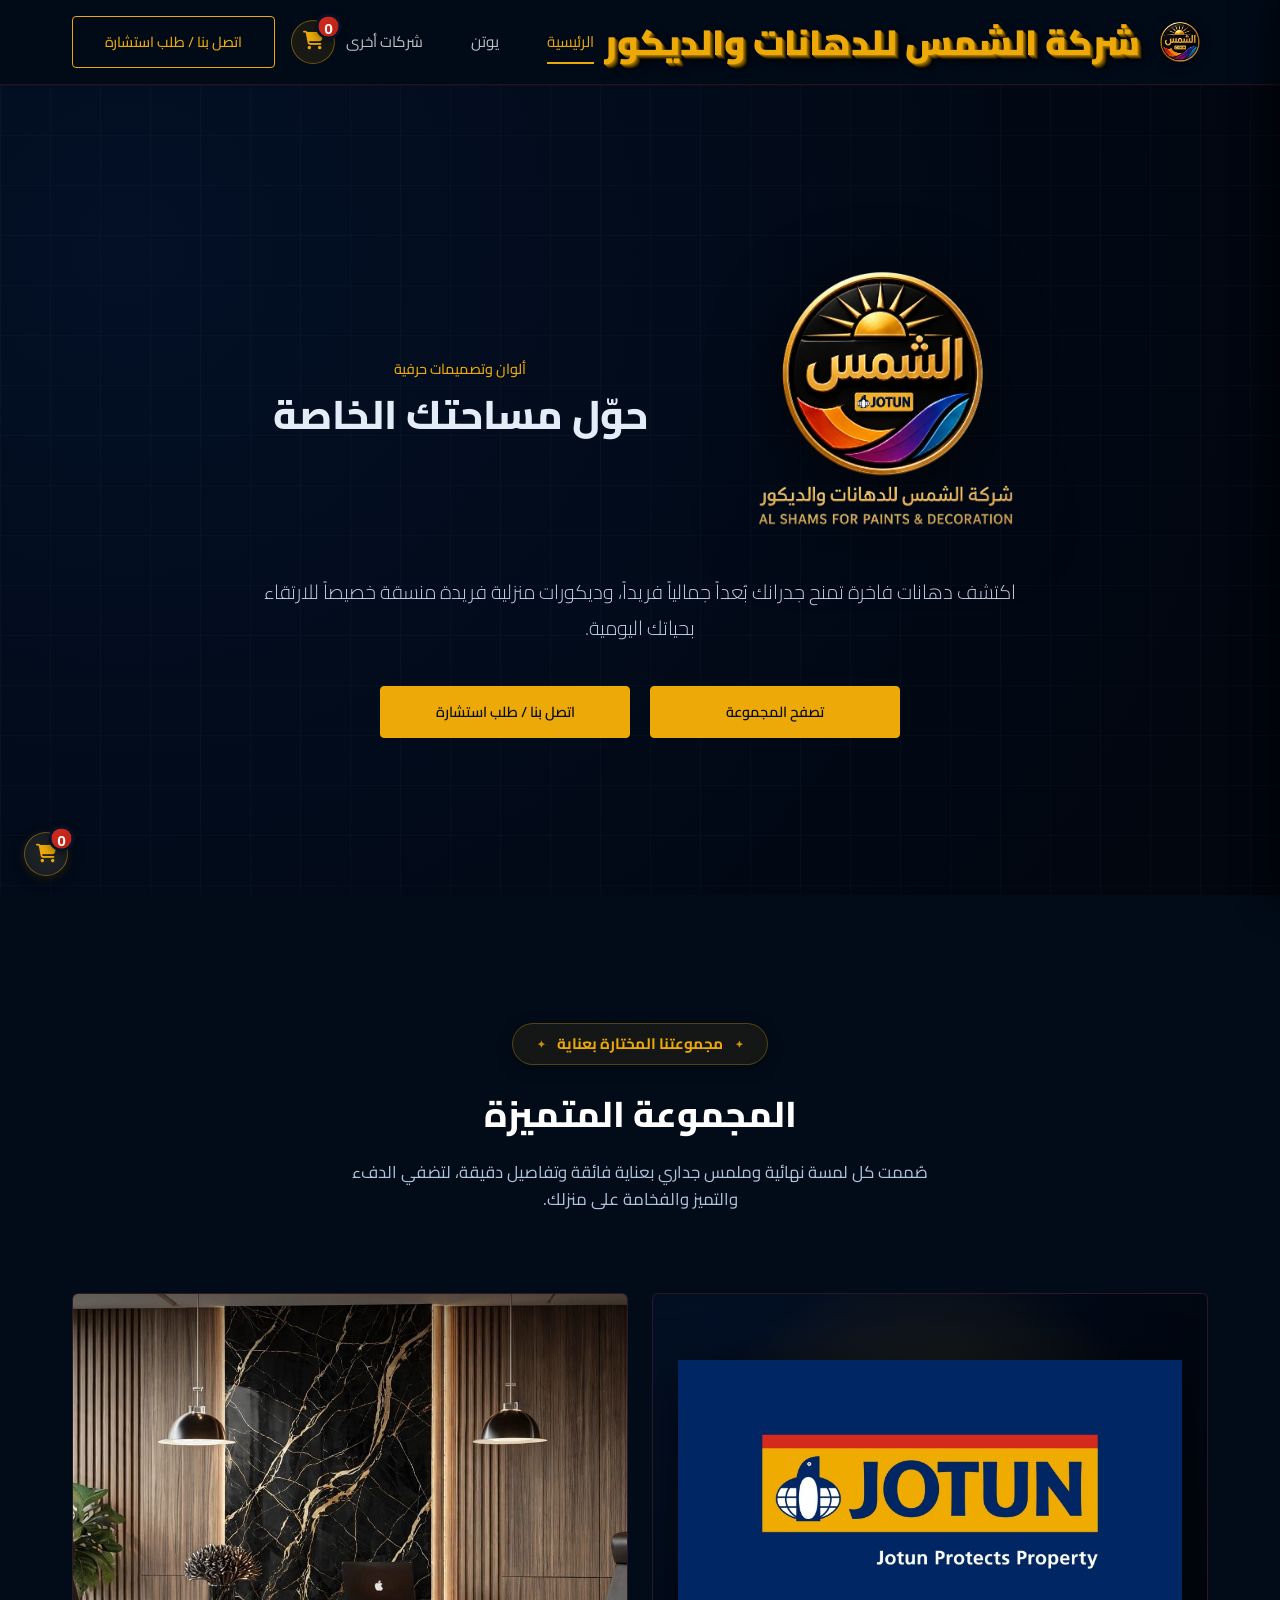
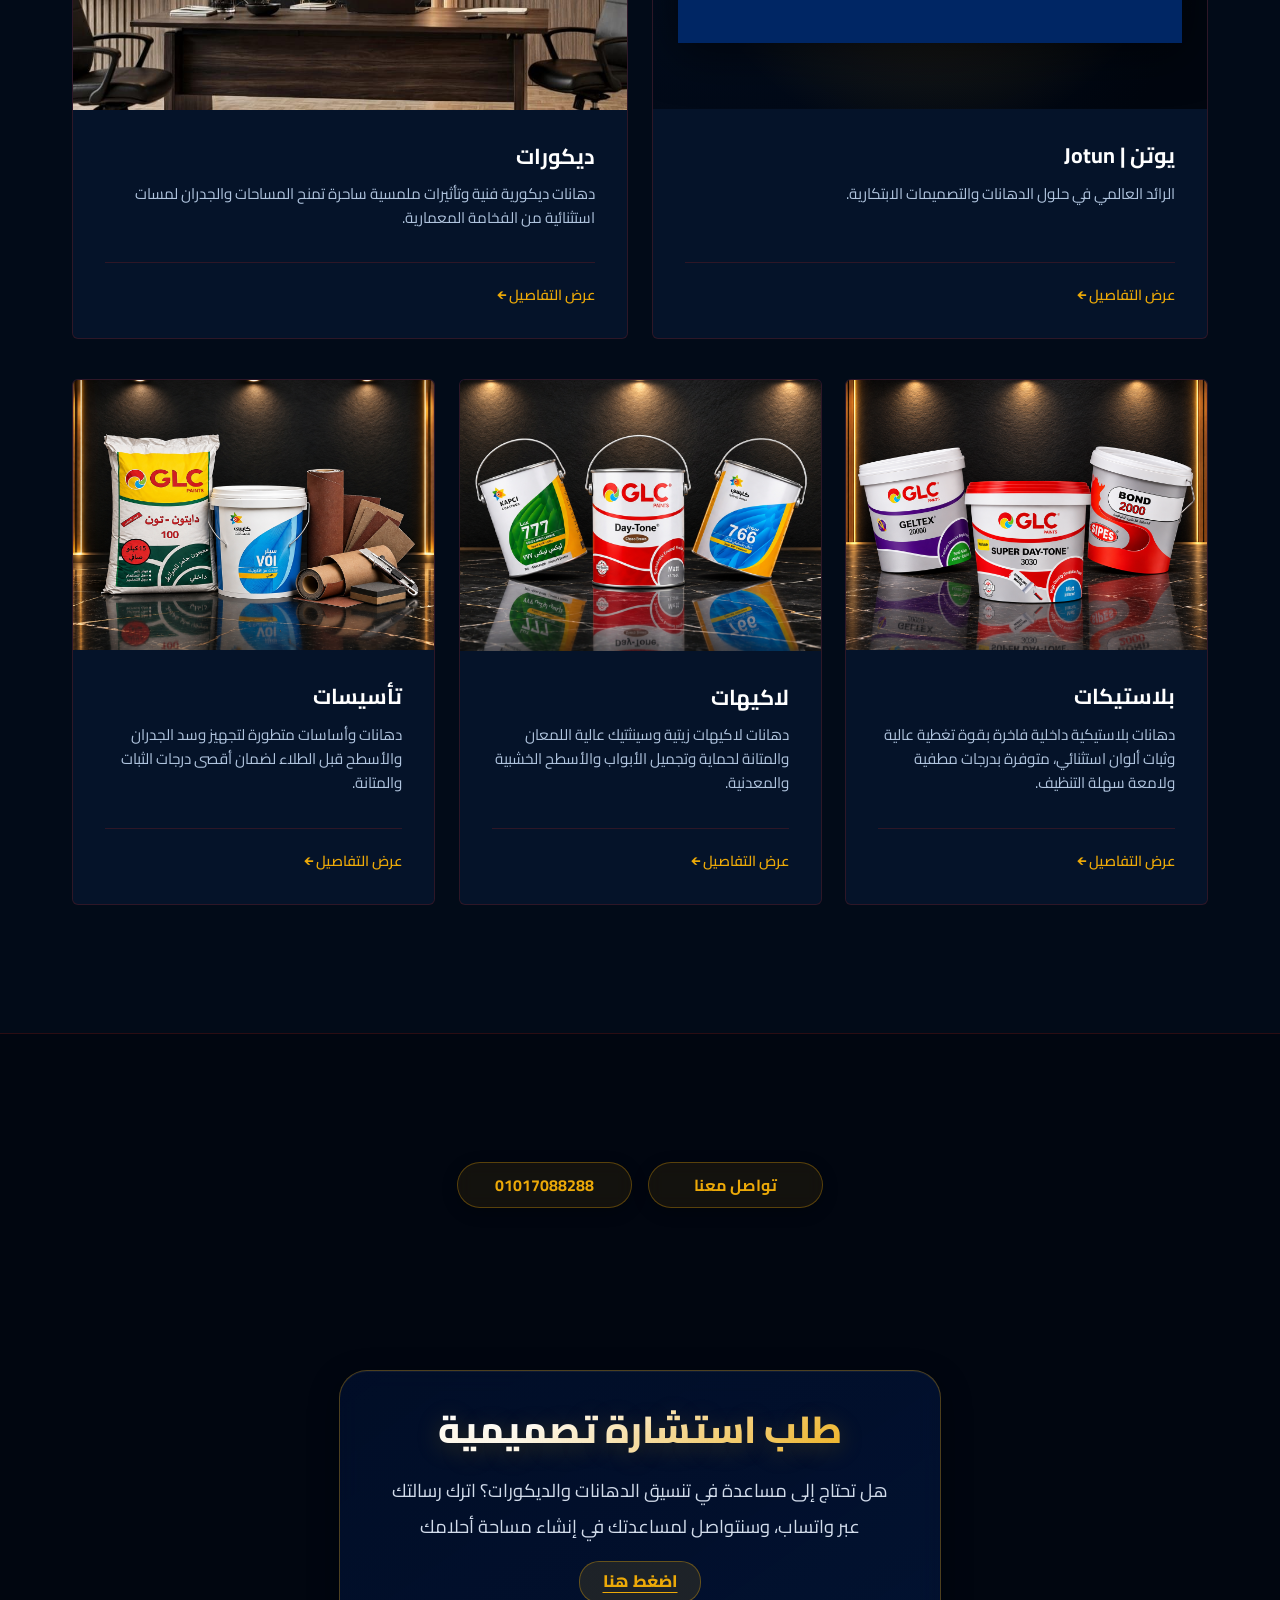
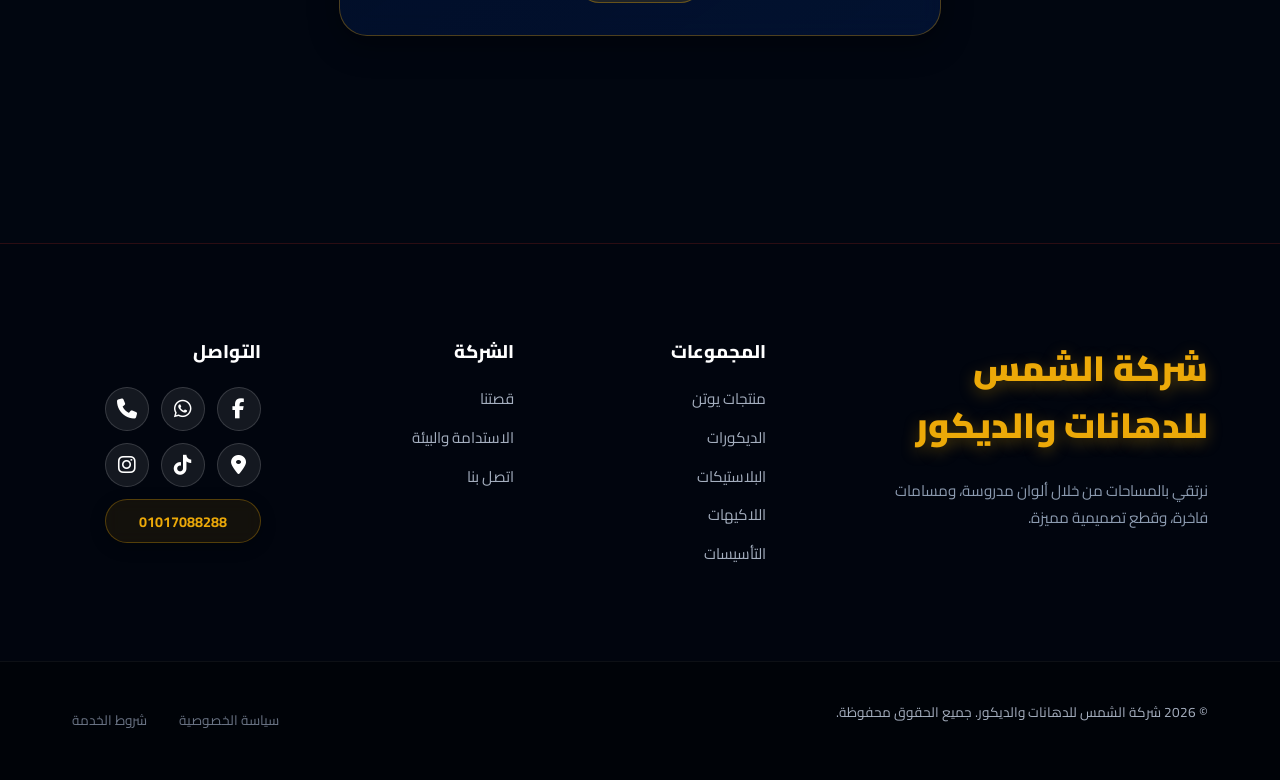
<file: index.html>
<!DOCTYPE html>
<html lang="ar" dir="rtl">
<head>
  <meta charset="UTF-8">
  <meta name="viewport" content="width=device-width, initial-scale=1.0">
  <title>شركة الشمس للدهانات والديكور | دهانات يوتن وديكورات عصرية فاخرة</title>
  
  <!-- Primary SEO Meta Tags -->
  <meta name="description" content="شركة الشمس للدهانات والديكور - الوكيل المعتمد لحلول دهانات يوتن الفاخرة، بدائل الخشب، بدائل الرخام، الفيوتيك، الشيبورد، ورق الحائط 3D، والجبس الماليزي. استشارات تصميم وتوصيل.">
  <meta name="keywords" content="شركة الشمس للدهانات والديكور, شمس يوتن, دهانات يوتن, دهانات ديكورية, بديل خشب, بديل رخام, فيوتيك, شيبورد, ورق ثري دي, جبس ماليزي, بلاستيكات, لاكيهات, تأسيسات, Jotun Egypt">
  <meta name="author" content="شركة الشمس للدهانات والديكور">
  <meta name="robots" content="index, follow">
  <link rel="canonical" href="https://shamsjotun.github.io/website/">

  <!-- Favicon -->
  <link rel="icon" type="image/png" href="assets/shams-header-logo.png">
  <link rel="apple-touch-icon" href="assets/shams-header-logo.png">

  <!-- Open Graph / Facebook -->
  <meta property="og:type" content="website">
  <meta property="og:url" content="https://shamsjotun.github.io/website/">
  <meta property="og:title" content="شركة الشمس للدهانات والديكور | دهانات يوتن وديكورات عصرية فاخرة">
  <meta property="og:description" content="استكشف أرقى حلول دهانات يوتن وبدائل الخشب والرخام والفيوتيك وورق الحائط 3D مع شركة الشمس للدهانات والديكور.">
  <meta property="og:image" content="https://shamsjotun.github.io/website/assets/shams-hero-logo.png">
  <meta property="og:locale" content="ar_EG">
  <meta property="og:site_name" content="شركة الشمس للدهانات والديكور">

  <!-- Twitter -->
  <meta name="twitter:card" content="summary_large_image">
  <meta name="twitter:url" content="https://shamsjotun.github.io/website/">
  <meta name="twitter:title" content="شركة الشمس للدهانات والديكور | دهانات يوتن وديكورات عصرية فاخرة">
  <meta name="twitter:description" content="استكشف أرقى حلول دهانات يوتن وبدائل الخشب والرخام والفيوتيك مع شركة الشمس للدهانات والديكور.">
  <meta name="twitter:image" content="https://shamsjotun.github.io/website/assets/shams-hero-logo.png">

  <!-- Structured Data (Schema.org JSON-LD for Google Rich Results) -->
  <script type="application/ld+json">
  {
    "@context": "https://schema.org",
    "@type": "HomeAndConstructionBusiness",
    "name": "شركة الشمس للدهانات والديكور",
    "alternateName": ["Shams Jotun", "شركة الشمس", "شمس للدهانات والديكور"],
    "url": "https://shamsjotun.github.io/website/",
    "logo": "https://shamsjotun.github.io/website/assets/shams-hero-logo.png",
    "image": "https://shamsjotun.github.io/website/assets/shams-hero-logo.png",
    "telephone": "+201017088288",
    "priceRange": "$$",
    "address": {
      "@type": "PostalAddress",
      "addressCountry": "EG"
    },
    "hasMap": "https://maps.app.goo.gl/JhyrButeCdhpLR7B8?g_st=ac",
    "sameAs": [
      "https://www.facebook.com/shams.jotun",
      "https://www.instagram.com/shamsjotun/",
      "https://maps.app.goo.gl/JhyrButeCdhpLR7B8?g_st=ac"
    ],
    "description": "شركة الشمس للدهانات والديكور - الوكيل المعتمد لدهانات يوتن الفاخرة، بديل الخشب، بديل الرخام، الفيوتيك، الشيبورد، ورق الحائط 3D، والجبس الماليزي."
  }
  </script>

  <!-- Font Awesome Icons & Google Fonts for Premium Typography -->
  <link rel="stylesheet" href="https://cdnjs.cloudflare.com/ajax/libs/font-awesome/6.5.1/css/all.min.css">
  <link rel="preconnect" href="https://fonts.googleapis.com">
  <link rel="preconnect" href="https://fonts.gstatic.com" crossorigin>
  <link href="https://fonts.googleapis.com/css2?family=Alexandria:wght@300;400;500&family=Amiri:ital,wght@0,400;0,700;1,400&family=Aref+Ruqaa:wght@400;700&family=Cairo:wght@300;400;500;600;700;800;900&family=Outfit:wght@300;400;500;600;700&family=Tajawal:wght@400;500;700;800;900&family=Playfair+Display:ital,wght@0,400;0,600;0,700;1,400&display=swap" rel="stylesheet">
  <link rel="stylesheet" href="styles.css">
</head>
<body>

  <!-- Header Section -->
  <header class="site-header" data-testid="header">
    <div class="header-container">
      <a href="#" class="logo" data-testid="navbar-logo">
        <img src="assets/shams-header-logo.png" id="img-shams-logo-header" alt="شركة الشمس" class="header-company-logo">
        <span>شركة الشمس للدهانات والديكور</span>
      </a>
      <nav class="main-nav" data-testid="navbar-nav">
        <ul class="nav-list">
          <li class="nav-item"><a href="#" class="nav-link active" data-testid="nav-link-home">الرئيسية</a></li>
          <li class="nav-item"><a href="#jotun-card" class="nav-link" data-testid="nav-link-jotun">يوتن</a></li>
          <li class="nav-item"><a href="#other-companies" class="nav-link" data-testid="nav-link-other-companies">شركات أخرى</a></li>
        </ul>
      </nav>
      <div class="header-actions">
        <a href="#contact" class="btn btn-outline" data-testid="nav-button-contact">اتصل بنا / طلب استشارة</a>
      </div>
    </div>
  </header>

  <!-- Hero Section -->
  <section class="hero" data-testid="hero-section">
    <div class="hero-overlay"></div>
    <div class="hero-content">
      <div class="hero-brand-header-flex">
        <img src="assets/shams-hero-logo.png" id="img-shams-logo-hero" alt="شعار شركة الشمس للدهانات والديكور" class="hero-company-logo">
        <div class="hero-brand-text-group">
          <span class="hero-tagline" data-testid="hero-tagline">ألوان وتصميمات حرفية</span>
          <h1 class="hero-title" data-testid="hero-title">حوّل مساحتك الخاصة</h1>
        </div>
      </div>
      <p class="hero-subtitle" data-testid="hero-subtitle">
        اكتشف دهانات فاخرة تمنح جدرانك بُعداً جمالياً فريداً، وديكورات منزلية فريدة منسقة خصيصاً للارتقاء بحياتك اليومية.
      </p>
      <div class="hero-actions-container">
        <a href="#showcase" class="btn btn-primary" data-testid="hero-cta-button">تصفح المجموعة</a>
        <a href="#contact" class="btn btn-primary" data-testid="hero-contact-button">اتصل بنا / طلب استشارة</a>
      </div>
    </div>
  </section>

  <!-- Product Showcase Section -->
  <section id="showcase" class="showcase-section" data-testid="product-showcase-section">
    <div class="container">
      <div class="section-header">
        <span class="section-subtitle">مجموعتنا المختارة بعناية</span>
        <h2 class="section-title">المجموعة المتميزة</h2>
        <p class="section-description">
          صُممت كل لمسة نهائية وملمس جداري بعناية فائقة وتفاصيل دقيقة، لتضفي الدفء والتميز والفخامة على منزلك.
        </p>
      </div>

      <!-- CSS Grid Product Showcase -->
      <div class="product-grid home-showcase-grid" data-testid="product-showcase-grid">
        
        <!-- 1. Top Featured Card (Jotun Showcase) -->
        <article class="product-card" id="jotun-card" onclick="window.location.href='jotun.html'" data-testid="product-card-jotun">
          <div class="product-image-container" data-testid="product-image-container-jotun">
            <a href="jotun.html" class="product-image-placeholder color-featured jotun-featured-placeholder" data-testid="product-image-placeholder-jotun">
              <!-- Jotun Logo Image from Assets (Desktop & Mobile) -->
              <div class="jotun-logo-wrapper">
                <img src="assets/jotun-logo.png" id="img-jotun-logo" alt="Jotun | يوتن" class="jotun-image-logo jotun-logo-desktop" data-testid="jotun-image-logo">
                <img src="assets/jotun-card-mobile.png" id="img-jotun-logo-mobile" alt="Jotun | يوتن" class="jotun-image-logo jotun-logo-mobile" data-testid="jotun-image-logo-mobile">
              </div>
            </a>
          </div>
          <div class="product-info jotun-product-info">
            <div class="jotun-card-details">
              <h3 class="product-title jotun-title"><a href="jotun.html" style="color: inherit; text-decoration: none;">يوتن | Jotun</a></h3>
              <p class="product-desc jotun-desc">الرائد العالمي في حلول الدهانات والتصميمات الابتكارية.</p>
            </div>
            <div class="product-footer">
              <a href="jotun.html" class="btn btn-text" data-testid="product-view-details-1">عرض التفاصيل ←</a>
            </div>
          </div>
        </article>

        <!-- 2. Product Card 2: Decorative Paints & Finishes (ديكورات) -->
        <article class="product-card" id="other-companies" onclick="window.location.href='decorations.html'" data-testid="product-card-decorations">
          <div class="product-image-container" data-testid="product-image-container-5">
            <a href="decorations.html" data-testid="product-image-link-5">
              <img src="assets/decorations.png" id="img-decorations-card" alt="ديكورات" class="product-card-image" data-testid="product-image-5">
            </a>
          </div>
          <div class="product-info">
            <h3 class="product-title" data-testid="product-title-5"><a href="decorations.html" style="color: inherit; text-decoration: none;">ديكورات</a></h3>
            <p class="product-desc" data-testid="product-desc-5">
              دهانات ديكورية فنية وتأثيرات ملمسية ساحرة تمنح المساحات والجدران لمسات استثنائية من الفخامة المعمارية.
            </p>
            <div class="product-footer">
              <a href="decorations.html" class="btn btn-text" data-testid="product-view-details-5">عرض التفاصيل ←</a>
            </div>
          </div>
        </article>

        <!-- 3. Product Card 3: Plastic & Latex Paints (بلاستيكات) -->
        <article class="product-card" onclick="window.location.href='plastics.html'" data-testid="product-card-plastics">
          <div class="product-image-container" data-testid="product-image-container-3">
            <a href="plastics.html" data-testid="product-image-link-3">
              <img src="assets/plastics.png" id="img-plastics-card" alt="بلاستيكات" class="product-card-image" data-testid="product-image-3">
            </a>
          </div>
          <div class="product-info">
            <h3 class="product-title" data-testid="product-title-3"><a href="plastics.html" style="color: inherit; text-decoration: none;">بلاستيكات</a></h3>
            <p class="product-desc" data-testid="product-desc-3">
              دهانات بلاستيكية داخلية فاخرة بقوة تغطية عالية وثبات ألوان استثنائي، متوفرة بدرجات مطفية ولامعة سهلة التنظيف.
            </p>
            <div class="product-footer">
              <a href="plastics.html" class="btn btn-text" data-testid="product-view-details-3">عرض التفاصيل ←</a>
            </div>
          </div>
        </article>

        <!-- 4. Product Card 4: Lacquers & Enamel Paints (لاكيهات) -->
        <article class="product-card" onclick="window.location.href='lacquers.html'" data-testid="product-card-lacquers">
          <div class="product-image-container" data-testid="product-image-container-4">
            <a href="lacquers.html" data-testid="product-image-link-4">
              <img src="assets/lacquers.png" id="img-lacquers-card" alt="لاكيهات" class="product-card-image" data-testid="product-image-4">
            </a>
          </div>
          <div class="product-info">
            <h3 class="product-title" data-testid="product-title-4"><a href="lacquers.html" style="color: inherit; text-decoration: none;">لاكيهات</a></h3>
            <p class="product-desc" data-testid="product-desc-4">
              دهانات لاكيهات زيتية وسينثتيك عالية اللمعان والمتانة لحماية وتجميل الأبواب والأسطح الخشبية والمعدنية.
            </p>
            <div class="product-footer">
              <a href="lacquers.html" class="btn btn-text" data-testid="product-view-details-4">عرض التفاصيل ←</a>
            </div>
          </div>
        </article>

        <!-- 5. Product Card 5: Primers / Base Coats (تأسيسات) -->
        <article class="product-card" onclick="window.location.href='primers.html'" data-testid="product-card-primers">
          <div class="product-image-container" data-testid="product-image-container-2">
            <a href="primers.html" data-testid="product-image-link-2">
              <img src="assets/primers.png" id="img-primers-card" alt="تأسيسات" class="product-card-image" data-testid="product-image-2">
            </a>
          </div>
          <div class="product-info">
            <h3 class="product-title" data-testid="product-title-2"><a href="primers.html" style="color: inherit; text-decoration: none;">تأسيسات</a></h3>
            <p class="product-desc" data-testid="product-desc-2">
              دهانات وأساسات متطورة لتجهيز وسد الجدران والأسطح قبل الطلاء لضمان أقصى درجات الثبات والمتانة.
            </p>
            <div class="product-footer">
              <a href="primers.html" class="btn btn-text" data-testid="product-view-details-2">عرض التفاصيل ←</a>
            </div>
          </div>
        </article>

      </div>
    </div>
  </section>

  <!-- Contact / Request Section -->
  <section id="contact" class="contact-section" data-testid="contact-section">
    <div class="container container-narrow">
      <div class="section-header text-center">
        <div class="contact-header-top-row" data-testid="contact-header-top-row">
          <span class="section-subtitle">تواصل معنا</span>
          <span class="contact-phone-text" data-testid="contact-phone-text-only">01017088288</span>
        </div>

        <!-- Beautiful Contact Social Bar (Social Icons) -->
        <div class="contact-social-bar" data-testid="contact-social-bar">
          <a href="tel:+201017088288" class="social-icon-btn phone" title="اتصال تلفوني" data-testid="social-btn-phone">
            <i class="fa-solid fa-phone"></i>
          </a>
          <a href="https://wa.me/201017088288" target="_blank" rel="noopener" class="social-icon-btn whatsapp" title="واتساب" data-testid="social-btn-whatsapp">
            <i class="fa-brands fa-whatsapp"></i>
          </a>
          <a href="https://www.facebook.com/shams.jotun" target="_blank" rel="noopener" class="social-icon-btn facebook" title="فيسبوك" data-testid="social-btn-facebook">
            <i class="fa-brands fa-facebook-f"></i>
          </a>
          <a href="https://www.instagram.com/shamsjotun/" target="_blank" rel="noopener" class="social-icon-btn instagram" title="إنستغرام" data-testid="social-btn-instagram">
            <i class="fa-brands fa-instagram"></i>
          </a>
          <a href="https://www.tiktok.com/@shams.jotun?_r=1&_t=ZS-98oRNRjD4mS" target="_blank" rel="noopener" class="social-icon-btn tiktok" title="تيك توك" data-testid="social-btn-tiktok">
            <i class="fa-brands fa-tiktok"></i>
          </a>
          <a href="https://maps.app.goo.gl/JhyrButeCdhpLR7B8?g_st=ac" target="_blank" rel="noopener" class="social-icon-btn maps" title="خرائط جوجل" data-testid="social-btn-maps">
            <i class="fa-solid fa-location-dot"></i>
          </a>
        </div>

        <div class="consultation-title-box" data-testid="consultation-title-box">
          <h2 class="section-title consultation-title" data-testid="consultation-title">طلب استشارة تصميمية</h2>
          <p class="section-description consultation-description" data-testid="consultation-description">
            هل تحتاج إلى مساعدة في تنسيق الدهانات والديكورات؟ اترك رسالتك عبر واتساب، وسنتواصل لمساعدتك في إنشاء مساحة أحلامك
          </p>
          <div class="consultation-link-container">
            <a href="https://wa.me/201017088288?text=%D8%B7%D9%84%D8%A8%20%D8%A7%D8%B3%D8%AA%D8%B4%D8%A7%D8%B1%D8%A9%20%D8%AA%D8%B5%D9%85%D9%8A%D9%85%D9%8A%D8%A9" target="_blank" rel="noopener" class="consultation-whatsapp-link" data-testid="consultation-whatsapp-link">اضغط هنا</a>
          </div>
        </div>
      </div>
    </div>
  </section>

  <!-- Footer Section -->
  <footer class="site-footer" data-testid="footer">
    <div class="footer-container">
      <div class="footer-brand">
        <a href="#" class="footer-logo" data-testid="footer-logo">شركة الشمس للدهانات والديكور</a>
        <p class="footer-tagline">نرتقي بالمساحات من خلال ألوان مدروسة، ومسامات فاخرة، وقطع تصميمية مميزة.</p>
      </div>
      
      <div class="footer-links-group">
        <h4 class="footer-heading">المجموعات</h4>
        <ul class="footer-links">
          <li><a href="jotun.html" data-testid="footer-link-jotun">منتجات يوتن</a></li>
          <li><a href="decorations.html" data-testid="footer-link-decorations">الديكورات</a></li>
          <li><a href="plastics.html" data-testid="footer-link-plastics">البلاستيكات</a></li>
          <li><a href="lacquers.html" data-testid="footer-link-lacquers">اللاكيهات</a></li>
          <li><a href="primers.html" data-testid="footer-link-primers">التأسيسات</a></li>
        </ul>
      </div>

      <div class="footer-links-group">
        <h4 class="footer-heading">الشركة</h4>
        <ul class="footer-links">
          <li><a href="#" data-testid="footer-link-about">قصتنا</a></li>
          <li><a href="#" data-testid="footer-link-sustainability">الاستدامة والبيئة</a></li>
          <li><a href="#contact" data-testid="footer-link-contact">اتصل بنا</a></li>
        </ul>
      </div>

      <div class="footer-links-group">
        <h4 class="footer-heading">التواصل</h4>
        <div class="footer-social-icons-list" data-testid="footer-social-icons-list">
          <div class="footer-icons-row">
            <a href="tel:+201017088288" class="social-icon-btn phone" title="اتصال تلفوني" data-testid="footer-social-phone">
              <i class="fa-solid fa-phone"></i>
            </a>
            <a href="https://wa.me/201017088288" target="_blank" rel="noopener" class="social-icon-btn whatsapp" title="واتساب" data-testid="footer-social-whatsapp">
              <i class="fa-brands fa-whatsapp"></i>
            </a>
            <a href="https://www.facebook.com/shams.jotun" target="_blank" rel="noopener" class="social-icon-btn facebook" title="فيسبوك" data-testid="footer-social-facebook">
              <i class="fa-brands fa-facebook-f"></i>
            </a>
            <a href="https://www.instagram.com/shamsjotun/" target="_blank" rel="noopener" class="social-icon-btn instagram" title="إنستغرام" data-testid="footer-social-instagram">
              <i class="fa-brands fa-instagram"></i>
            </a>
            <a href="https://www.tiktok.com/@shams.jotun?_r=1&_t=ZS-98oRNRjD4mS" target="_blank" rel="noopener" class="social-icon-btn tiktok" title="تيك توك" data-testid="footer-social-tiktok">
              <i class="fa-brands fa-tiktok"></i>
            </a>
            <a href="https://maps.app.goo.gl/JhyrButeCdhpLR7B8?g_st=ac" target="_blank" rel="noopener" class="social-icon-btn maps" title="خرائط جوجل" data-testid="footer-social-maps">
              <i class="fa-solid fa-location-dot"></i>
            </a>
          </div>
          <div class="footer-phone-row" data-testid="footer-phone-row">
            <a href="tel:+201017088288" class="footer-phone-text" data-testid="footer-phone-text-only">01017088288</a>
          </div>
        </div>
      </div>
    </div>
    
    <div class="footer-bottom">
      <div class="footer-bottom-container">
        <p class="copyright" data-testid="footer-copyright">&copy; 2026 شركة الشمس للدهانات والديكور. جميع الحقوق محفوظة.</p>
        <div class="footer-bottom-links">
          <a href="#contact" data-testid="footer-link-privacy">سياسة الخصوصية</a>
          <a href="#contact" data-testid="footer-link-terms">شروط الخدمة</a>
        </div>
      </div>
    </div>
  </footer>

  <script src="script.js" defer></script>
</body>
</html>
</file>
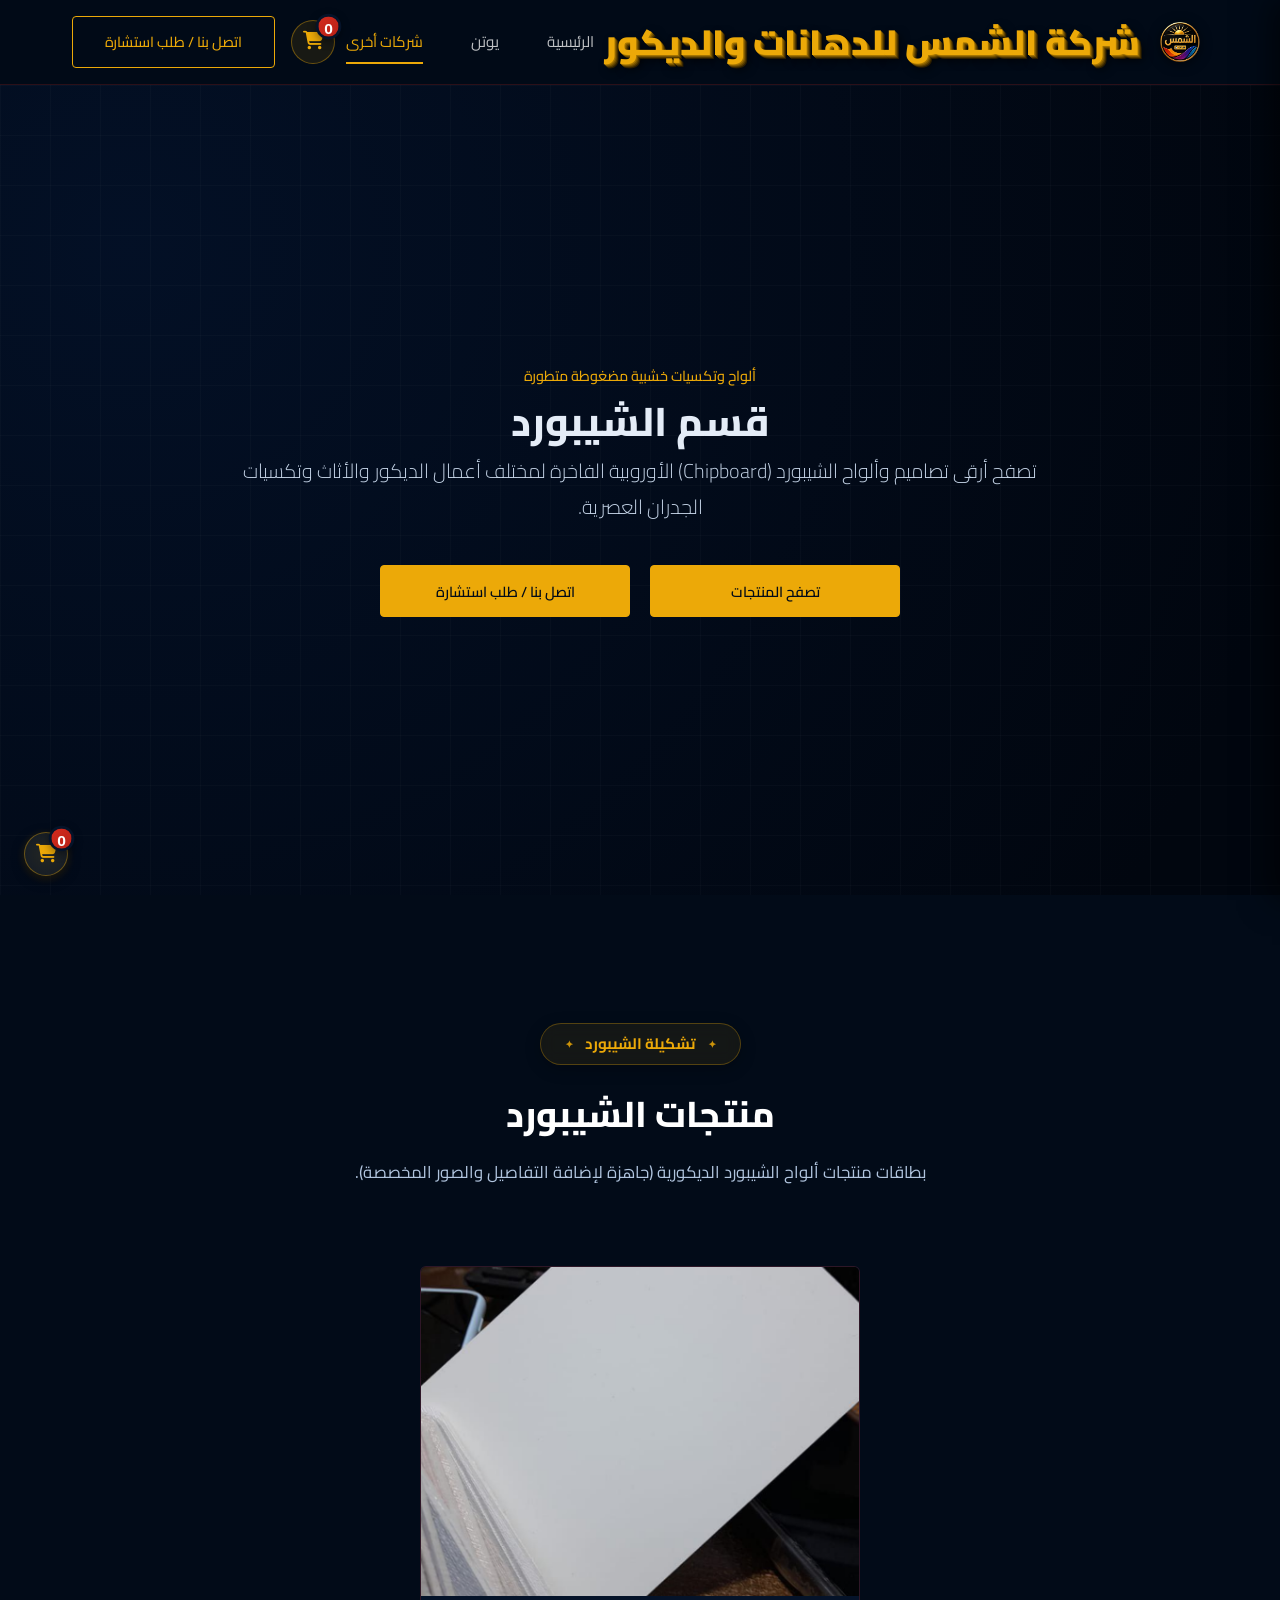
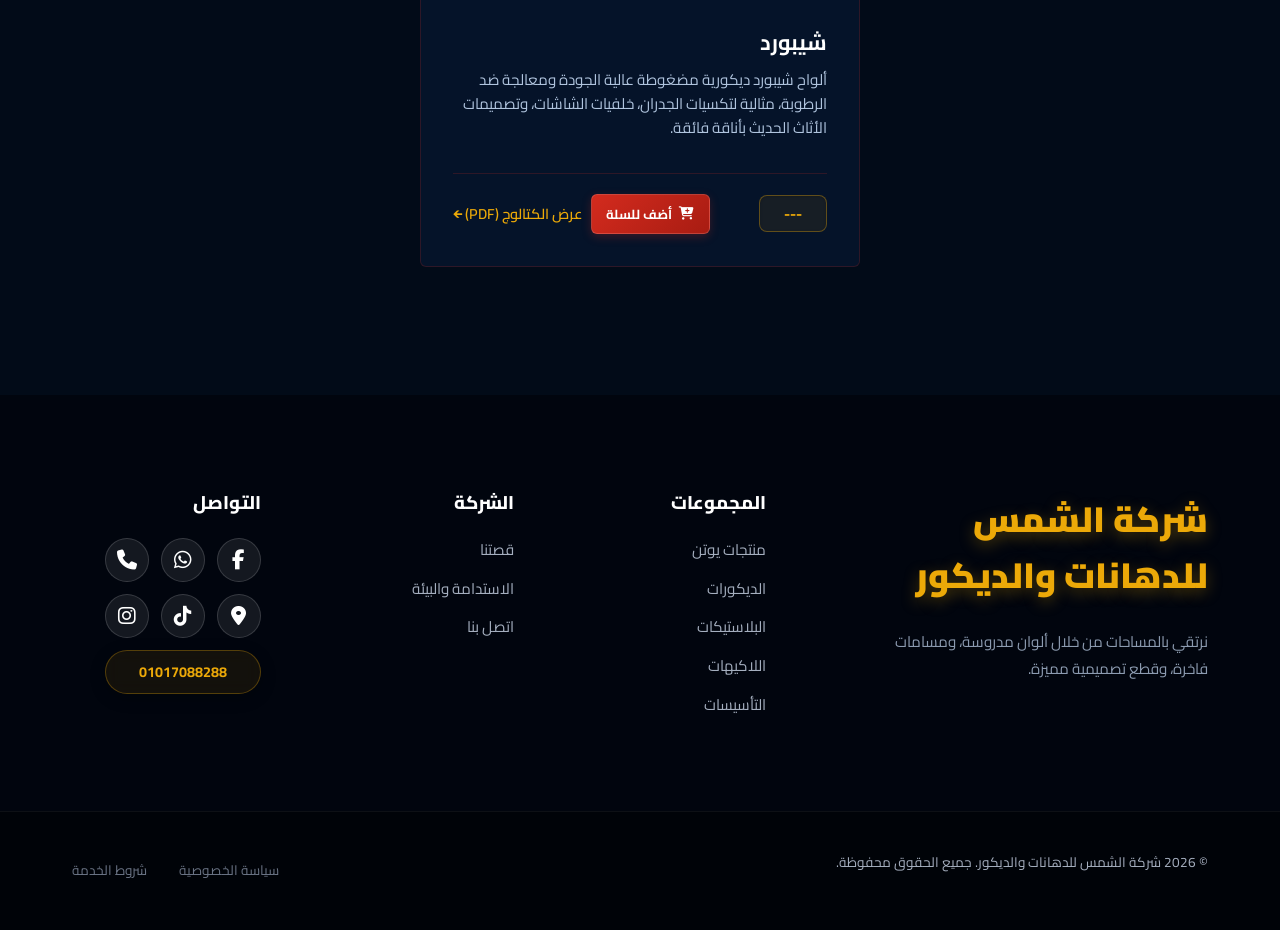
<file: chipboard.html>
<!DOCTYPE html>
<html lang="ar" dir="rtl">
<head>
  <meta charset="UTF-8">
  <meta name="viewport" content="width=device-width, initial-scale=1.0">
  <title>ألواح شيبورد ديكورية | شركة الشمس للدهانات والديكور</title>
  <meta name="description" content="استكشف تشكيلة ألواح الشيبورد (Chipboard) الديكورية الفاخرة متعددة الألوان والمقاسات لدى شركة الشمس للدهانات والديكور.">
  <meta name="keywords" content="شيبورد, الواح شيبورد, خشب شيبورد, تجاليد شيبورد, ديكور شيبورد, شركة الشمس">
  <meta name="robots" content="index, follow">
  <link rel="canonical" href="https://shamsjotun.github.io/website/chipboard.html">

  <!-- Favicon -->
  <link rel="icon" type="image/png" href="assets/shams-header-logo.png">
  <link rel="apple-touch-icon" href="assets/shams-header-logo.png">

  <!-- Open Graph / Facebook -->
  <meta property="og:type" content="article">
  <meta property="og:url" content="https://shamsjotun.github.io/website/chipboard.html">
  <meta property="og:title" content="ألواح شيبورد ديكورية | شركة الشمس للدهانات والديكور">
  <meta property="og:description" content="تشكيلة ألواح الشيبورد الديكورية الفاخرة لدى شركة الشمس للدهانات والديكور.">
  <meta property="og:image" content="https://shamsjotun.github.io/website/assets/shams-hero-logo.png">

  <!-- Font Awesome Icons & Google Fonts for Premium Typography -->
  <link rel="stylesheet" href="https://cdnjs.cloudflare.com/ajax/libs/font-awesome/6.5.1/css/all.min.css">
  <link rel="preconnect" href="https://fonts.googleapis.com">
  <link rel="preconnect" href="https://fonts.gstatic.com" crossorigin>
  <link href="https://fonts.googleapis.com/css2?family=Alexandria:wght@300;400;500&family=Amiri:ital,wght@0,400;0,700;1,400&family=Aref+Ruqaa:wght@400;700&family=Cairo:wght@300;400;500;600;700;800;900&family=Outfit:wght@300;400;500;600;700&family=Tajawal:wght@400;500;700;800;900&family=Playfair+Display:ital,wght@0,400;0,600;0,700;1,400&display=swap" rel="stylesheet">
  <link rel="stylesheet" href="styles.css">
</head>
<body>

  <!-- Header Section -->
  <header class="site-header" data-testid="header">
    <div class="header-container">
      <a href="index.html" class="logo" data-testid="navbar-logo">
        <img src="assets/shams-header-logo.png" id="img-shams-logo-header" alt="شركة الشمس" class="header-company-logo">
        <span>شركة الشمس للدهانات والديكور</span>
      </a>
      <nav class="main-nav" data-testid="navbar-nav">
        <ul class="nav-list">
          <li class="nav-item"><a href="index.html" class="nav-link" data-testid="nav-link-home">الرئيسية</a></li>
          <li class="nav-item"><a href="index.html#jotun-card" class="nav-link" data-testid="nav-link-jotun">يوتن</a></li>
          <li class="nav-item"><a href="index.html#other-companies" class="nav-link active" data-testid="nav-link-other-companies">شركات أخرى</a></li>
        </ul>
      </nav>
      <div class="header-actions">
        <a href="index.html#contact" class="btn btn-outline" data-testid="nav-button-contact">اتصل بنا / طلب استشارة</a>
      </div>
    </div>
  </header>

  <!-- Chipboard Page Hero Section -->
  <section class="hero chipboard-page-hero" data-testid="chipboard-hero-section">
    <div class="hero-overlay"></div>
    <div class="hero-content">
      <span class="hero-tagline" data-testid="chipboard-hero-tagline">ألواح وتكسيات خشبية مضغوطة متطورة</span>
      <h1 class="hero-title" data-testid="chipboard-hero-title">قسم الشيبورد</h1>
      <p class="hero-subtitle" data-testid="chipboard-hero-subtitle">
        تصفح أرقى تصاميم وألواح الشيبورد (Chipboard) الأوروبية الفاخرة لمختلف أعمال الديكور والأثاث وتكسيات الجدران العصرية.
      </p>
      <div class="hero-actions-container">
        <a href="#chipboard-products" class="btn btn-primary" data-testid="chipboard-hero-cta-button">تصفح المنتجات</a>
        <a href="index.html#contact" class="btn btn-primary" data-testid="chipboard-hero-contact-button">اتصل بنا / طلب استشارة</a>
      </div>
    </div>
  </section>

  <!-- Chipboard Products Section -->
  <section id="chipboard-products" class="showcase-section" data-testid="chipboard-products-section">
    <div class="container">
      <div class="section-header">
        <span class="section-subtitle">تشكيلة الشيبورد</span>
        <h2 class="section-title">منتجات الشيبورد</h2>
        <p class="section-description">
          بطاقات منتجات ألواح الشيبورد الديكورية (جاهزة لإضافة التفاصيل والصور المخصصة).
        </p>
      </div>

      <!-- Centered Single Card Grid for Chipboard -->
      <div class="product-grid" style="max-width: 440px; margin: 0 auto;" data-testid="chipboard-products-grid">
        
        <!-- Product 1: Chipboard -->
        <article class="product-card" onclick="window.location.href='https://drive.google.com/file/d/1Ws8VYPzMVruH9PDoujdGHmZ2Kfszudi0/view?usp=drive_link'" data-testid="chipboard-product-card-1">
          <div class="product-image-container" data-testid="chipboard-product-image-container-1">
            <a href="https://drive.google.com/file/d/1Ws8VYPzMVruH9PDoujdGHmZ2Kfszudi0/view?usp=drive_link">
              <img src="assets/chipboard-catalog.png" id="img-chipboard-product-1" alt="شيبورد" class="product-card-image" data-testid="chipboard-product-image-1">
            </a>
          </div>
          <div class="product-info">
            <h3 class="product-title" data-testid="chipboard-product-title-1"><a href="https://drive.google.com/file/d/1Ws8VYPzMVruH9PDoujdGHmZ2Kfszudi0/view?usp=drive_link" style="color: inherit; text-decoration: none;">شيبورد</a></h3>
            <p class="product-desc" data-testid="chipboard-product-desc-1">
              ألواح شيبورد ديكورية مضغوطة عالية الجودة ومعالجة ضد الرطوبة، مثالية لتكسيات الجدران، خلفيات الشاشات، وتصميمات الأثاث الحديث بأناقة فائقة.
            </p>
            <div class="product-footer">
              <span class="product-price-box" data-testid="chipboard-price-1" onclick="event.stopPropagation(); addToCart('شيبورد', 'assets/chipboard-catalog.png', 'chipboard-item', '---')" style="cursor: pointer;" title="أضف للسلة">---</span>
              <div class="product-footer-actions">
                <button type="button" class="btn btn-add-to-cart" onclick="event.stopPropagation(); addToCart('شيبورد', 'assets/chipboard-catalog.png', 'chipboard-item', '---')" data-testid="chipboard-add-cart-1">
                  <i class="fa-solid fa-cart-plus"></i> أضف للسلة
                </button>
                <a href="https://drive.google.com/file/d/1Ws8VYPzMVruH9PDoujdGHmZ2Kfszudi0/view?usp=drive_link" class="btn btn-text" data-testid="chipboard-product-button-1">عرض الكتالوج (PDF) ←</a>
              </div>
            </div>
          </div>
        </article>

      </div>
    </div>
  </section>

  <!-- Footer Section -->
  <footer class="site-footer" data-testid="footer">
    <div class="footer-container">
      <div class="footer-brand">
        <a href="index.html" class="footer-logo" data-testid="footer-logo">شركة الشمس للدهانات والديكور</a>
        <p class="footer-tagline">نرتقي بالمساحات من خلال ألوان مدروسة، ومسامات فاخرة، وقطع تصميمية مميزة.</p>
      </div>
      
      <div class="footer-links-group">
        <h4 class="footer-heading">المجموعات</h4>
        <ul class="footer-links">
          <li><a href="jotun.html" data-testid="footer-link-jotun">منتجات يوتن</a></li>
          <li><a href="decorations.html" data-testid="footer-link-decorations">الديكورات</a></li>
          <li><a href="plastics.html" data-testid="footer-link-plastics">البلاستيكات</a></li>
          <li><a href="lacquers.html" data-testid="footer-link-lacquers">اللاكيهات</a></li>
          <li><a href="primers.html" data-testid="footer-link-primers">التأسيسات</a></li>
        </ul>
      </div>

      <div class="footer-links-group">
        <h4 class="footer-heading">الشركة</h4>
        <ul class="footer-links">
          <li><a href="index.html" data-testid="footer-link-about">قصتنا</a></li>
          <li><a href="index.html" data-testid="footer-link-sustainability">الاستدامة والبيئة</a></li>
          <li><a href="index.html#contact" data-testid="footer-link-contact">اتصل بنا</a></li>
        </ul>
      </div>

      <div class="footer-links-group">
        <h4 class="footer-heading">التواصل</h4>
        <div class="footer-social-icons-list" data-testid="footer-social-icons-list">
          <div class="footer-icons-row">
            <a href="tel:+201017088288" class="social-icon-btn phone" title="اتصال تلفوني" data-testid="footer-social-phone">
              <i class="fa-solid fa-phone"></i>
            </a>
            <a href="https://wa.me/201017088288" target="_blank" rel="noopener" class="social-icon-btn whatsapp" title="واتساب" data-testid="footer-social-whatsapp">
              <i class="fa-brands fa-whatsapp"></i>
            </a>
            <a href="https://www.facebook.com/shams.jotun" target="_blank" rel="noopener" class="social-icon-btn facebook" title="فيسبوك" data-testid="footer-social-facebook">
              <i class="fa-brands fa-facebook-f"></i>
            </a>
            <a href="https://www.instagram.com/shamsjotun/" target="_blank" rel="noopener" class="social-icon-btn instagram" title="إنستغرام" data-testid="footer-social-instagram">
              <i class="fa-brands fa-instagram"></i>
            </a>
            <a href="https://www.tiktok.com/@shams.jotun?_r=1&_t=ZS-98oRNRjD4mS" target="_blank" rel="noopener" class="social-icon-btn tiktok" title="تيك توك" data-testid="footer-social-tiktok">
              <i class="fa-brands fa-tiktok"></i>
            </a>
            <a href="https://maps.app.goo.gl/JhyrButeCdhpLR7B8?g_st=ac" target="_blank" rel="noopener" class="social-icon-btn maps" title="خرائط جوجل" data-testid="footer-social-maps">
              <i class="fa-solid fa-location-dot"></i>
            </a>
          </div>
          <a href="tel:+201017088288" class="footer-phone-text" data-testid="footer-phone-text-only">01017088288</a>
        </div>
      </div>
    </div>

    <div class="footer-bottom">
      <div class="footer-bottom-container">
        <p class="copyright" data-testid="footer-copyright">&copy; 2026 شركة الشمس للدهانات والديكور. جميع الحقوق محفوظة.</p>
        <div class="footer-bottom-links">
          <a href="index.html#contact" data-testid="footer-link-privacy">سياسة الخصوصية</a>
          <a href="index.html#contact" data-testid="footer-link-terms">شروط الخدمة</a>
        </div>
      </div>
    </div>
  </footer>

  <script src="script.js"></script>
</body>
</html>
</file>
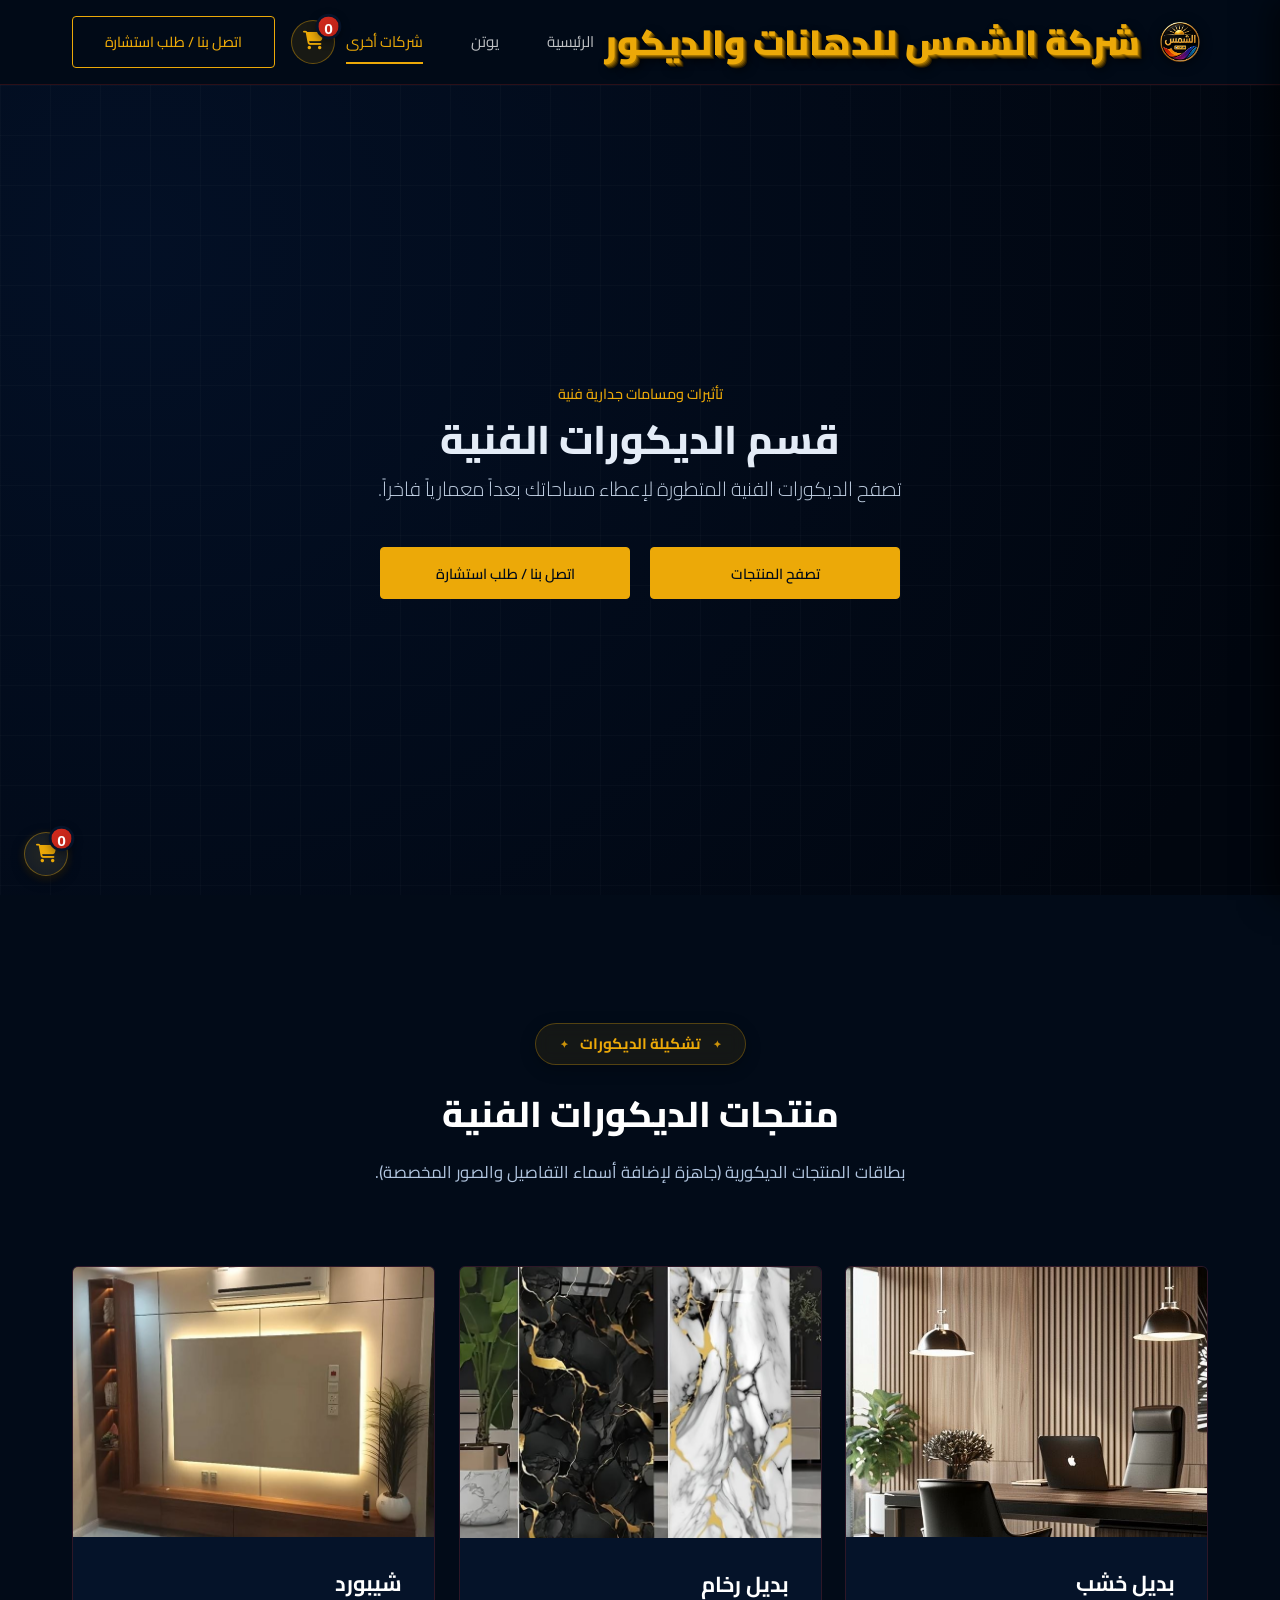
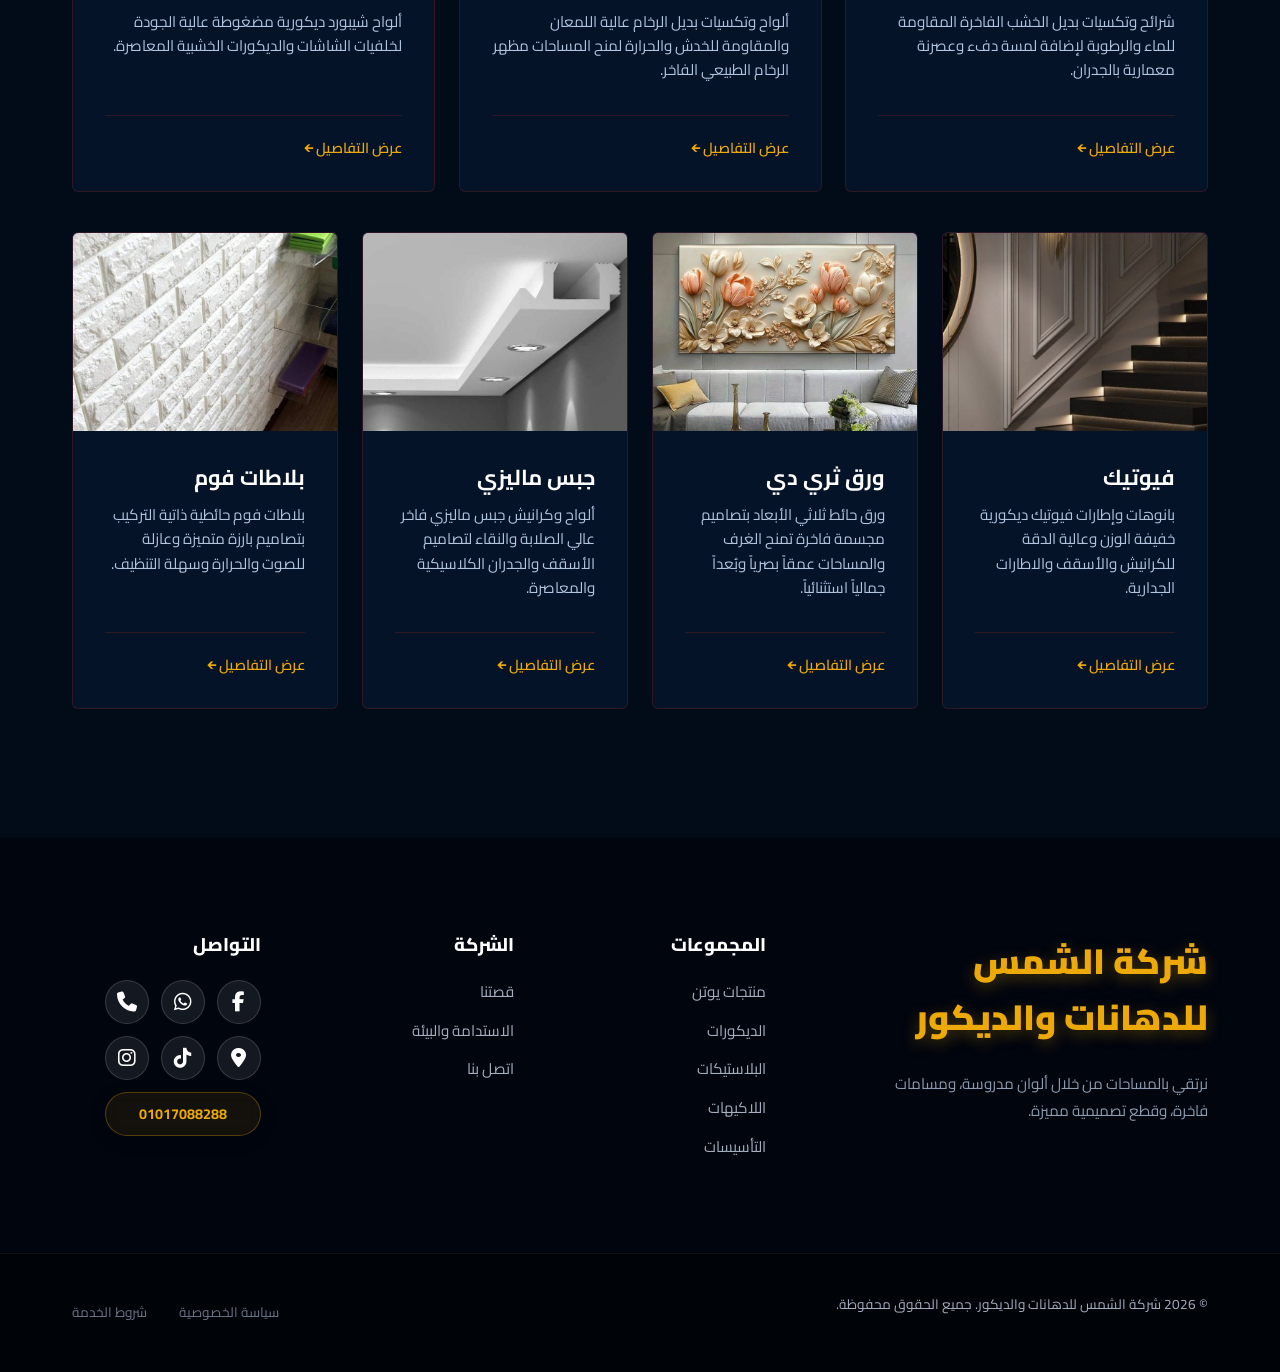
<file: decorations.html>
<!DOCTYPE html>
<html lang="ar" dir="rtl">
<head>
  <meta charset="UTF-8">
  <meta name="viewport" content="width=device-width, initial-scale=1.0">
  <title>الديكورات والتأثيرات الفنية | شركة الشمس للدهانات والديكور</title>
  <meta name="description" content="استكشف أرقى تشكيلات الدهانات والتأثيرات الديكورية الفنية لدى شركة الشمس للدهانات والديكور لإضفاء لمسة فخامة استثنائية على منزلك ومكتبك.">
  <meta name="keywords" content="دهانات ديكورية, ديكورات حوائط, شركة الشمس للدهانات, دهانات قطيفة, تأثيرات فنية, ديكورات شمس">
  <meta name="robots" content="index, follow">
  <link rel="canonical" href="https://shamsjotun.github.io/website/decorations.html">

  <!-- Favicon -->
  <link rel="icon" type="image/png" href="assets/shams-header-logo.png">
  <link rel="apple-touch-icon" href="assets/shams-header-logo.png">

  <!-- Open Graph / Facebook -->
  <meta property="og:type" content="article">
  <meta property="og:url" content="https://shamsjotun.github.io/website/decorations.html">
  <meta property="og:title" content="الديكورات والتأثيرات الفنية | شركة الشمس للدهانات والديكور">
  <meta property="og:description" content="استكشف أرقى تشكيلات الدهانات والتأثيرات الديكورية الفنية لدى شركة الشمس للدهانات والديكور.">
  <meta property="og:image" content="https://shamsjotun.github.io/website/assets/shams-hero-logo.png">

  <!-- Font Awesome Icons & Google Fonts for Premium Typography -->
  <link rel="stylesheet" href="https://cdnjs.cloudflare.com/ajax/libs/font-awesome/6.5.1/css/all.min.css">
  <link rel="preconnect" href="https://fonts.googleapis.com">
  <link rel="preconnect" href="https://fonts.gstatic.com" crossorigin>
  <link href="https://fonts.googleapis.com/css2?family=Alexandria:wght@300;400;500&family=Amiri:ital,wght@0,400;0,700;1,400&family=Aref+Ruqaa:wght@400;700&family=Cairo:wght@300;400;500;600;700;800;900&family=Outfit:wght@300;400;500;600;700&family=Tajawal:wght@400;500;700;800;900&family=Playfair+Display:ital,wght@0,400;0,600;0,700;1,400&display=swap" rel="stylesheet">
  <link rel="stylesheet" href="styles.css">
</head>
<body>

  <!-- Header Section -->
  <header class="site-header" data-testid="header">
    <div class="header-container">
      <a href="index.html" class="logo" data-testid="navbar-logo">
        <img src="assets/shams-header-logo.png" id="img-shams-logo-header" alt="شركة الشمس" class="header-company-logo">
        <span>شركة الشمس للدهانات والديكور</span>
      </a>
      <nav class="main-nav" data-testid="navbar-nav">
        <ul class="nav-list">
          <li class="nav-item"><a href="index.html" class="nav-link" data-testid="nav-link-home">الرئيسية</a></li>
          <li class="nav-item"><a href="index.html#jotun-card" class="nav-link" data-testid="nav-link-jotun">يوتن</a></li>
          <li class="nav-item"><a href="index.html#other-companies" class="nav-link active" data-testid="nav-link-other-companies">شركات أخرى</a></li>
        </ul>
      </nav>
      <div class="header-actions">
        <a href="index.html#contact" class="btn btn-outline" data-testid="nav-button-contact">اتصل بنا / طلب استشارة</a>
      </div>
    </div>
  </header>

  <!-- Decorations Page Hero Section -->
  <section class="hero decorations-page-hero" data-testid="decorations-hero-section">
    <div class="hero-overlay"></div>
    <div class="hero-content">
      <span class="hero-tagline" data-testid="decorations-hero-tagline">تأثيرات ومسامات جدارية فنية</span>
      <h1 class="hero-title" data-testid="decorations-hero-title">قسم الديكورات الفنية</h1>
      <p class="hero-subtitle" data-testid="decorations-hero-subtitle">
        تصفح الديكورات الفنية المتطورة لإعطاء مساحاتك بعداً معمارياً فاخراً.
      </p>
      <div class="hero-actions-container">
        <a href="#decorations-products" class="btn btn-primary" data-testid="decorations-hero-cta-button">تصفح المنتجات</a>
        <a href="index.html#contact" class="btn btn-primary" data-testid="decorations-hero-contact-button">اتصل بنا / طلب استشارة</a>
      </div>
    </div>
  </section>

  <!-- Decorations Products Section -->
  <section id="decorations-products" class="showcase-section" data-testid="decorations-section">
    <div class="container">
      <div class="section-header">
        <span class="section-subtitle">تشكيلة الديكورات</span>
        <h2 class="section-title">منتجات الديكورات الفنية</h2>
        <p class="section-description">
          بطاقات المنتجات الديكورية (جاهزة لإضافة أسماء التفاصيل والصور المخصصة).
        </p>
      </div>

      <!-- Top Row: 3 Cards of Equal Dimensions -->
      <div class="product-grid grid-3-cols" data-testid="decorations-grid-top">
        
        <!-- Decoration Product 1: Wood Alternative (WPC Panels) -->
        <article class="product-card" onclick="window.location.href='wood-alternatives.html'" data-testid="decoration-product-card-wood-alt">
          <div class="product-image-container" data-testid="decoration-product-image-container-1">
            <a href="wood-alternatives.html">
              <img src="assets/wood-alt.png" id="img-wood-alt-card" alt="بديل خشب" class="product-card-image" data-testid="decoration-product-image-1">
            </a>
          </div>
          <div class="product-info">
            <h3 class="product-title" data-testid="decoration-product-title-1"><a href="wood-alternatives.html" style="color: inherit; text-decoration: none;">بديل خشب</a></h3>
            <p class="product-desc" data-testid="decoration-product-desc-1">
              شرائح وتكسيات بديل الخشب الفاخرة المقاومة للماء والرطوبة لإضافة لمسة دفء وعصرنة معمارية بالجدران.
            </p>
            <div class="product-footer">
              <a href="wood-alternatives.html" class="btn btn-text" data-testid="decoration-product-button-1">عرض التفاصيل ←</a>
            </div>
          </div>
        </article>

        <!-- Decoration Product 2: Marble Alternative (UV Sheets) -->
        <article class="product-card" onclick="window.location.href='marble-alternatives.html'" data-testid="decoration-product-card-marble-alt">
          <div class="product-image-container" data-testid="decoration-product-image-container-2">
            <a href="marble-alternatives.html">
              <img src="assets/marble-alt.png" id="img-marble-alt-card" alt="بديل رخام" class="product-card-image" data-testid="decoration-product-image-2">
            </a>
          </div>
          <div class="product-info">
            <h3 class="product-title" data-testid="decoration-product-title-2"><a href="marble-alternatives.html" style="color: inherit; text-decoration: none;">بديل رخام</a></h3>
            <p class="product-desc" data-testid="decoration-product-desc-2">
              ألواح وتكسيات بديل الرخام عالية اللمعان والمقاومة للخدش والحرارة لمنح المساحات مظهر الرخام الطبيعي الفاخر.
            </p>
            <div class="product-footer">
              <a href="marble-alternatives.html" class="btn btn-text" data-testid="decoration-product-button-2">عرض التفاصيل ←</a>
            </div>
          </div>
        </article>

        <!-- Decoration Product 3: Chipboard Panels -->
        <article class="product-card" onclick="window.location.href='chipboard.html'" data-testid="decoration-product-card-chipboard">
          <div class="product-image-container" data-testid="decoration-product-image-container-3">
            <a href="chipboard.html">
              <img src="assets/chipboard.png" id="img-chipboard-card" alt="شيبورد" class="product-card-image" data-testid="decoration-product-image-3">
            </a>
          </div>
          <div class="product-info">
            <h3 class="product-title" data-testid="decoration-product-title-3"><a href="chipboard.html" style="color: inherit; text-decoration: none;">شيبورد</a></h3>
            <p class="product-desc" data-testid="decoration-product-desc-3">
              ألواح شيبورد ديكورية مضغوطة عالية الجودة لخلفيات الشاشات والديكورات الخشبية المعاصرة.
            </p>
            <div class="product-footer">
              <a href="chipboard.html" class="btn btn-text" data-testid="decoration-product-button-3">عرض التفاصيل ←</a>
            </div>
          </div>
        </article>

      </div>

      <!-- Bottom Row: 4 Cards -->
      <div class="product-grid grid-4-cols" data-testid="decorations-grid-bottom">

        <!-- Decoration Product 4: Foutec Mouldings & Trims -->
        <article class="product-card" onclick="window.location.href='foutec.html'" data-testid="decoration-product-card-foutec">
          <div class="product-image-container" data-testid="decoration-product-image-container-4">
            <a href="foutec.html">
              <img src="assets/foutec-main.png" id="img-foutec-card" alt="فيوتيك" class="product-card-image" data-testid="decoration-product-image-4">
            </a>
          </div>
          <div class="product-info">
            <h3 class="product-title" data-testid="decoration-product-title-4"><a href="foutec.html" style="color: inherit; text-decoration: none;">فيوتيك</a></h3>
            <p class="product-desc" data-testid="decoration-product-desc-4">
              بانوهات وإطارات فيوتيك ديكورية خفيفة الوزن وعالية الدقة للكرانيش والأسقف والاطارات الجدارية.
            </p>
            <div class="product-footer">
              <a href="foutec.html" class="btn btn-text" data-testid="decoration-product-button-4">عرض التفاصيل ←</a>
            </div>
          </div>
        </article>

        <!-- Decoration Product 5: 3D Wallpaper -->
        <article class="product-card" onclick="window.location.href='wallpaper-3d.html'" data-testid="decoration-product-card-3d-wallpaper">
          <div class="product-image-container" data-testid="decoration-product-image-container-5">
            <a href="wallpaper-3d.html">
              <img src="assets/wallpaper-3d-main.png" id="img-wallpaper-3d-card" alt="ورق ثري دي" class="product-card-image" data-testid="decoration-product-image-5">
            </a>
          </div>
          <div class="product-info">
            <h3 class="product-title" data-testid="decoration-product-title-5"><a href="wallpaper-3d.html" style="color: inherit; text-decoration: none;">ورق ثري دي</a></h3>
            <p class="product-desc" data-testid="decoration-product-desc-5">
              ورق حائط ثلاثي الأبعاد بتصاميم مجسمة فاخرة تمنح الغرف والمساحات عمقاً بصرياً وبُعداً جمالياً استثنائياً.
            </p>
            <div class="product-footer">
              <a href="wallpaper-3d.html" class="btn btn-text" data-testid="decoration-product-button-5">عرض التفاصيل ←</a>
            </div>
          </div>
        </article>

        <!-- Decoration Product 6: Malaysian Gypsum -->
        <article class="product-card" onclick="window.location.href='malaysian-gypsum.html'" data-testid="decoration-product-card-malaysian-gypsum">
          <div class="product-image-container" data-testid="decoration-product-image-container-6">
            <a href="malaysian-gypsum.html">
              <img src="assets/malaysian-gypsum.png" id="img-malaysian-gypsum-card" alt="جبس ماليزي" class="product-card-image" data-testid="decoration-product-image-6">
            </a>
          </div>
          <div class="product-info">
            <h3 class="product-title" data-testid="decoration-product-title-6"><a href="malaysian-gypsum.html" style="color: inherit; text-decoration: none;">جبس ماليزي</a></h3>
            <p class="product-desc" data-testid="decoration-product-desc-6">
              ألواح وكرانيش جبس ماليزي فاخر عالي الصلابة والنقاء لتصاميم الأسقف والجدران الكلاسيكية والمعاصرة.
            </p>
            <div class="product-footer">
              <a href="malaysian-gypsum.html" class="btn btn-text" data-testid="decoration-product-button-6">عرض التفاصيل ←</a>
            </div>
          </div>
        </article>

        <!-- Decoration Product 7: 3D Foam Wall Tiles -->
        <article class="product-card" onclick="window.location.href='index.html#contact'" data-testid="decoration-product-card-foam-tiles">
          <div class="product-image-container" data-testid="decoration-product-image-container-7">
            <a href="index.html#contact">
              <img src="assets/foam-tiles.png" id="img-foam-tiles-card" alt="بلاطات فوم" class="product-card-image" data-testid="decoration-product-image-7">
            </a>
          </div>
          <div class="product-info">
            <h3 class="product-title" data-testid="decoration-product-title-7"><a href="index.html#contact" style="color: inherit; text-decoration: none;">بلاطات فوم</a></h3>
            <p class="product-desc" data-testid="decoration-product-desc-7">
              بلاطات فوم حائطية ذاتية التركيب بتصاميم بارزة متميزة وعازلة للصوت والحرارة وسهلة التنظيف.
            </p>
            <div class="product-footer">
              <a href="index.html#contact" class="btn btn-text" data-testid="decoration-product-button-7">عرض التفاصيل ←</a>
            </div>
          </div>
        </article>

      </div>
    </div>
  </section>

  <!-- Footer Section -->
  <footer class="site-footer" data-testid="footer">
    <div class="footer-container">
      <div class="footer-brand">
        <a href="index.html" class="footer-logo" data-testid="footer-logo">شركة الشمس للدهانات والديكور</a>
        <p class="footer-tagline">نرتقي بالمساحات من خلال ألوان مدروسة، ومسامات فاخرة، وقطع تصميمية مميزة.</p>
      </div>
      
      <div class="footer-links-group">
        <h4 class="footer-heading">المجموعات</h4>
        <ul class="footer-links">
          <li><a href="jotun.html" data-testid="footer-link-jotun">منتجات يوتن</a></li>
          <li><a href="decorations.html" data-testid="footer-link-decorations">الديكورات</a></li>
          <li><a href="plastics.html" data-testid="footer-link-plastics">البلاستيكات</a></li>
          <li><a href="lacquers.html" data-testid="footer-link-lacquers">اللاكيهات</a></li>
          <li><a href="primers.html" data-testid="footer-link-primers">التأسيسات</a></li>
        </ul>
      </div>

      <div class="footer-links-group">
        <h4 class="footer-heading">الشركة</h4>
        <ul class="footer-links">
          <li><a href="index.html" data-testid="footer-link-about">قصتنا</a></li>
          <li><a href="index.html" data-testid="footer-link-sustainability">الاستدامة والبيئة</a></li>
          <li><a href="index.html#contact" data-testid="footer-link-contact">اتصل بنا</a></li>
        </ul>
      </div>

      <div class="footer-links-group">
        <h4 class="footer-heading">التواصل</h4>
        <div class="footer-social-icons-list" data-testid="footer-social-icons-list">
          <div class="footer-icons-row">
            <a href="tel:+201017088288" class="social-icon-btn phone" title="اتصال تلفوني" data-testid="footer-social-phone">
              <i class="fa-solid fa-phone"></i>
            </a>
            <a href="https://wa.me/201017088288" target="_blank" rel="noopener" class="social-icon-btn whatsapp" title="واتساب" data-testid="footer-social-whatsapp">
              <i class="fa-brands fa-whatsapp"></i>
            </a>
            <a href="https://www.facebook.com/shams.jotun" target="_blank" rel="noopener" class="social-icon-btn facebook" title="فيسبوك" data-testid="footer-social-facebook">
              <i class="fa-brands fa-facebook-f"></i>
            </a>
            <a href="https://www.instagram.com/shamsjotun/" target="_blank" rel="noopener" class="social-icon-btn instagram" title="إنستغرام" data-testid="footer-social-instagram">
              <i class="fa-brands fa-instagram"></i>
            </a>
            <a href="https://www.tiktok.com/@shams.jotun?_r=1&_t=ZS-98oRNRjD4mS" target="_blank" rel="noopener" class="social-icon-btn tiktok" title="تيك توك" data-testid="footer-social-tiktok">
              <i class="fa-brands fa-tiktok"></i>
            </a>
            <a href="https://maps.app.goo.gl/JhyrButeCdhpLR7B8?g_st=ac" target="_blank" rel="noopener" class="social-icon-btn maps" title="خرائط جوجل" data-testid="footer-social-maps">
              <i class="fa-solid fa-location-dot"></i>
            </a>
          </div>
          <div class="footer-phone-row" data-testid="footer-phone-row">
            <a href="tel:+201017088288" class="footer-phone-text" data-testid="footer-phone-text-only">01017088288</a>
          </div>
        </div>
      </div>
    </div>
    
    <div class="footer-bottom">
      <div class="footer-bottom-container">
        <p class="copyright" data-testid="footer-copyright">&copy; 2026 شركة الشمس للدهانات والديكور. جميع الحقوق محفوظة.</p>
        <div class="footer-bottom-links">
          <a href="index.html#contact" data-testid="footer-link-privacy">سياسة الخصوصية</a>
          <a href="index.html#contact" data-testid="footer-link-terms">شروط الخدمة</a>
        </div>
      </div>
    </div>
  </footer>

  <script src="script.js" defer></script>
</body>
</html>
</file>
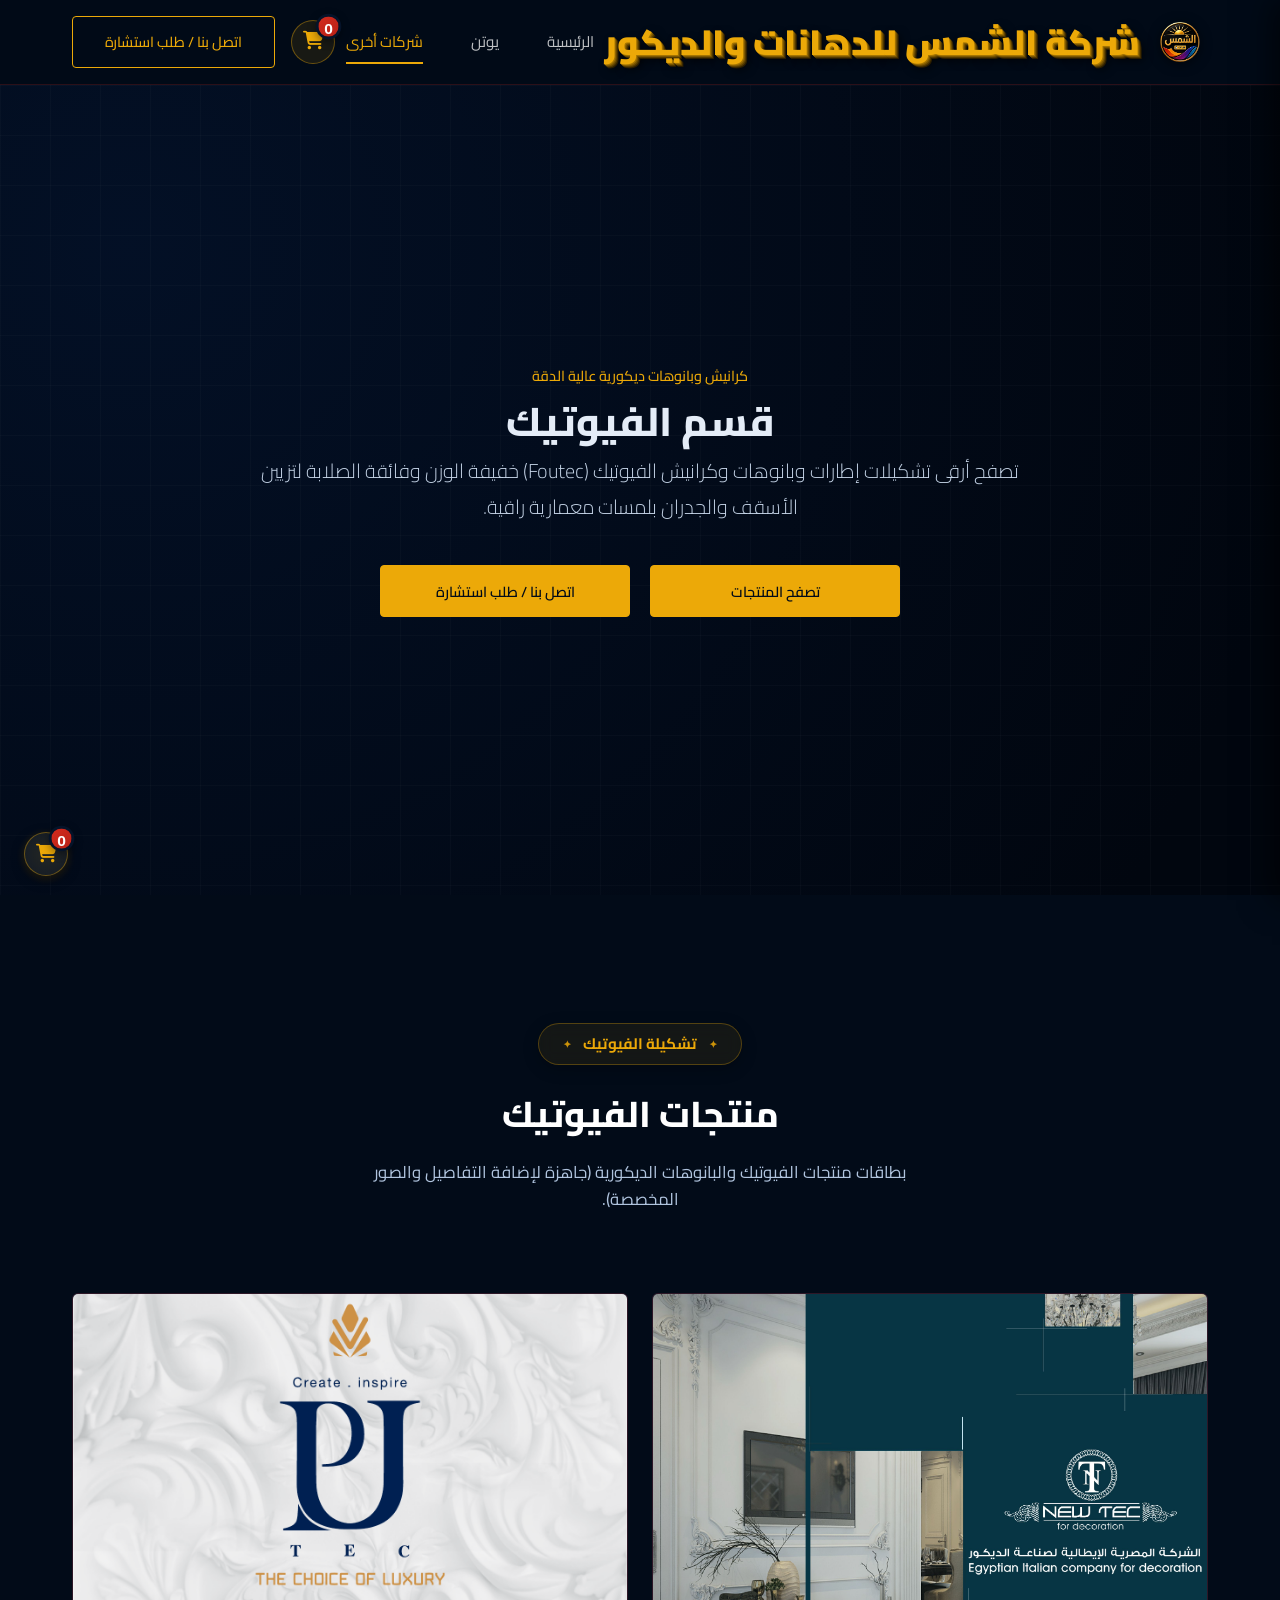
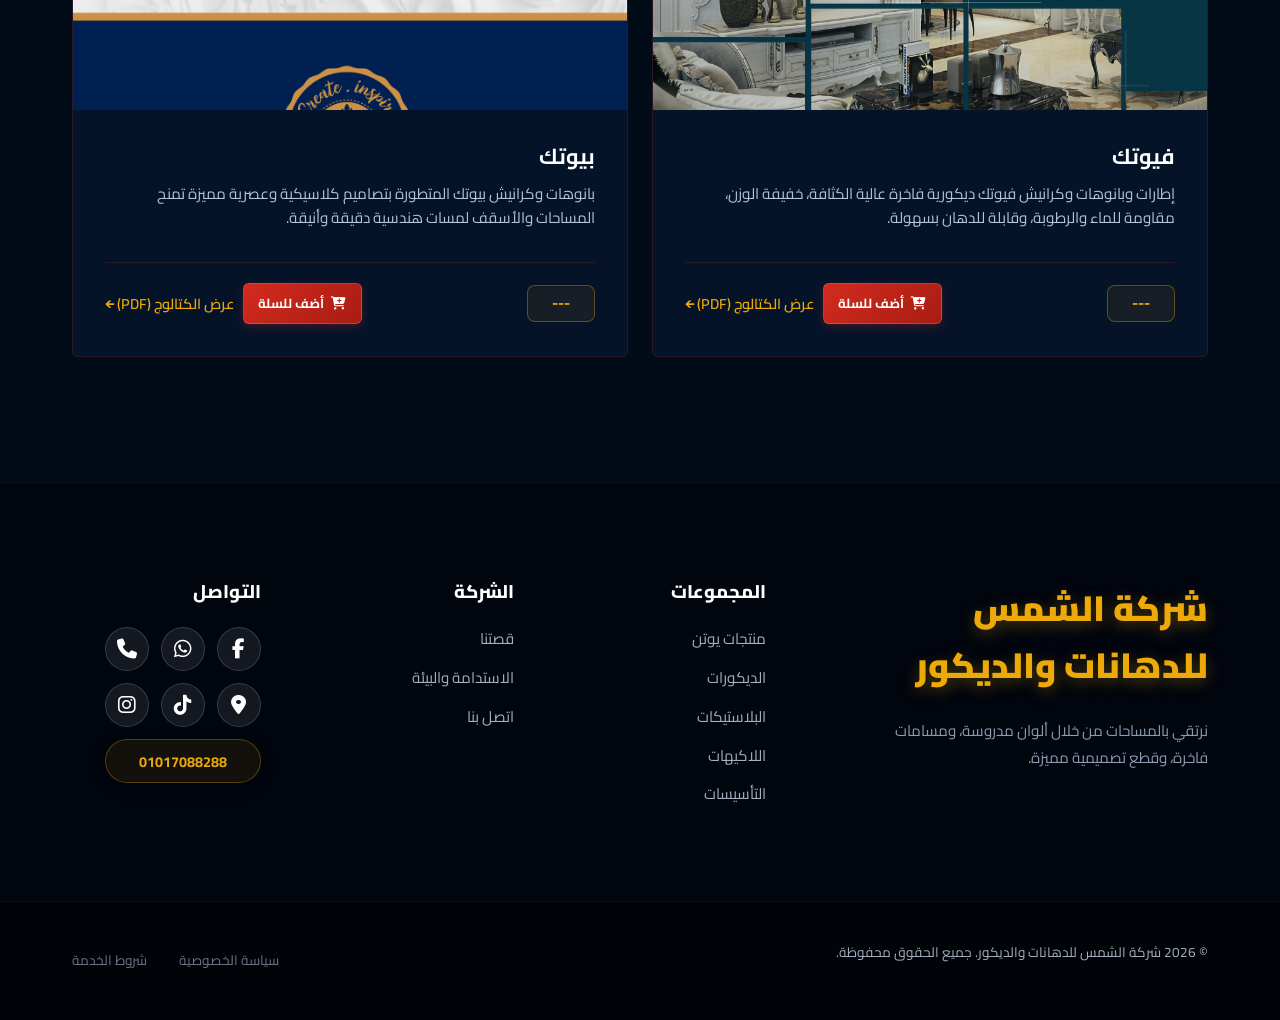
<file: foutec.html>
<!DOCTYPE html>
<html lang="ar" dir="rtl">
<head>
  <meta charset="UTF-8">
  <meta name="viewport" content="width=device-width, initial-scale=1.0">
  <title>كرانيش وبانوهات فيوتيك | شركة الشمس للدهانات والديكور</title>
  <meta name="description" content="استكشف أرقى تشكيلات كرانيش وبانوهات الفيوتيك (Foutec) الفاخرة للأسقف والجدران لدى شركة الشمس للدهانات والديكور بتصاميم كلاسيكية ومودرن.">
  <meta name="keywords" content="فيوتيك, كرانيش فيوتيك, بانوهات فيوتيك, وزرات فيوتيك, صرر فيوتيك, ديكورات شمس">
  <meta name="robots" content="index, follow">
  <link rel="canonical" href="https://shamsjotun.github.io/website/foutec.html">

  <!-- Favicon -->
  <link rel="icon" type="image/png" href="assets/shams-header-logo.png">
  <link rel="apple-touch-icon" href="assets/shams-header-logo.png">

  <!-- Open Graph / Facebook -->
  <meta property="og:type" content="article">
  <meta property="og:url" content="https://shamsjotun.github.io/website/foutec.html">
  <meta property="og:title" content="كرانيش وبانوهات فيوتيك | شركة الشمس للدهانات والديكور">
  <meta property="og:description" content="تشكيلة كرانيش وبانوهات الفيوتيك الفاخرة لدى شركة الشمس للدهانات والديكور.">
  <meta property="og:image" content="https://shamsjotun.github.io/website/assets/shams-hero-logo.png">

  <!-- Font Awesome Icons & Google Fonts for Premium Typography -->
  <link rel="stylesheet" href="https://cdnjs.cloudflare.com/ajax/libs/font-awesome/6.5.1/css/all.min.css">
  <link rel="preconnect" href="https://fonts.googleapis.com">
  <link rel="preconnect" href="https://fonts.gstatic.com" crossorigin>
  <link href="https://fonts.googleapis.com/css2?family=Alexandria:wght@300;400;500&family=Amiri:ital,wght@0,400;0,700;1,400&family=Aref+Ruqaa:wght@400;700&family=Cairo:wght@300;400;500;600;700;800;900&family=Outfit:wght@300;400;500;600;700&family=Tajawal:wght@400;500;700;800;900&family=Playfair+Display:ital,wght@0,400;0,600;0,700;1,400&display=swap" rel="stylesheet">
  <link rel="stylesheet" href="styles.css">
</head>
<body>

  <!-- Header Section -->
  <header class="site-header" data-testid="header">
    <div class="header-container">
      <a href="index.html" class="logo" data-testid="navbar-logo">
        <img src="assets/shams-header-logo.png" id="img-shams-logo-header" alt="شركة الشمس" class="header-company-logo">
        <span>شركة الشمس للدهانات والديكور</span>
      </a>
      <nav class="main-nav" data-testid="navbar-nav">
        <ul class="nav-list">
          <li class="nav-item"><a href="index.html" class="nav-link" data-testid="nav-link-home">الرئيسية</a></li>
          <li class="nav-item"><a href="index.html#jotun-card" class="nav-link" data-testid="nav-link-jotun">يوتن</a></li>
          <li class="nav-item"><a href="index.html#other-companies" class="nav-link active" data-testid="nav-link-other-companies">شركات أخرى</a></li>
        </ul>
      </nav>
      <div class="header-actions">
        <a href="index.html#contact" class="btn btn-outline" data-testid="nav-button-contact">اتصل بنا / طلب استشارة</a>
      </div>
    </div>
  </header>

  <!-- Foutec Page Hero Section -->
  <section class="hero foutec-page-hero" data-testid="foutec-hero-section">
    <div class="hero-overlay"></div>
    <div class="hero-content">
      <span class="hero-tagline" data-testid="foutec-hero-tagline">كرانيش وبانوهات ديكورية عالية الدقة</span>
      <h1 class="hero-title" data-testid="foutec-hero-title">قسم الفيوتيك</h1>
      <p class="hero-subtitle" data-testid="foutec-hero-subtitle">
        تصفح أرقى تشكيلات إطارات وبانوهات وكرانيش الفيوتيك (Foutec) خفيفة الوزن وفائقة الصلابة لتزيين الأسقف والجدران بلمسات معمارية راقية.
      </p>
      <div class="hero-actions-container">
        <a href="#foutec-products" class="btn btn-primary" data-testid="foutec-hero-cta-button">تصفح المنتجات</a>
        <a href="index.html#contact" class="btn btn-primary" data-testid="foutec-hero-contact-button">اتصل بنا / طلب استشارة</a>
      </div>
    </div>
  </section>

  <!-- Foutec Products Section -->
  <section id="foutec-products" class="showcase-section" data-testid="foutec-products-section">
    <div class="container">
      <div class="section-header">
        <span class="section-subtitle">تشكيلة الفيوتيك</span>
        <h2 class="section-title">منتجات الفيوتيك</h2>
        <p class="section-description">
          بطاقات منتجات الفيوتيك والبانوهات الديكورية (جاهزة لإضافة التفاصيل والصور المخصصة).
        </p>
      </div>

      <!-- CSS Grid 2 Cards for Foutec Products -->
      <div class="product-grid" data-testid="foutec-products-grid">
        
        <!-- Product 1: Foutec -->
        <article class="product-card" onclick="window.location.href='https://drive.google.com/file/d/1TjdOZVMB0Aj3o74Qj-UvOdG-rgxQiF-1/view?usp=drive_link'" data-testid="foutec-product-card-1">
          <div class="product-image-container" data-testid="foutec-product-image-container-1">
            <a href="https://drive.google.com/file/d/1TjdOZVMB0Aj3o74Qj-UvOdG-rgxQiF-1/view?usp=drive_link">
              <img src="assets/foutec.png" id="img-foutec-product-1" alt="فيوتك" class="product-card-image" data-testid="foutec-product-image-1">
            </a>
          </div>
          <div class="product-info">
            <h3 class="product-title" data-testid="foutec-product-title-1"><a href="https://drive.google.com/file/d/1TjdOZVMB0Aj3o74Qj-UvOdG-rgxQiF-1/view?usp=drive_link" style="color: inherit; text-decoration: none;">فيوتك</a></h3>
            <p class="product-desc" data-testid="foutec-product-desc-1">
              إطارات وبانوهات وكرانيش فيوتك ديكورية فاخرة عالية الكثافة، خفيفة الوزن، مقاومة للماء والرطوبة، وقابلة للدهان بسهولة.
            </p>
            <div class="product-footer">
              <span class="product-price-box" data-testid="foutec-price-1" onclick="event.stopPropagation(); addToCart('فيوتك', 'assets/foutec.png', 'foutec-item', '---')" style="cursor: pointer;" title="أضف للسلة">---</span>
              <div class="product-footer-actions">
                <button type="button" class="btn btn-add-to-cart" onclick="event.stopPropagation(); addToCart('فيوتك', 'assets/foutec.png', 'foutec-item', '---')" data-testid="foutec-add-cart-1">
                  <i class="fa-solid fa-cart-plus"></i> أضف للسلة
                </button>
                <a href="https://drive.google.com/file/d/1TjdOZVMB0Aj3o74Qj-UvOdG-rgxQiF-1/view?usp=drive_link" class="btn btn-text" data-testid="foutec-product-button-1">عرض الكتالوج (PDF) ←</a>
              </div>
            </div>
          </div>
        </article>

        <!-- Product 2: Beautec -->
        <article class="product-card" onclick="window.location.href='https://drive.google.com/file/d/13NLRiC40ajlrX0r9xFM3O_0msM074qUc/view?usp=drive_link'" data-testid="foutec-product-card-2">
          <div class="product-image-container" data-testid="foutec-product-image-container-2">
            <a href="https://drive.google.com/file/d/13NLRiC40ajlrX0r9xFM3O_0msM074qUc/view?usp=drive_link">
              <img src="assets/beautec.png" id="img-beautec-product-2" alt="بيوتك" class="product-card-image" data-testid="foutec-product-image-2">
            </a>
          </div>
          <div class="product-info">
            <h3 class="product-title" data-testid="foutec-product-title-2"><a href="https://drive.google.com/file/d/13NLRiC40ajlrX0r9xFM3O_0msM074qUc/view?usp=drive_link" style="color: inherit; text-decoration: none;">بيوتك</a></h3>
            <p class="product-desc" data-testid="foutec-product-desc-2">
              بانوهات وكرانيش بيوتك المتطورة بتصاميم كلاسيكية وعصرية مميزة تمنح المساحات والأسقف لمسات هندسية دقيقة وأنيقة.
            </p>
            <div class="product-footer">
              <span class="product-price-box" data-testid="foutec-price-2" onclick="event.stopPropagation(); addToCart('بيوتك', 'assets/beautec.png', 'beautec-item', '---')" style="cursor: pointer;" title="أضف للسلة">---</span>
              <div class="product-footer-actions">
                <button type="button" class="btn btn-add-to-cart" onclick="event.stopPropagation(); addToCart('بيوتك', 'assets/beautec.png', 'beautec-item', '---')" data-testid="foutec-add-cart-2">
                  <i class="fa-solid fa-cart-plus"></i> أضف للسلة
                </button>
                <a href="https://drive.google.com/file/d/13NLRiC40ajlrX0r9xFM3O_0msM074qUc/view?usp=drive_link" class="btn btn-text" data-testid="foutec-product-button-2">عرض الكتالوج (PDF) ←</a>
              </div>
            </div>
          </div>
        </article>

      </div>
    </div>
  </section>

  <!-- Footer Section -->
  <footer class="site-footer" data-testid="footer">
    <div class="footer-container">
      <div class="footer-brand">
        <a href="index.html" class="footer-logo" data-testid="footer-logo">شركة الشمس للدهانات والديكور</a>
        <p class="footer-tagline">نرتقي بالمساحات من خلال ألوان مدروسة، ومسامات فاخرة، وقطع تصميمية مميزة.</p>
      </div>
      
      <div class="footer-links-group">
        <h4 class="footer-heading">المجموعات</h4>
        <ul class="footer-links">
          <li><a href="jotun.html" data-testid="footer-link-jotun">منتجات يوتن</a></li>
          <li><a href="decorations.html" data-testid="footer-link-decorations">الديكورات</a></li>
          <li><a href="plastics.html" data-testid="footer-link-plastics">البلاستيكات</a></li>
          <li><a href="lacquers.html" data-testid="footer-link-lacquers">اللاكيهات</a></li>
          <li><a href="primers.html" data-testid="footer-link-primers">التأسيسات</a></li>
        </ul>
      </div>

      <div class="footer-links-group">
        <h4 class="footer-heading">الشركة</h4>
        <ul class="footer-links">
          <li><a href="index.html" data-testid="footer-link-about">قصتنا</a></li>
          <li><a href="index.html" data-testid="footer-link-sustainability">الاستدامة والبيئة</a></li>
          <li><a href="index.html#contact" data-testid="footer-link-contact">اتصل بنا</a></li>
        </ul>
      </div>

      <div class="footer-links-group">
        <h4 class="footer-heading">التواصل</h4>
        <div class="footer-social-icons-list" data-testid="footer-social-icons-list">
          <div class="footer-icons-row">
            <a href="tel:+201017088288" class="social-icon-btn phone" title="اتصال تلفوني" data-testid="footer-social-phone">
              <i class="fa-solid fa-phone"></i>
            </a>
            <a href="https://wa.me/201017088288" target="_blank" rel="noopener" class="social-icon-btn whatsapp" title="واتساب" data-testid="footer-social-whatsapp">
              <i class="fa-brands fa-whatsapp"></i>
            </a>
            <a href="https://www.facebook.com/shams.jotun" target="_blank" rel="noopener" class="social-icon-btn facebook" title="فيسبوك" data-testid="footer-social-facebook">
              <i class="fa-brands fa-facebook-f"></i>
            </a>
            <a href="https://www.instagram.com/shamsjotun/" target="_blank" rel="noopener" class="social-icon-btn instagram" title="إنستغرام" data-testid="footer-social-instagram">
              <i class="fa-brands fa-instagram"></i>
            </a>
            <a href="https://www.tiktok.com/@shams.jotun?_r=1&_t=ZS-98oRNRjD4mS" target="_blank" rel="noopener" class="social-icon-btn tiktok" title="تيك توك" data-testid="footer-social-tiktok">
              <i class="fa-brands fa-tiktok"></i>
            </a>
            <a href="https://maps.app.goo.gl/JhyrButeCdhpLR7B8?g_st=ac" target="_blank" rel="noopener" class="social-icon-btn maps" title="خرائط جوجل" data-testid="footer-social-maps">
              <i class="fa-solid fa-location-dot"></i>
            </a>
          </div>
          <a href="tel:+201017088288" class="footer-phone-text" data-testid="footer-phone-text-only">01017088288</a>
        </div>
      </div>
    </div>

    <div class="footer-bottom">
      <div class="footer-bottom-container">
        <p class="copyright" data-testid="footer-copyright">&copy; 2026 شركة الشمس للدهانات والديكور. جميع الحقوق محفوظة.</p>
        <div class="footer-bottom-links">
          <a href="index.html#contact" data-testid="footer-link-privacy">سياسة الخصوصية</a>
          <a href="index.html#contact" data-testid="footer-link-terms">شروط الخدمة</a>
        </div>
      </div>
    </div>
  </footer>

  <script src="script.js"></script>
</body>
</html>
</file>
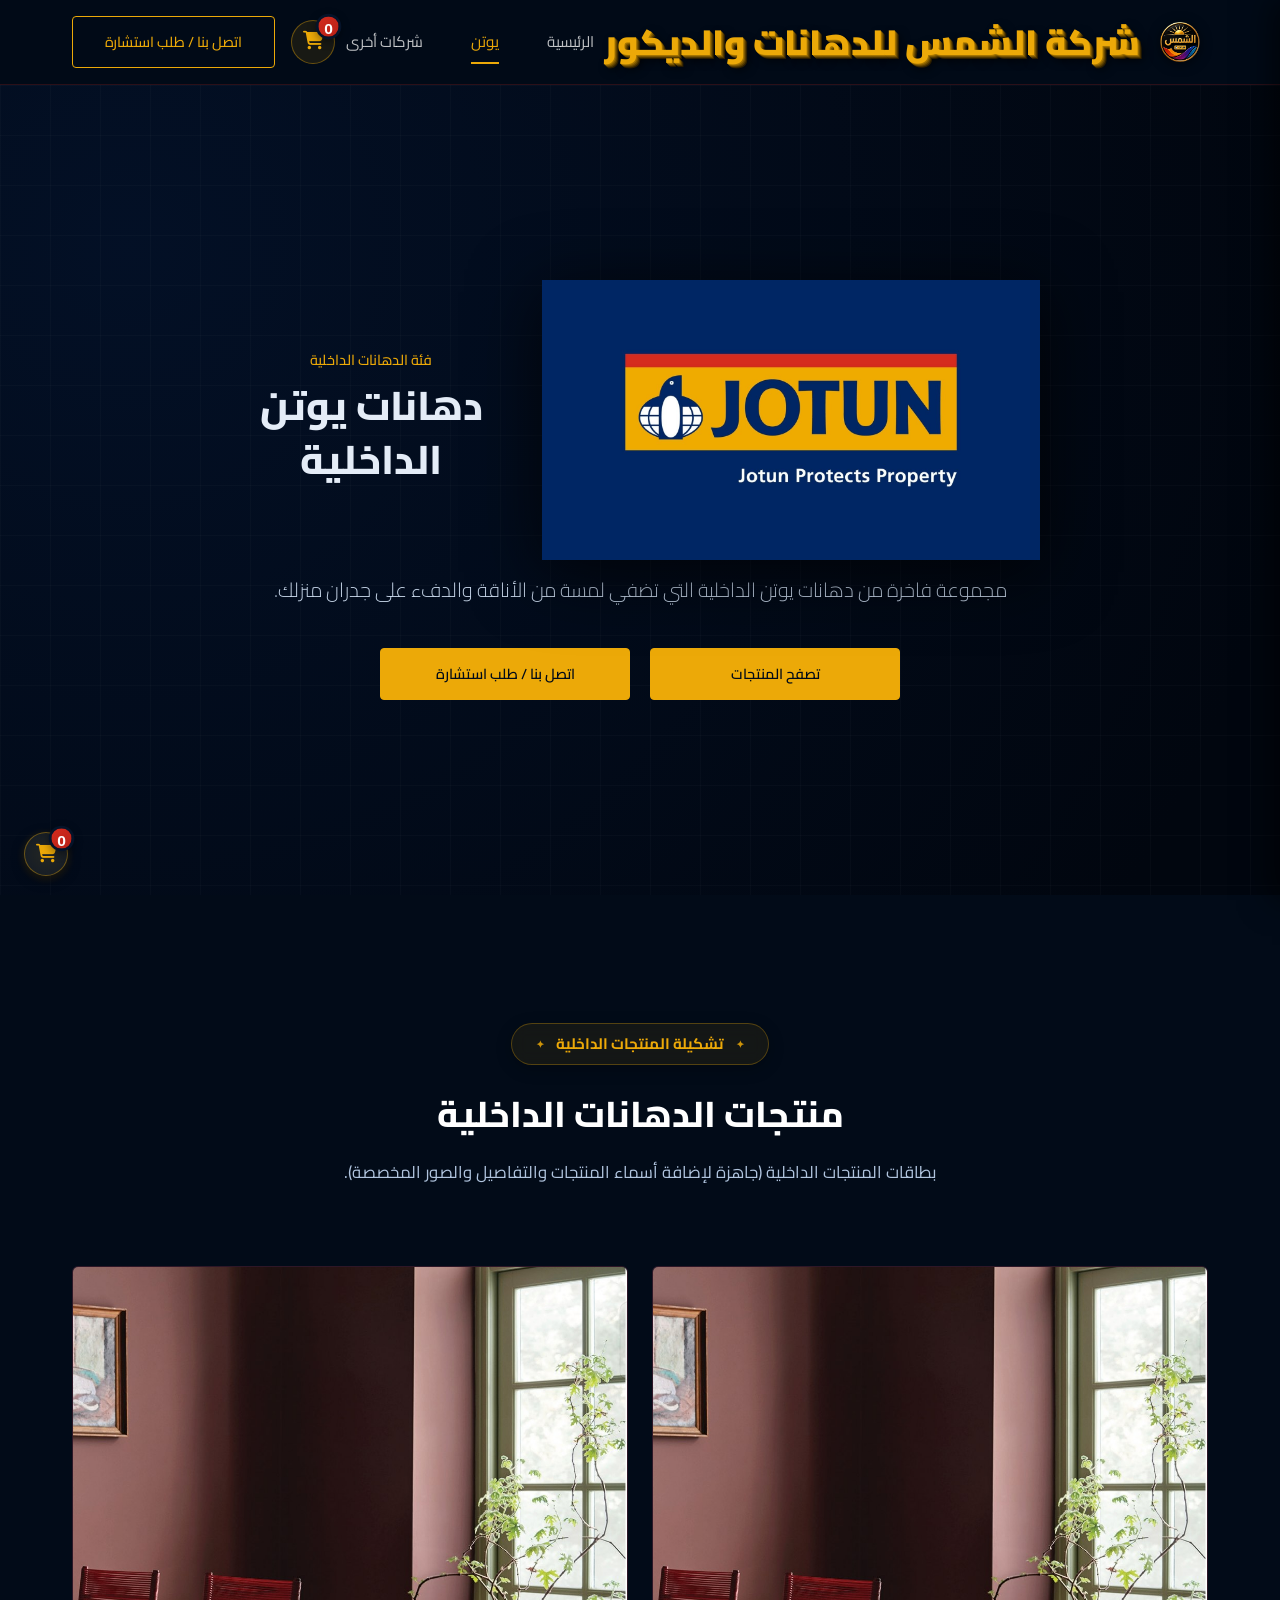
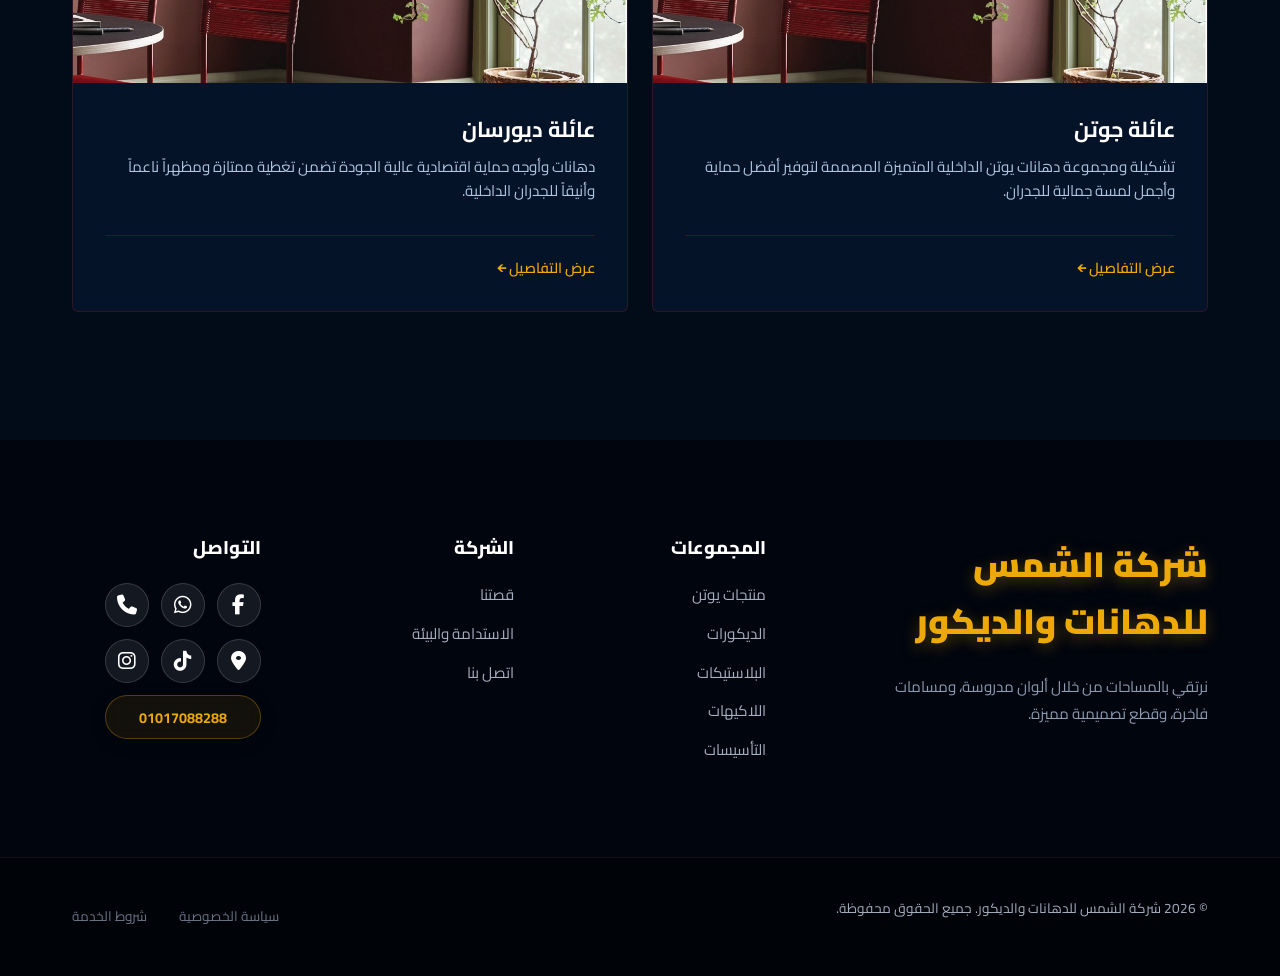
<file: jotun-interior.html>
<!DOCTYPE html>
<html lang="ar" dir="rtl">
<head>
  <meta charset="UTF-8">
  <meta name="viewport" content="width=device-width, initial-scale=1.0">
  <title>دهانات يوتن الداخلية | شركة الشمس للدهانات والديكور</title>
  <meta name="description" content="استكشف التشكيلة المتميزة لمنتجات دهانات يوتن الداخلية (فينوماستيك مذهل، فينوماستيك ناصع، ليدي دايزاين) لدى شركة الشمس للدهانات والديكور.">
  <meta name="keywords" content="دهانات يوتن داخلية, فينوماستيك, يوتن حوائط, دهان قطيفة يوتن, الوان يوتن, شمس يوتن">
  <meta name="robots" content="index, follow">
  <link rel="canonical" href="https://shamsjotun.github.io/website/jotun-interior.html">

  <!-- Favicon -->
  <link rel="icon" type="image/png" href="assets/shams-header-logo.png">
  <link rel="apple-touch-icon" href="assets/shams-header-logo.png">

  <!-- Open Graph / Facebook -->
  <meta property="og:type" content="article">
  <meta property="og:url" content="https://shamsjotun.github.io/website/jotun-interior.html">
  <meta property="og:title" content="دهانات يوتن الداخلية | شركة الشمس للدهانات والديكور">
  <meta property="og:description" content="تشكيلة دهانات يوتن الداخلية الفاخرة لدى شركة الشمس للدهانات والديكور.">
  <meta property="og:image" content="https://shamsjotun.github.io/website/assets/shams-hero-logo.png">

  <!-- Font Awesome Icons & Google Fonts for Premium Typography -->
  <link rel="stylesheet" href="https://cdnjs.cloudflare.com/ajax/libs/font-awesome/6.5.1/css/all.min.css">
  <link rel="preconnect" href="https://fonts.googleapis.com">
  <link rel="preconnect" href="https://fonts.gstatic.com" crossorigin>
  <link href="https://fonts.googleapis.com/css2?family=Alexandria:wght@300;400;500&family=Amiri:ital,wght@0,400;0,700;1,400&family=Aref+Ruqaa:wght@400;700&family=Cairo:wght@300;400;500;600;700;800;900&family=Outfit:wght@300;400;500;600;700&family=Tajawal:wght@400;500;700;800;900&family=Playfair+Display:ital,wght@0,400;0,600;0,700;1,400&display=swap" rel="stylesheet">
  <link rel="stylesheet" href="styles.css">
</head>
<body>

  <!-- Header Section -->
  <header class="site-header" data-testid="header">
    <div class="header-container">
      <a href="index.html" class="logo" data-testid="navbar-logo">
        <img src="assets/shams-header-logo.png" id="img-shams-logo-header" alt="شركة الشمس" class="header-company-logo">
        <span>شركة الشمس للدهانات والديكور</span>
      </a>
      <nav class="main-nav" data-testid="navbar-nav">
        <ul class="nav-list">
          <li class="nav-item"><a href="index.html" class="nav-link" data-testid="nav-link-home">الرئيسية</a></li>
          <li class="nav-item"><a href="index.html#jotun-card" class="nav-link active" data-testid="nav-link-jotun">يوتن</a></li>
          <li class="nav-item"><a href="index.html#other-companies" class="nav-link" data-testid="nav-link-other-companies">شركات أخرى</a></li>
        </ul>
      </nav>
      <div class="header-actions">
        <a href="index.html#contact" class="btn btn-outline" data-testid="nav-button-contact">اتصل بنا / طلب استشارة</a>
      </div>
    </div>
  </header>

  <!-- Interior Paints Page Hero Section -->
  <section class="hero jotun-page-hero" data-testid="jotun-interior-hero-section">
    <div class="hero-overlay"></div>
    <div class="hero-content">
      <div class="hero-brand-header-flex">
        <img src="assets/jotun-logo.png" id="img-jotun-logo-hero" alt="Jotun Logo" class="jotun-hero-logo">
        <div class="hero-brand-text-group">
          <span class="hero-tagline" data-testid="jotun-interior-hero-tagline">فئة الدهانات الداخلية</span>
          <h1 class="hero-title" data-testid="jotun-interior-hero-title">دهانات يوتن الداخلية</h1>
        </div>
      </div>
      <p class="hero-subtitle" data-testid="jotun-interior-hero-subtitle">
        مجموعة فاخرة من دهانات يوتن الداخلية التي تضفي لمسة من الأناقة والدفء على جدران منزلك.
      </p>
      <div class="hero-actions-container">
        <a href="#interior-products" class="btn btn-primary" data-testid="jotun-interior-hero-cta-button">تصفح المنتجات</a>
        <a href="index.html#contact" class="btn btn-primary" data-testid="jotun-interior-hero-contact-button">اتصل بنا / طلب استشارة</a>
      </div>
    </div>
  </section>

  <!-- Interior Paints Grid Section -->
  <section id="interior-products" class="showcase-section" data-testid="jotun-interior-section">
    <div class="container">
      <div class="section-header">
        <span class="section-subtitle">تشكيلة المنتجات الداخلية</span>
        <h2 class="section-title">منتجات الدهانات الداخلية</h2>
        <p class="section-description">
          بطاقات المنتجات الداخلية (جاهزة لإضافة أسماء المنتجات والتفاصيل والصور المخصصة).
        </p>
      </div>

      <!-- CSS Grid 3 Blank Cards for Interior Products -->
      <div class="product-grid" data-testid="jotun-interior-grid">
        
        <!-- Interior Product 1: Jotun Family -->
        <article class="product-card" onclick="window.location.href='index.html#contact'" data-testid="interior-product-card-jotun-family">
          <div class="product-image-container" data-testid="interior-product-image-container-1">
            <a href="index.html#contact">
              <img src="assets/interior-paints.png" id="img-jotun-family-paints" alt="عائلة جوتن" class="product-card-image" data-testid="interior-product-image-1">
            </a>
          </div>
          <div class="product-info">
            <h3 class="product-title" data-testid="interior-product-title-1"><a href="index.html#contact" style="color: inherit; text-decoration: none;">عائلة جوتن</a></h3>
            <p class="product-desc" data-testid="interior-product-desc-1">
              تشكيلة ومجموعة دهانات يوتن الداخلية المتميزة المصممة لتوفير أفضل حماية وأجمل لمسة جمالية للجدران.
            </p>
            <div class="product-footer">
              <a href="index.html#contact" class="btn btn-text" data-testid="interior-product-button-1">عرض التفاصيل ←</a>
            </div>
          </div>
        </article>

        <!-- Interior Product 2: Durosan Family -->
        <article class="product-card" onclick="window.location.href='index.html#contact'" data-testid="interior-product-card-durosan-family">
          <div class="product-image-container" data-testid="interior-product-image-container-2">
            <a href="index.html#contact">
              <img src="assets/interior-paints.png" id="img-durosan-family-paints" alt="عائلة ديورسان" class="product-card-image" data-testid="interior-product-image-2">
            </a>
          </div>
          <div class="product-info">
            <h3 class="product-title" data-testid="interior-product-title-2"><a href="index.html#contact" style="color: inherit; text-decoration: none;">عائلة ديورسان</a></h3>
            <p class="product-desc" data-testid="interior-product-desc-2">
              دهانات وأوجه حماية اقتصادية عالية الجودة تضمن تغطية ممتازة ومظهراً ناعماً وأنيقاً للجدران الداخلية.
            </p>
            <div class="product-footer">
              <a href="index.html#contact" class="btn btn-text" data-testid="interior-product-button-2">عرض التفاصيل ←</a>
            </div>
          </div>
        </article>

        <!-- Interior Product 3: Lady Family -->
        <article class="product-card" onclick="window.location.href='index.html#contact'" data-testid="interior-product-card-lady-family">
          <div class="product-image-container" data-testid="interior-product-image-container-3">
            <a href="index.html#contact">
              <img src="assets/lady-design-paints.png" id="img-lady-family-paints" alt="عائلة ليدي" class="product-card-image" data-testid="interior-product-image-3">
            </a>
          </div>
          <div class="product-info">
            <h3 class="product-title" data-testid="interior-product-title-3"><a href="index.html#contact" style="color: inherit; text-decoration: none;">عائلة ليدي</a></h3>
            <p class="product-desc" data-testid="interior-product-desc-3">
              أرقى الابتكارات الديكورية والدهانات الحريرية والفاخرة التي تحول الجدران إلى لوحات فنية بلمسات راقية.
            </p>
            <div class="product-footer">
              <a href="index.html#contact" class="btn btn-text" data-testid="interior-product-button-3">عرض التفاصيل ←</a>
            </div>
          </div>
        </article>

      </div>
    </div>
  </section>

  <!-- Footer Section -->
  <footer class="site-footer" data-testid="footer">
    <div class="footer-container">
      <div class="footer-brand">
        <a href="index.html" class="footer-logo" data-testid="footer-logo">شركة الشمس للدهانات والديكور</a>
        <p class="footer-tagline">نرتقي بالمساحات من خلال ألوان مدروسة، ومسامات فاخرة، وقطع تصميمية مميزة.</p>
      </div>
      
      <div class="footer-links-group">
        <h4 class="footer-heading">المجموعات</h4>
        <ul class="footer-links">
          <li><a href="jotun.html" data-testid="footer-link-jotun">منتجات يوتن</a></li>
          <li><a href="decorations.html" data-testid="footer-link-decorations">الديكورات</a></li>
          <li><a href="plastics.html" data-testid="footer-link-plastics">البلاستيكات</a></li>
          <li><a href="lacquers.html" data-testid="footer-link-lacquers">اللاكيهات</a></li>
          <li><a href="primers.html" data-testid="footer-link-primers">التأسيسات</a></li>
        </ul>
      </div>

      <div class="footer-links-group">
        <h4 class="footer-heading">الشركة</h4>
        <ul class="footer-links">
          <li><a href="index.html" data-testid="footer-link-about">قصتنا</a></li>
          <li><a href="index.html" data-testid="footer-link-sustainability">الاستدامة والبيئة</a></li>
          <li><a href="index.html#contact" data-testid="footer-link-contact">اتصل بنا</a></li>
        </ul>
      </div>

      <div class="footer-links-group">
        <h4 class="footer-heading">التواصل</h4>
        <div class="footer-social-icons-list" data-testid="footer-social-icons-list">
          <div class="footer-icons-row">
            <a href="tel:+201017088288" class="social-icon-btn phone" title="اتصال تلفوني" data-testid="footer-social-phone">
              <i class="fa-solid fa-phone"></i>
            </a>
            <a href="https://wa.me/201017088288" target="_blank" rel="noopener" class="social-icon-btn whatsapp" title="واتساب" data-testid="footer-social-whatsapp">
              <i class="fa-brands fa-whatsapp"></i>
            </a>
            <a href="https://www.facebook.com/shams.jotun" target="_blank" rel="noopener" class="social-icon-btn facebook" title="فيسبوك" data-testid="footer-social-facebook">
              <i class="fa-brands fa-facebook-f"></i>
            </a>
            <a href="https://www.instagram.com/shamsjotun/" target="_blank" rel="noopener" class="social-icon-btn instagram" title="إنستغرام" data-testid="footer-social-instagram">
              <i class="fa-brands fa-instagram"></i>
            </a>
            <a href="https://www.tiktok.com/@shams.jotun?_r=1&_t=ZS-98oRNRjD4mS" target="_blank" rel="noopener" class="social-icon-btn tiktok" title="تيك توك" data-testid="footer-social-tiktok">
              <i class="fa-brands fa-tiktok"></i>
            </a>
            <a href="https://maps.app.goo.gl/JhyrButeCdhpLR7B8?g_st=ac" target="_blank" rel="noopener" class="social-icon-btn maps" title="خرائط جوجل" data-testid="footer-social-maps">
              <i class="fa-solid fa-location-dot"></i>
            </a>
          </div>
          <div class="footer-phone-row" data-testid="footer-phone-row">
            <a href="tel:+201017088288" class="footer-phone-text" data-testid="footer-phone-text-only">01017088288</a>
          </div>
        </div>
      </div>
    </div>
    
    <div class="footer-bottom">
      <div class="footer-bottom-container">
        <p class="copyright" data-testid="footer-copyright">&copy; 2026 شركة الشمس للدهانات والديكور. جميع الحقوق محفوظة.</p>
        <div class="footer-bottom-links">
          <a href="index.html#contact" data-testid="footer-link-privacy">سياسة الخصوصية</a>
          <a href="index.html#contact" data-testid="footer-link-terms">شروط الخدمة</a>
        </div>
      </div>
    </div>
  </footer>

  <script src="script.js" defer></script>
</body>
</html>
</file>
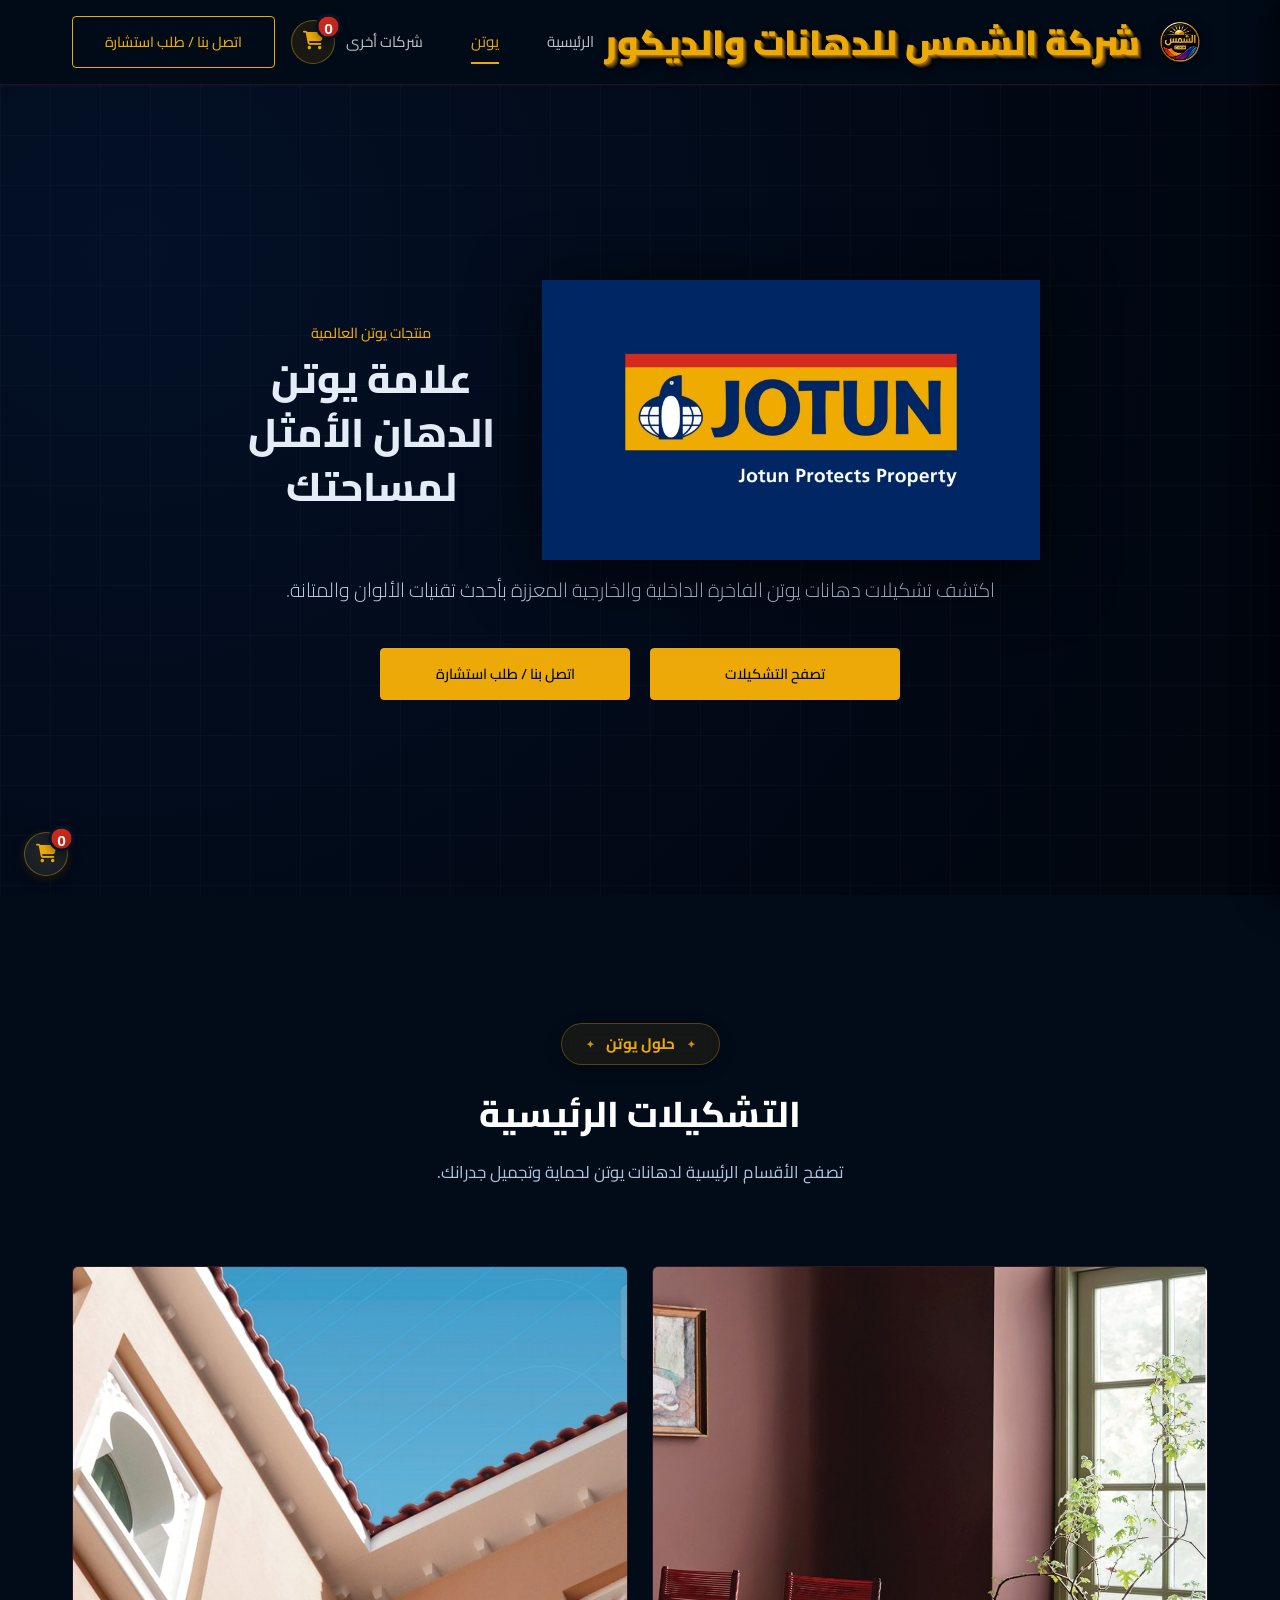
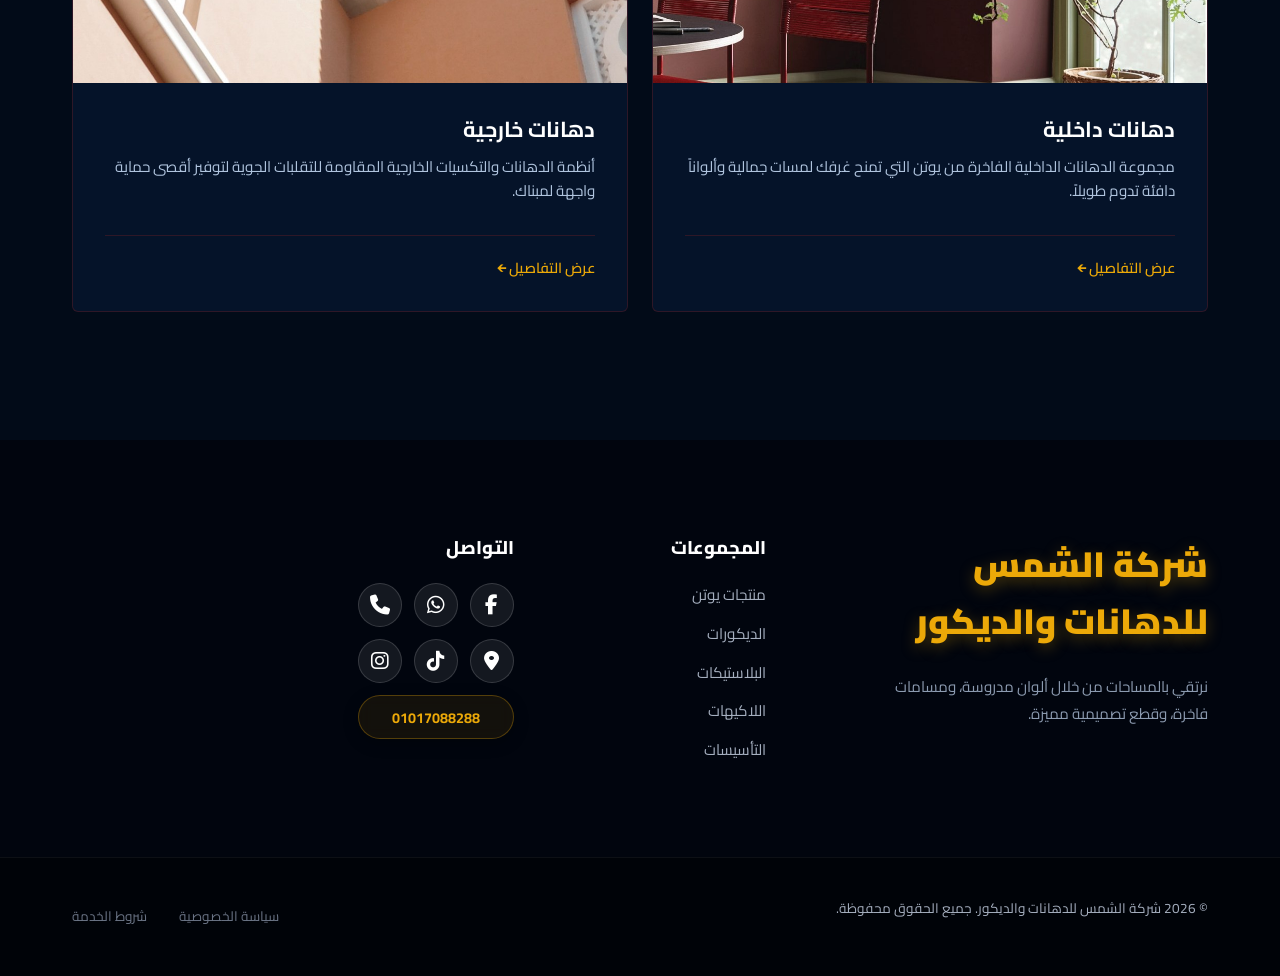
<file: jotun.html>
<!DOCTYPE html>
<html lang="ar" dir="rtl">
<head>
  <meta charset="UTF-8">
  <meta name="viewport" content="width=device-width, initial-scale=1.0">
  <title>دهانات يوتن الفاخرة | شركة الشمس للدهانات والديكور</title>
  <meta name="description" content="استكشف فئات ومجموعات دهانات يوتن العالمية (Jotun) لدى شركة الشمس للدهانات والديكور - الوكيل المعتمد لدهانات فينوماستيك وجوتاشيلد.">
  <meta name="keywords" content="دهانات يوتن, يوتن مصر, شمس يوتن, فينوماستيك, جوتاشيلد, اسعار يوتن, Jotun Egypt">
  <meta name="robots" content="index, follow">
  <link rel="canonical" href="https://shamsjotun.github.io/website/jotun.html">

  <!-- Favicon -->
  <link rel="icon" type="image/png" href="assets/shams-header-logo.png">
  <link rel="apple-touch-icon" href="assets/shams-header-logo.png">

  <!-- Open Graph / Facebook -->
  <meta property="og:type" content="article">
  <meta property="og:url" content="https://shamsjotun.github.io/website/jotun.html">
  <meta property="og:title" content="دهانات يوتن الفاخرة | شركة الشمس للدهانات والديكور">
  <meta property="og:description" content="استكشف فئات ومجموعات دهانات يوتن العالمية لدى شركة الشمس للدهانات والديكور.">
  <meta property="og:image" content="https://shamsjotun.github.io/website/assets/shams-hero-logo.png">

  <!-- Font Awesome Icons & Google Fonts for Premium Typography -->
  <link rel="stylesheet" href="https://cdnjs.cloudflare.com/ajax/libs/font-awesome/6.5.1/css/all.min.css">
  <link rel="preconnect" href="https://fonts.googleapis.com">
  <link rel="preconnect" href="https://fonts.gstatic.com" crossorigin>
  <link href="https://fonts.googleapis.com/css2?family=Alexandria:wght@300;400;500&family=Amiri:ital,wght@0,400;0,700;1,400&family=Aref+Ruqaa:wght@400;700&family=Cairo:wght@300;400;500;600;700;800;900&family=Outfit:wght@300;400;500;600;700&family=Tajawal:wght@400;500;700;800;900&family=Playfair+Display:ital,wght@0,400;0,600;0,700;1,400&display=swap" rel="stylesheet">
  <link rel="stylesheet" href="styles.css">
</head>
<body>

  <!-- Header Section -->
  <header class="site-header" data-testid="header">
    <div class="header-container">
      <a href="index.html" class="logo" data-testid="navbar-logo">
        <img src="assets/shams-header-logo.png" id="img-shams-logo-header" alt="شركة الشمس" class="header-company-logo">
        <span>شركة الشمس للدهانات والديكور</span>
      </a>
      <nav class="main-nav" data-testid="navbar-nav">
        <ul class="nav-list">
          <li class="nav-item"><a href="index.html" class="nav-link" data-testid="nav-link-home">الرئيسية</a></li>
          <li class="nav-item"><a href="index.html#jotun-card" class="nav-link active" data-testid="nav-link-jotun">يوتن</a></li>
          <li class="nav-item"><a href="index.html#other-companies" class="nav-link" data-testid="nav-link-other-companies">شركات أخرى</a></li>
        </ul>
      </nav>
      <div class="header-actions">
        <a href="index.html#contact" class="btn btn-outline" data-testid="nav-button-contact">اتصل بنا / طلب استشارة</a>
      </div>
    </div>
  </header>

  <!-- Jotun Page Hero Section -->
  <section class="hero jotun-page-hero" data-testid="jotun-hero-section">
    <div class="hero-overlay"></div>
    <div class="hero-content">
      <div class="hero-brand-header-flex">
        <img src="assets/jotun-logo.png" id="img-jotun-logo-hero" alt="Jotun Logo" class="jotun-hero-logo">
        <div class="hero-brand-text-group">
          <span class="hero-tagline" data-testid="jotun-hero-tagline">منتجات يوتن العالمية</span>
          <h1 class="hero-title" data-testid="jotun-hero-title">علامة يوتن الدهان الأمثل لمساحتك</h1>
        </div>
      </div>
      <p class="hero-subtitle" data-testid="jotun-hero-subtitle">
        اكتشف تشكيلات دهانات يوتن الفاخرة الداخلية والخارجية المعززة بأحدث تقنيات الألوان والمتانة.
      </p>
      <div class="hero-actions-container">
        <a href="#jotun-categories" class="btn btn-primary" data-testid="jotun-hero-cta-button">تصفح التشكيلات</a>
        <a href="index.html#contact" class="btn btn-primary" data-testid="jotun-hero-contact-button">اتصل بنا / طلب استشارة</a>
      </div>
    </div>
  </section>

  <!-- Jotun Categories Section -->
  <section id="jotun-categories" class="showcase-section" data-testid="jotun-section">
    <div class="container">
      <div class="section-header">
        <span class="section-subtitle">حلول يوتن</span>
        <h2 class="section-title">التشكيلات الرئيسية</h2>
        <p class="section-description">
          تصفح الأقسام الرئيسية لدهانات يوتن لحماية وتجميل جدرانك.
        </p>
      </div>

      <!-- CSS Grid 2 Cards for Interior & Exterior -->
      <div class="product-grid" data-testid="jotun-categories-grid">
        
        <!-- Interior Paints Card -->
        <article class="product-card" onclick="window.location.href='jotun-interior.html'" data-testid="jotun-category-card-interior">
          <div class="product-image-container" data-testid="jotun-category-image-container-interior">
            <a href="jotun-interior.html" data-testid="jotun-category-image-link-interior">
              <img src="assets/interior-paints.png" id="img-interior-paints-card" alt="دهانات داخلية" class="product-card-image" data-testid="jotun-category-image-interior">
            </a>
          </div>
          <div class="product-info">
            <h3 class="product-title" data-testid="jotun-category-title-interior"><a href="jotun-interior.html" style="color: inherit; text-decoration: none;">دهانات داخلية</a></h3>
            <p class="product-desc" data-testid="jotun-category-desc-interior">
              مجموعة الدهانات الداخلية الفاخرة من يوتن التي تمنح غرفك لمسات جمالية وألواناً دافئة تدوم طويلاً.
            </p>
            <div class="product-footer">
              <a href="jotun-interior.html" class="btn btn-text" data-testid="jotun-category-button-interior">عرض التفاصيل ←</a>
            </div>
          </div>
        </article>

        <!-- Exterior Paints Card -->
        <article class="product-card" onclick="window.location.href='index.html#contact'" data-testid="jotun-category-card-exterior">
          <div class="product-image-container" data-testid="jotun-category-image-container-exterior">
            <a href="index.html#contact" data-testid="jotun-category-image-link-exterior">
              <img src="assets/exterior-paints.png" id="img-exterior-paints-card" alt="دهانات خارجية" class="product-card-image" data-testid="jotun-category-image-exterior">
            </a>
          </div>
          <div class="product-info">
            <h3 class="product-title" data-testid="jotun-category-title-exterior"><a href="index.html#contact" style="color: inherit; text-decoration: none;">دهانات خارجية</a></h3>
            <p class="product-desc" data-testid="jotun-category-desc-exterior">
              أنظمة الدهانات والتكسيات الخارجية المقاومة للتقلبات الجوية لتوفير أقصى حماية واجهة لمبناك.
            </p>
            <div class="product-footer">
              <a href="index.html#contact" class="btn btn-text" data-testid="jotun-category-button-exterior">عرض التفاصيل ←</a>
            </div>
          </div>
        </article>

      </div>
    </div>
  </section>

  <!-- Footer Section -->
  <footer class="site-footer" data-testid="footer">
    <div class="footer-container">
      <div class="footer-brand">
        <a href="index.html" class="footer-logo" data-testid="footer-logo">شركة الشمس للدهانات والديكور</a>
        <p class="footer-tagline">نرتقي بالمساحات من خلال ألوان مدروسة، ومسامات فاخرة، وقطع تصميمية مميزة.</p>
      </div>
      
      <div class="footer-links-group">
        <h4 class="footer-heading">المجموعات</h4>
        <ul class="footer-links">
          <li><a href="jotun.html" data-testid="footer-link-jotun">منتجات يوتن</a></li>
          <li><a href="decorations.html" data-testid="footer-link-decorations">الديكورات</a></li>
          <li><a href="plastics.html" data-testid="footer-link-plastics">البلاستيكات</a></li>
          <li><a href="lacquers.html" data-testid="footer-link-lacquers">اللاكيهات</a></li>
          <li><a href="primers.html" data-testid="footer-link-primers">التأسيسات</a></li>
        </ul>
      </div>

      <div class="footer-links-group">
        <h4 class="footer-heading">التواصل</h4>
        <div class="footer-social-icons-list" data-testid="footer-social-icons-list">
          <div class="footer-icons-row">
            <a href="tel:+201017088288" class="social-icon-btn phone" title="اتصال تلفوني" data-testid="footer-social-phone">
              <i class="fa-solid fa-phone"></i>
            </a>
            <a href="https://wa.me/201017088288" target="_blank" rel="noopener" class="social-icon-btn whatsapp" title="واتساب" data-testid="footer-social-whatsapp">
              <i class="fa-brands fa-whatsapp"></i>
            </a>
            <a href="https://www.facebook.com/shams.jotun" target="_blank" rel="noopener" class="social-icon-btn facebook" title="فيسبوك" data-testid="footer-social-facebook">
              <i class="fa-brands fa-facebook-f"></i>
            </a>
            <a href="https://www.instagram.com/shamsjotun/" target="_blank" rel="noopener" class="social-icon-btn instagram" title="إنستغرام" data-testid="footer-social-instagram">
              <i class="fa-brands fa-instagram"></i>
            </a>
            <a href="https://www.tiktok.com/@shams.jotun?_r=1&_t=ZS-98oRNRjD4mS" target="_blank" rel="noopener" class="social-icon-btn tiktok" title="تيك توك" data-testid="footer-social-tiktok">
              <i class="fa-brands fa-tiktok"></i>
            </a>
            <a href="https://maps.app.goo.gl/JhyrButeCdhpLR7B8?g_st=ac" target="_blank" rel="noopener" class="social-icon-btn maps" title="خرائط جوجل" data-testid="footer-social-maps">
              <i class="fa-solid fa-location-dot"></i>
            </a>
          </div>
          <div class="footer-phone-row" data-testid="footer-phone-row">
            <a href="tel:+201017088288" class="footer-phone-text" data-testid="footer-phone-text-only">01017088288</a>
          </div>
        </div>
      </div>
    </div>
    
    <div class="footer-bottom">
      <div class="footer-bottom-container">
        <p class="copyright" data-testid="footer-copyright">&copy; 2026 شركة الشمس للدهانات والديكور. جميع الحقوق محفوظة.</p>
        <div class="footer-bottom-links">
          <a href="index.html#contact" data-testid="footer-link-privacy">سياسة الخصوصية</a>
          <a href="index.html#contact" data-testid="footer-link-terms">شروط الخدمة</a>
        </div>
      </div>
    </div>
  </footer>

  <script src="script.js" defer></script>
</body>
</html>
</file>
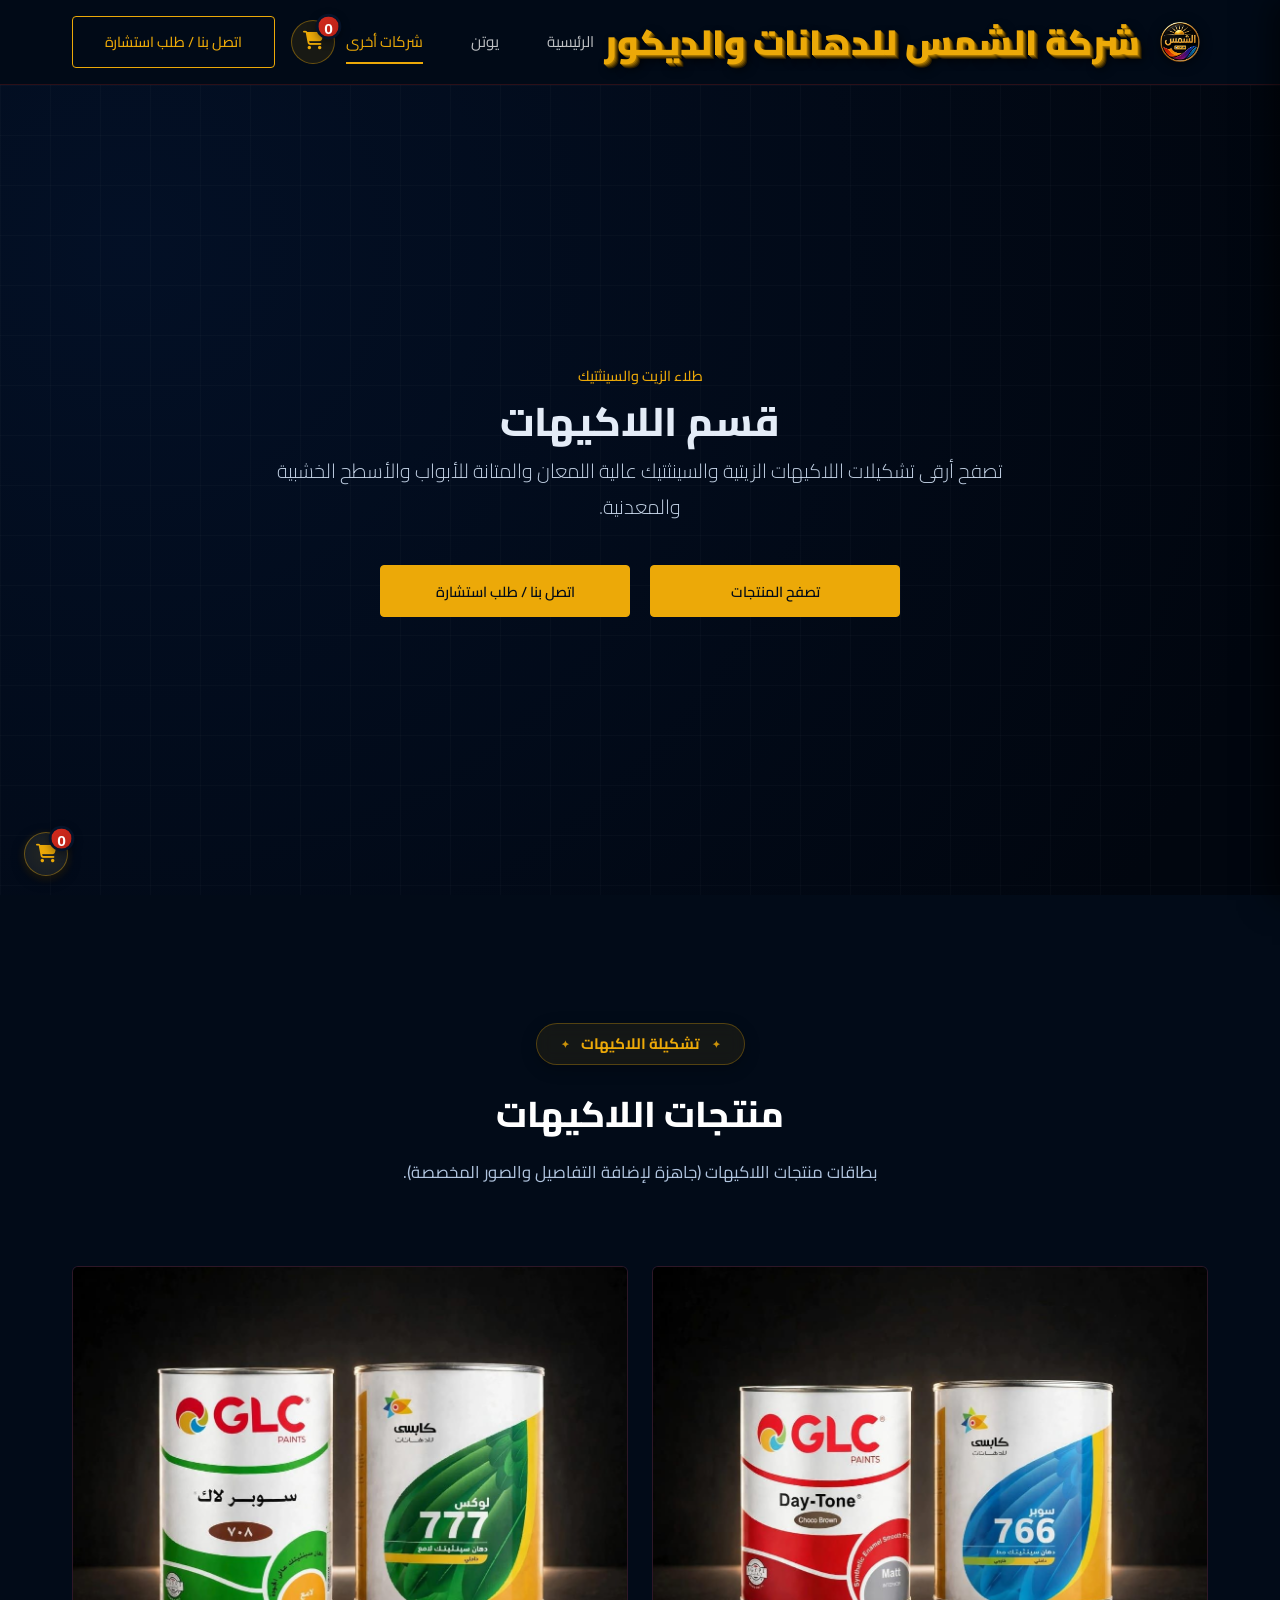
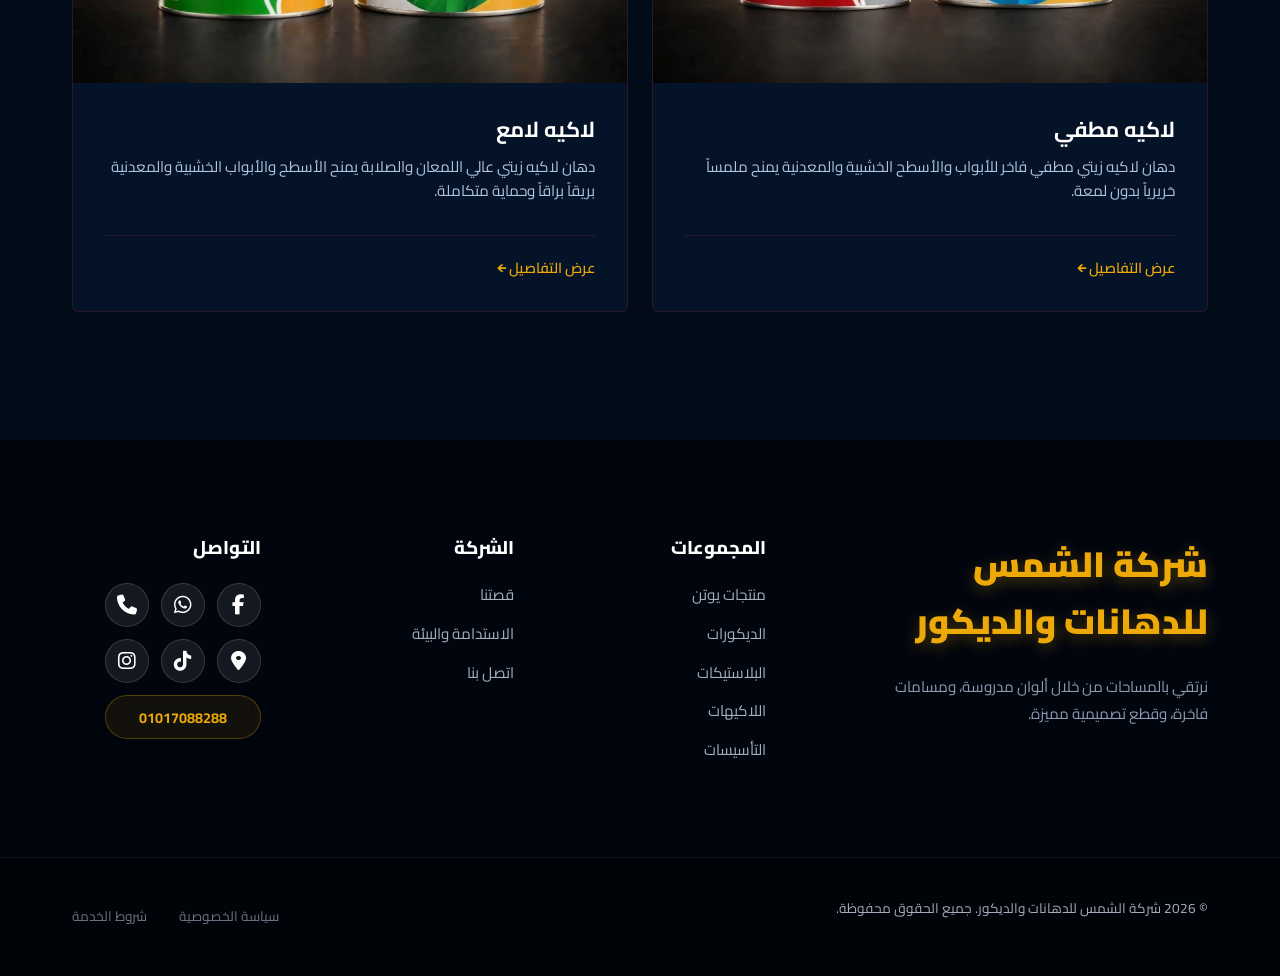
<file: lacquers.html>
<!DOCTYPE html>
<html lang="ar" dir="rtl">
<head>
  <meta charset="UTF-8">
  <meta name="viewport" content="width=device-width, initial-scale=1.0">
  <title>دهانات اللاكيه الفاخرة | شركة الشمس للدهانات والديكور</title>
  <meta name="description" content="استكشف تشكيلة دهانات اللاكيهات الزيتية والسينثتيك لدى شركة الشمس للدهانات والديكور لحماية وتجميل الأخشاب والمعادن بأعلى مقاومة ولمعان.">
  <meta name="keywords" content="لاكيه, دهانات لاكيه, لاكيه مغلي, لاكيه مط, دهان ابواب خشب, دهان حديد, شركة الشمس">
  <meta name="robots" content="index, follow">
  <link rel="canonical" href="https://shamsjotun.github.io/website/lacquers.html">

  <!-- Favicon -->
  <link rel="icon" type="image/png" href="assets/shams-header-logo.png">
  <link rel="apple-touch-icon" href="assets/shams-header-logo.png">

  <!-- Open Graph / Facebook -->
  <meta property="og:type" content="article">
  <meta property="og:url" content="https://shamsjotun.github.io/website/lacquers.html">
  <meta property="og:title" content="دهانات اللاكيه الفاخرة | شركة الشمس للدهانات والديكور">
  <meta property="og:description" content="تشكيلة دهانات اللاكيهات الزيتية والسينثتيك لدى شركة الشمس للدهانات والديكور.">
  <meta property="og:image" content="https://shamsjotun.github.io/website/assets/shams-hero-logo.png">

  <!-- Font Awesome Icons & Google Fonts for Premium Typography -->
  <link rel="stylesheet" href="https://cdnjs.cloudflare.com/ajax/libs/font-awesome/6.5.1/css/all.min.css">
  <link rel="preconnect" href="https://fonts.googleapis.com">
  <link rel="preconnect" href="https://fonts.gstatic.com" crossorigin>
  <link href="https://fonts.googleapis.com/css2?family=Alexandria:wght@300;400;500&family=Amiri:ital,wght@0,400;0,700;1,400&family=Aref+Ruqaa:wght@400;700&family=Cairo:wght@300;400;500;600;700;800;900&family=Outfit:wght@300;400;500;600;700&family=Tajawal:wght@400;500;700;800;900&family=Playfair+Display:ital,wght@0,400;0,600;0,700;1,400&display=swap" rel="stylesheet">
  <link rel="stylesheet" href="styles.css">
</head>
<body>

  <!-- Header Section -->
  <header class="site-header" data-testid="header">
    <div class="header-container">
      <a href="index.html" class="logo" data-testid="navbar-logo">
        <img src="assets/shams-header-logo.png" id="img-shams-logo-header" alt="شركة الشمس" class="header-company-logo">
        <span>شركة الشمس للدهانات والديكور</span>
      </a>
      <nav class="main-nav" data-testid="navbar-nav">
        <ul class="nav-list">
          <li class="nav-item"><a href="index.html" class="nav-link" data-testid="nav-link-home">الرئيسية</a></li>
          <li class="nav-item"><a href="index.html#jotun-card" class="nav-link" data-testid="nav-link-jotun">يوتن</a></li>
          <li class="nav-item"><a href="index.html#other-companies" class="nav-link active" data-testid="nav-link-other-companies">شركات أخرى</a></li>
        </ul>
      </nav>
      <div class="header-actions">
        <a href="index.html#contact" class="btn btn-outline" data-testid="nav-button-contact">اتصل بنا / طلب استشارة</a>
      </div>
    </div>
  </header>

  <!-- Lacquers Page Hero Section -->
  <section class="hero lacquers-page-hero" data-testid="lacquers-hero-section">
    <div class="hero-overlay"></div>
    <div class="hero-content">
      <span class="hero-tagline" data-testid="lacquers-hero-tagline">طلاء الزيت والسينثتيك</span>
      <h1 class="hero-title" data-testid="lacquers-hero-title">قسم اللاكيهات</h1>
      <p class="hero-subtitle" data-testid="lacquers-hero-subtitle">
        تصفح أرقى تشكيلات اللاكيهات الزيتية والسينثتيك عالية اللمعان والمتانة للأبواب والأسطح الخشبية والمعدنية.
      </p>
      <div class="hero-actions-container">
        <a href="#lacquers-products" class="btn btn-primary" data-testid="lacquers-hero-cta-button">تصفح المنتجات</a>
        <a href="index.html#contact" class="btn btn-primary" data-testid="lacquers-hero-contact-button">اتصل بنا / طلب استشارة</a>
      </div>
    </div>
  </section>

  <!-- Lacquers Products Section -->
  <section id="lacquers-products" class="showcase-section" data-testid="lacquers-section">
    <div class="container">
      <div class="section-header">
        <span class="section-subtitle">تشكيلة اللاكيهات</span>
        <h2 class="section-title">منتجات اللاكيهات</h2>
        <p class="section-description">
          بطاقات منتجات اللاكيهات (جاهزة لإضافة التفاصيل والصور المخصصة).
        </p>
      </div>

      <!-- CSS Grid 2 Blank Cards for Lacquers Products -->
      <div class="product-grid" data-testid="lacquers-grid">
        
        <!-- Lacquer Product 1: Matte Enamel Paint -->
        <article class="product-card" onclick="window.location.href='index.html#contact'" data-testid="lacquer-product-card-matte">
          <div class="product-image-container" data-testid="lacquer-product-image-container-1">
            <a href="index.html#contact">
              <img src="assets/lacquer-matte.png" id="img-lacquer-matte-card" alt="لاكيه مطفي" class="product-card-image" data-testid="lacquer-product-image-1">
            </a>
          </div>
          <div class="product-info">
            <h3 class="product-title" data-testid="lacquer-product-title-1"><a href="index.html#contact" style="color: inherit; text-decoration: none;">لاكيه مطفي</a></h3>
            <p class="product-desc" data-testid="lacquer-product-desc-1">
              دهان لاكيه زيتي مطفي فاخر للأبواب والأسطح الخشبية والمعدنية يمنح ملمساً حَريرياً بدون لمعة.
            </p>
            <div class="product-footer">
              <a href="index.html#contact" class="btn btn-text" data-testid="lacquer-product-button-1">عرض التفاصيل ←</a>
            </div>
          </div>
        </article>

        <!-- Lacquer Product 2: High Gloss Enamel Paint -->
        <article class="product-card" onclick="window.location.href='index.html#contact'" data-testid="lacquer-product-card-glossy">
          <div class="product-image-container" data-testid="lacquer-product-image-container-2">
            <a href="index.html#contact">
              <img src="assets/lacquer-glossy.png" id="img-lacquer-glossy-card" alt="لاكيه لامع" class="product-card-image" data-testid="lacquer-product-image-2">
            </a>
          </div>
          <div class="product-info">
            <h3 class="product-title" data-testid="lacquer-product-title-2"><a href="index.html#contact" style="color: inherit; text-decoration: none;">لاكيه لامع</a></h3>
            <p class="product-desc" data-testid="lacquer-product-desc-2">
              دهان لاكيه زيتي عالي اللمعان والصلابة يمنح الأسطح والأبواب الخشبية والمعدنية بريقاً براقاً وحماية متكاملة.
            </p>
            <div class="product-footer">
              <a href="index.html#contact" class="btn btn-text" data-testid="lacquer-product-button-2">عرض التفاصيل ←</a>
            </div>
          </div>
        </article>

      </div>
    </div>
  </section>

  <!-- Footer Section -->
  <footer class="site-footer" data-testid="footer">
    <div class="footer-container">
      <div class="footer-brand">
        <a href="index.html" class="footer-logo" data-testid="footer-logo">شركة الشمس للدهانات والديكور</a>
        <p class="footer-tagline">نرتقي بالمساحات من خلال ألوان مدروسة، ومسامات فاخرة، وقطع تصميمية مميزة.</p>
      </div>
      
      <div class="footer-links-group">
        <h4 class="footer-heading">المجموعات</h4>
        <ul class="footer-links">
          <li><a href="jotun.html" data-testid="footer-link-jotun">منتجات يوتن</a></li>
          <li><a href="decorations.html" data-testid="footer-link-decorations">الديكورات</a></li>
          <li><a href="plastics.html" data-testid="footer-link-plastics">البلاستيكات</a></li>
          <li><a href="lacquers.html" data-testid="footer-link-lacquers">اللاكيهات</a></li>
          <li><a href="primers.html" data-testid="footer-link-primers">التأسيسات</a></li>
        </ul>
      </div>

      <div class="footer-links-group">
        <h4 class="footer-heading">الشركة</h4>
        <ul class="footer-links">
          <li><a href="index.html" data-testid="footer-link-about">قصتنا</a></li>
          <li><a href="index.html" data-testid="footer-link-sustainability">الاستدامة والبيئة</a></li>
          <li><a href="index.html#contact" data-testid="footer-link-contact">اتصل بنا</a></li>
        </ul>
      </div>

      <div class="footer-links-group">
        <h4 class="footer-heading">التواصل</h4>
        <div class="footer-social-icons-list" data-testid="footer-social-icons-list">
          <div class="footer-icons-row">
            <a href="tel:+201017088288" class="social-icon-btn phone" title="اتصال تلفوني" data-testid="footer-social-phone">
              <i class="fa-solid fa-phone"></i>
            </a>
            <a href="https://wa.me/201017088288" target="_blank" rel="noopener" class="social-icon-btn whatsapp" title="واتساب" data-testid="footer-social-whatsapp">
              <i class="fa-brands fa-whatsapp"></i>
            </a>
            <a href="https://www.facebook.com/shams.jotun" target="_blank" rel="noopener" class="social-icon-btn facebook" title="فيسبوك" data-testid="footer-social-facebook">
              <i class="fa-brands fa-facebook-f"></i>
            </a>
            <a href="https://www.instagram.com/shamsjotun/" target="_blank" rel="noopener" class="social-icon-btn instagram" title="إنستغرام" data-testid="footer-social-instagram">
              <i class="fa-brands fa-instagram"></i>
            </a>
            <a href="https://www.tiktok.com/@shams.jotun?_r=1&_t=ZS-98oRNRjD4mS" target="_blank" rel="noopener" class="social-icon-btn tiktok" title="تيك توك" data-testid="footer-social-tiktok">
              <i class="fa-brands fa-tiktok"></i>
            </a>
            <a href="https://maps.app.goo.gl/JhyrButeCdhpLR7B8?g_st=ac" target="_blank" rel="noopener" class="social-icon-btn maps" title="خرائط جوجل" data-testid="footer-social-maps">
              <i class="fa-solid fa-location-dot"></i>
            </a>
          </div>
          <div class="footer-phone-row" data-testid="footer-phone-row">
            <a href="tel:+201017088288" class="footer-phone-text" data-testid="footer-phone-text-only">01017088288</a>
          </div>
        </div>
      </div>
    </div>
    
    <div class="footer-bottom">
      <div class="footer-bottom-container">
        <p class="copyright" data-testid="footer-copyright">&copy; 2026 شركة الشمس للدهانات والديكور. جميع الحقوق محفوظة.</p>
        <div class="footer-bottom-links">
          <a href="index.html#contact" data-testid="footer-link-privacy">سياسة الخصوصية</a>
          <a href="index.html#contact" data-testid="footer-link-terms">شروط الخدمة</a>
        </div>
      </div>
    </div>
  </footer>

  <script src="script.js" defer></script>
</body>
</html>
</file>
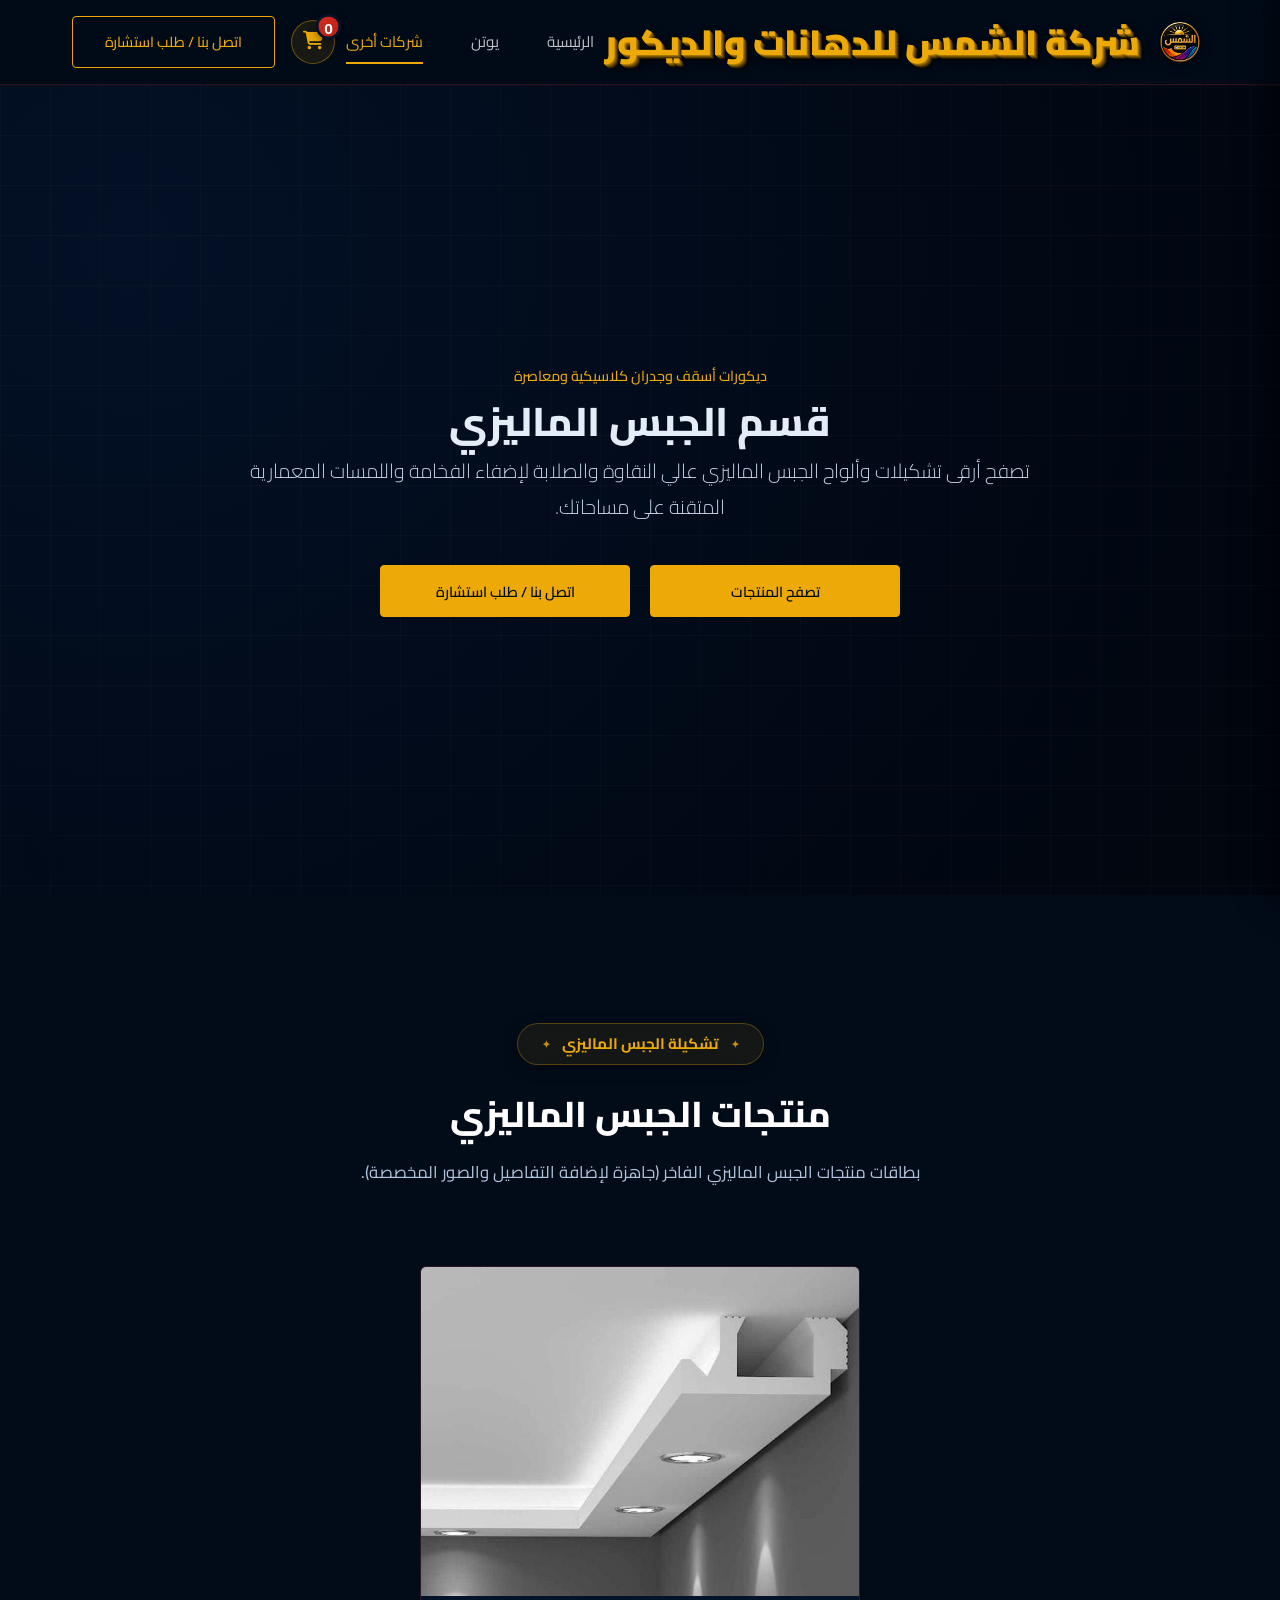
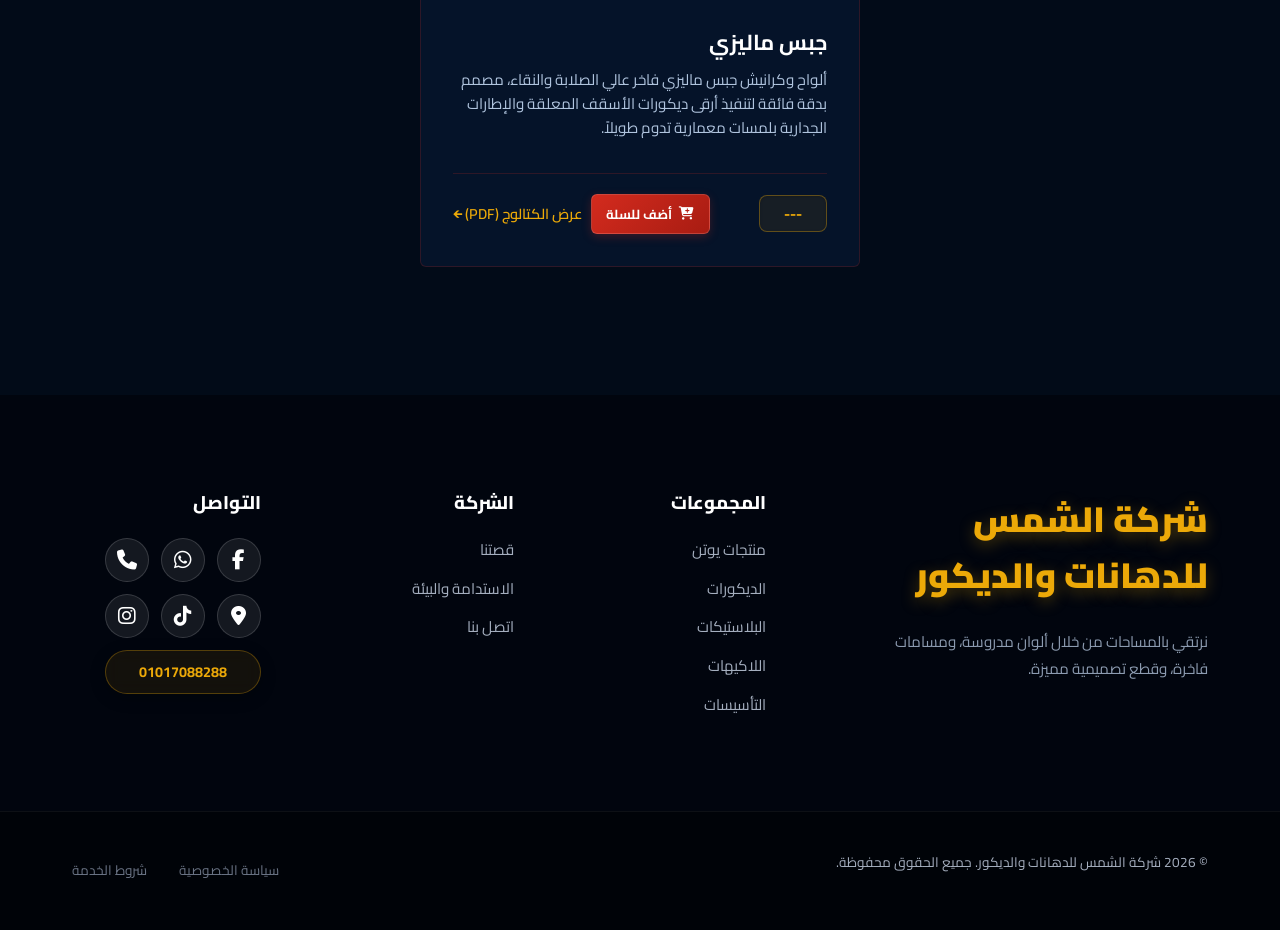
<file: malaysian-gypsum.html>
<!DOCTYPE html>
<html lang="ar" dir="rtl">
<head>
  <meta charset="UTF-8">
  <meta name="viewport" content="width=device-width, initial-scale=1.0">
  <title>الجبس الماليزي الفاخر | شركة الشمس للدهانات والديكور</title>
  <meta name="description" content="استكشف تشكيلة منتجات الجبس الماليزي الفاخرة للأسقف المعلقة والجدران المقاومة للرطوبة والحرائق لدى شركة الشمس للدهانات والديكور.">
  <meta name="keywords" content="جبس ماليزي, الواح جبس ماليزي, ديكورات جبس اسقف, جبس بورد ماليزي, شركة الشمس">
  <meta name="robots" content="index, follow">
  <link rel="canonical" href="https://shamsjotun.github.io/website/malaysian-gypsum.html">

  <!-- Favicon -->
  <link rel="icon" type="image/png" href="assets/shams-header-logo.png">
  <link rel="apple-touch-icon" href="assets/shams-header-logo.png">

  <!-- Open Graph / Facebook -->
  <meta property="og:type" content="article">
  <meta property="og:url" content="https://shamsjotun.github.io/website/malaysian-gypsum.html">
  <meta property="og:title" content="الجبس الماليزي الفاخر | شركة الشمس للدهانات والديكور">
  <meta property="og:description" content="تشكيلة الجبس الماليزي الفاخرة للأسقف والجدران لدى شركة الشمس للدهانات والديكور.">
  <meta property="og:image" content="https://shamsjotun.github.io/website/assets/shams-hero-logo.png">

  <!-- Font Awesome Icons & Google Fonts for Premium Typography -->
  <link rel="stylesheet" href="https://cdnjs.cloudflare.com/ajax/libs/font-awesome/6.5.1/css/all.min.css">
  <link rel="preconnect" href="https://fonts.googleapis.com">
  <link rel="preconnect" href="https://fonts.gstatic.com" crossorigin>
  <link href="https://fonts.googleapis.com/css2?family=Alexandria:wght@300;400;500&family=Amiri:ital,wght@0,400;0,700;1,400&family=Aref+Ruqaa:wght@400;700&family=Cairo:wght@300;400;500;600;700;800;900&family=Outfit:wght@300;400;500;600;700&family=Tajawal:wght@400;500;700;800;900&family=Playfair+Display:ital,wght@0,400;0,600;0,700;1,400&display=swap" rel="stylesheet">
  <link rel="stylesheet" href="styles.css">
</head>
<body>

  <!-- Header Section -->
  <header class="site-header" data-testid="header">
    <div class="header-container">
      <a href="index.html" class="logo" data-testid="navbar-logo">
        <img src="assets/shams-header-logo.png" id="img-shams-logo-header" alt="شركة الشمس" class="header-company-logo">
        <span>شركة الشمس للدهانات والديكور</span>
      </a>
      <nav class="main-nav" data-testid="navbar-nav">
        <ul class="nav-list">
          <li class="nav-item"><a href="index.html" class="nav-link" data-testid="nav-link-home">الرئيسية</a></li>
          <li class="nav-item"><a href="index.html#jotun-card" class="nav-link" data-testid="nav-link-jotun">يوتن</a></li>
          <li class="nav-item"><a href="index.html#other-companies" class="nav-link active" data-testid="nav-link-other-companies">شركات أخرى</a></li>
        </ul>
      </nav>
      <div class="header-actions">
        <a href="index.html#contact" class="btn btn-outline" data-testid="nav-button-contact">اتصل بنا / طلب استشارة</a>
      </div>
    </div>
  </header>

  <!-- Malaysian Gypsum Page Hero Section -->
  <section class="hero gypsum-page-hero" data-testid="gypsum-hero-section">
    <div class="hero-overlay"></div>
    <div class="hero-content">
      <span class="hero-tagline" data-testid="gypsum-hero-tagline">ديكورات أسقف وجدران كلاسيكية ومعاصرة</span>
      <h1 class="hero-title" data-testid="gypsum-hero-title">قسم الجبس الماليزي</h1>
      <p class="hero-subtitle" data-testid="gypsum-hero-subtitle">
        تصفح أرقى تشكيلات وألواح الجبس الماليزي عالي النقاوة والصلابة لإضفاء الفخامة واللمسات المعمارية المتقنة على مساحاتك.
      </p>
      <div class="hero-actions-container">
        <a href="#gypsum-products" class="btn btn-primary" data-testid="gypsum-hero-cta-button">تصفح المنتجات</a>
        <a href="index.html#contact" class="btn btn-primary" data-testid="gypsum-hero-contact-button">اتصل بنا / طلب استشارة</a>
      </div>
    </div>
  </section>

  <!-- Malaysian Gypsum Products Section -->
  <section id="gypsum-products" class="showcase-section" data-testid="gypsum-products-section">
    <div class="container">
      <div class="section-header">
        <span class="section-subtitle">تشكيلة الجبس الماليزي</span>
        <h2 class="section-title">منتجات الجبس الماليزي</h2>
        <p class="section-description">
          بطاقات منتجات الجبس الماليزي الفاخر (جاهزة لإضافة التفاصيل والصور المخصصة).
        </p>
      </div>

      <!-- Centered Single Card Grid for Malaysian Gypsum -->
      <div class="product-grid" style="max-width: 440px; margin: 0 auto;" data-testid="gypsum-products-grid">
        
        <!-- Product 1: Malaysian Gypsum -->
        <article class="product-card" onclick="window.location.href='https://drive.google.com/file/d/1XeLz1HKBbCZU9lFPn4GynNnSndMGNuFx/view?usp=drive_link'" data-testid="gypsum-product-card-1">
          <div class="product-image-container" data-testid="gypsum-product-image-container-1">
            <a href="https://drive.google.com/file/d/1XeLz1HKBbCZU9lFPn4GynNnSndMGNuFx/view?usp=drive_link">
              <img src="assets/malaysian-gypsum.png" id="img-gypsum-product-1" alt="جبس ماليزي" class="product-card-image" data-testid="gypsum-product-image-1">
            </a>
          </div>
          <div class="product-info">
            <h3 class="product-title" data-testid="gypsum-product-title-1"><a href="https://drive.google.com/file/d/1XeLz1HKBbCZU9lFPn4GynNnSndMGNuFx/view?usp=drive_link" style="color: inherit; text-decoration: none;">جبس ماليزي</a></h3>
            <p class="product-desc" data-testid="gypsum-product-desc-1">
              ألواح وكرانيش جبس ماليزي فاخر عالي الصلابة والنقاء، مصمم بدقة فائقة لتنفيذ أرقى ديكورات الأسقف المعلقة والإطارات الجدارية بلمسات معمارية تدوم طويلاً.
            </p>
            <div class="product-footer">
              <span class="product-price-box" data-testid="gypsum-price-1" onclick="event.stopPropagation(); addToCart('جبس ماليزي', 'assets/malaysian-gypsum.png', 'gypsum-item', '---')" style="cursor: pointer;" title="أضف للسلة">---</span>
              <div class="product-footer-actions">
                <button type="button" class="btn btn-add-to-cart" onclick="event.stopPropagation(); addToCart('جبس ماليزي', 'assets/malaysian-gypsum.png', 'gypsum-item', '---')" data-testid="gypsum-add-cart-1">
                  <i class="fa-solid fa-cart-plus"></i> أضف للسلة
                </button>
                <a href="https://drive.google.com/file/d/1XeLz1HKBbCZU9lFPn4GynNnSndMGNuFx/view?usp=drive_link" class="btn btn-text" data-testid="gypsum-product-button-1">عرض الكتالوج (PDF) ←</a>
              </div>
            </div>
          </div>
        </article>

      </div>
    </div>
  </section>

  <!-- Footer Section -->
  <footer class="site-footer" data-testid="footer">
    <div class="footer-container">
      <div class="footer-brand">
        <a href="index.html" class="footer-logo" data-testid="footer-logo">شركة الشمس للدهانات والديكور</a>
        <p class="footer-tagline">نرتقي بالمساحات من خلال ألوان مدروسة، ومسامات فاخرة، وقطع تصميمية مميزة.</p>
      </div>
      
      <div class="footer-links-group">
        <h4 class="footer-heading">المجموعات</h4>
        <ul class="footer-links">
          <li><a href="jotun.html" data-testid="footer-link-jotun">منتجات يوتن</a></li>
          <li><a href="decorations.html" data-testid="footer-link-decorations">الديكورات</a></li>
          <li><a href="plastics.html" data-testid="footer-link-plastics">البلاستيكات</a></li>
          <li><a href="lacquers.html" data-testid="footer-link-lacquers">اللاكيهات</a></li>
          <li><a href="primers.html" data-testid="footer-link-primers">التأسيسات</a></li>
        </ul>
      </div>

      <div class="footer-links-group">
        <h4 class="footer-heading">الشركة</h4>
        <ul class="footer-links">
          <li><a href="index.html" data-testid="footer-link-about">قصتنا</a></li>
          <li><a href="index.html" data-testid="footer-link-sustainability">الاستدامة والبيئة</a></li>
          <li><a href="index.html#contact" data-testid="footer-link-contact">اتصل بنا</a></li>
        </ul>
      </div>

      <div class="footer-links-group">
        <h4 class="footer-heading">التواصل</h4>
        <div class="footer-social-icons-list" data-testid="footer-social-icons-list">
          <div class="footer-icons-row">
            <a href="tel:+201017088288" class="social-icon-btn phone" title="اتصال تلفوني" data-testid="footer-social-phone">
              <i class="fa-solid fa-phone"></i>
            </a>
            <a href="https://wa.me/201017088288" target="_blank" rel="noopener" class="social-icon-btn whatsapp" title="واتساب" data-testid="footer-social-whatsapp">
              <i class="fa-brands fa-whatsapp"></i>
            </a>
            <a href="https://www.facebook.com/shams.jotun" target="_blank" rel="noopener" class="social-icon-btn facebook" title="فيسبوك" data-testid="footer-social-facebook">
              <i class="fa-brands fa-facebook-f"></i>
            </a>
            <a href="https://www.instagram.com/shamsjotun/" target="_blank" rel="noopener" class="social-icon-btn instagram" title="إنستغرام" data-testid="footer-social-instagram">
              <i class="fa-brands fa-instagram"></i>
            </a>
            <a href="https://www.tiktok.com/@shams.jotun?_r=1&_t=ZS-98oRNRjD4mS" target="_blank" rel="noopener" class="social-icon-btn tiktok" title="تيك توك" data-testid="footer-social-tiktok">
              <i class="fa-brands fa-tiktok"></i>
            </a>
            <a href="https://maps.app.goo.gl/JhyrButeCdhpLR7B8?g_st=ac" target="_blank" rel="noopener" class="social-icon-btn maps" title="خرائط جوجل" data-testid="footer-social-maps">
              <i class="fa-solid fa-location-dot"></i>
            </a>
          </div>
          <a href="tel:+201017088288" class="footer-phone-text" data-testid="footer-phone-text-only">01017088288</a>
        </div>
      </div>
    </div>

    <div class="footer-bottom">
      <div class="footer-bottom-container">
        <p class="copyright" data-testid="footer-copyright">&copy; 2026 شركة الشمس للدهانات والديكور. جميع الحقوق محفوظة.</p>
        <div class="footer-bottom-links">
          <a href="index.html#contact" data-testid="footer-link-privacy">سياسة الخصوصية</a>
          <a href="index.html#contact" data-testid="footer-link-terms">شروط الخدمة</a>
        </div>
      </div>
    </div>
  </footer>

  <script src="script.js"></script>
</body>
</html>
</file>
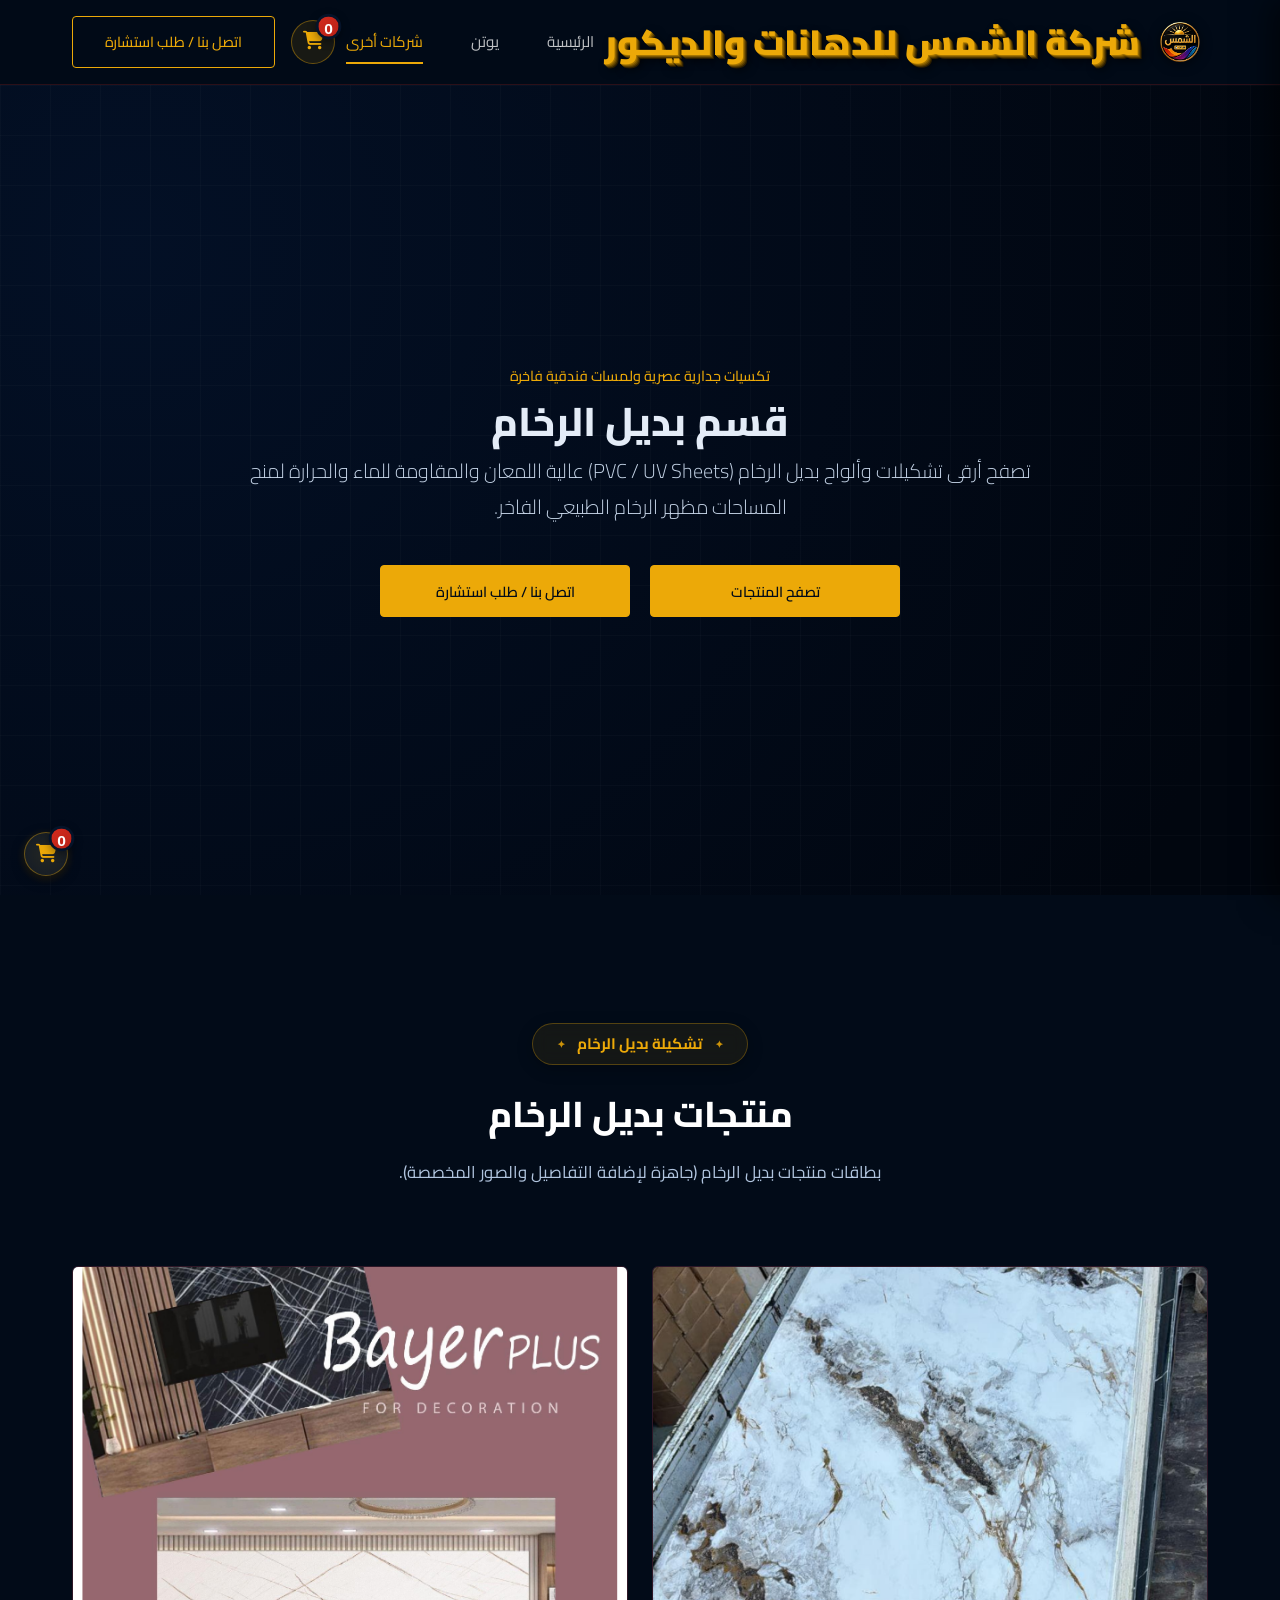
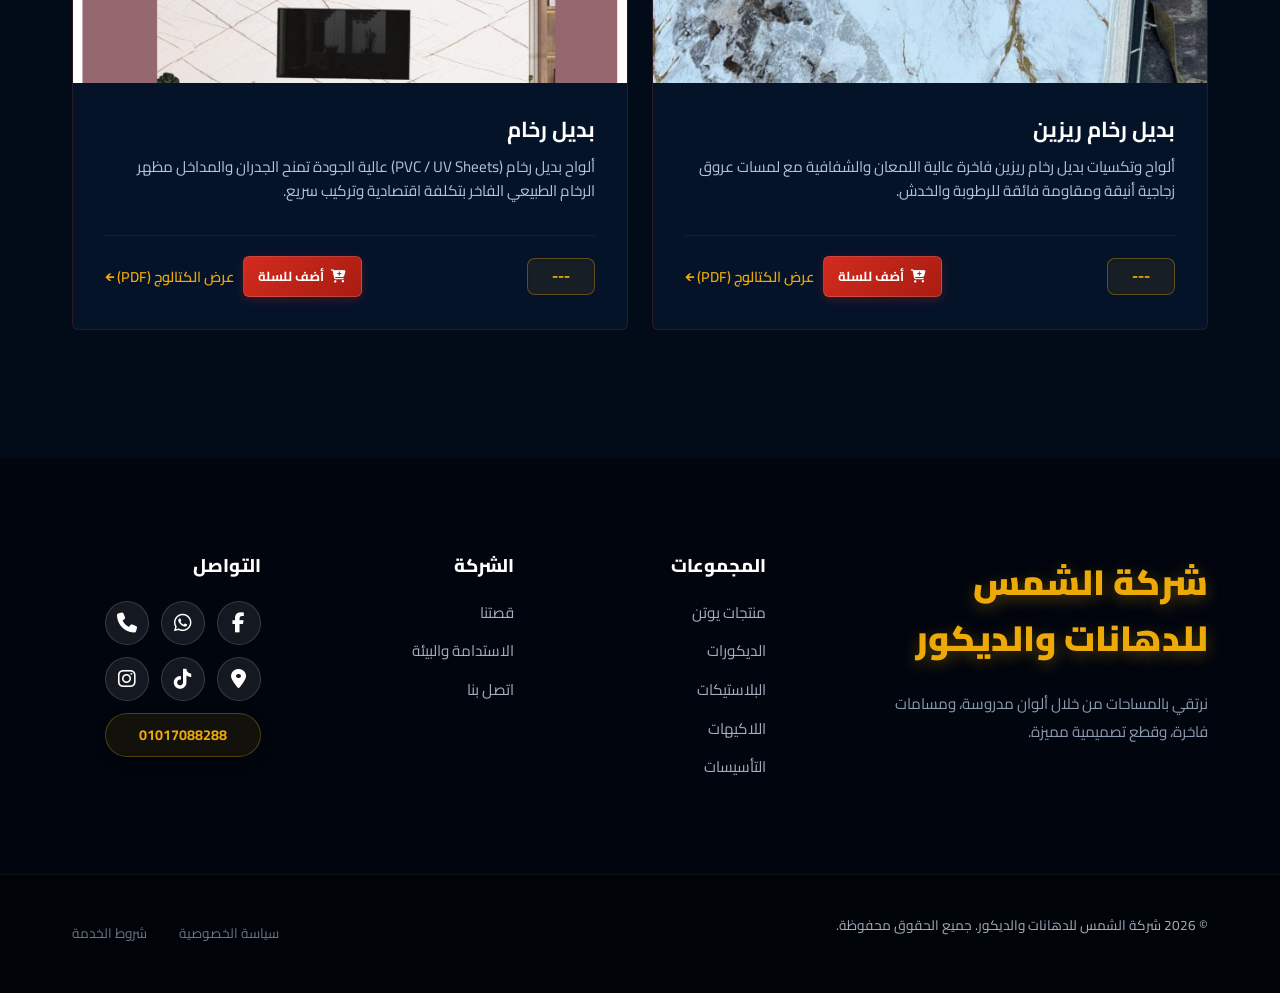
<file: marble-alternatives.html>
<!DOCTYPE html>
<html lang="ar" dir="rtl">
<head>
  <meta charset="UTF-8">
  <meta name="viewport" content="width=device-width, initial-scale=1.0">
  <title>بديل الرخام الفاخر | شركة الشمس للدهانات والديكور</title>
  <meta name="description" content="استكشف تشكيلة ألواح وتكسيات بديل الرخام الفاخرة المقاومة للماء والحرارة لدى شركة الشمس للدهانات والديكور بأعلى معايير الجودة والأناقة.">
  <meta name="keywords" content="بديل رخام, الواح بديل رخام, تكسيات رخامية, ديكور بديل رخام, شركة الشمس بديل رخام">
  <meta name="robots" content="index, follow">
  <link rel="canonical" href="https://shamsjotun.github.io/website/marble-alternatives.html">

  <!-- Favicon -->
  <link rel="icon" type="image/png" href="assets/shams-header-logo.png">
  <link rel="apple-touch-icon" href="assets/shams-header-logo.png">

  <!-- Open Graph / Facebook -->
  <meta property="og:type" content="article">
  <meta property="og:url" content="https://shamsjotun.github.io/website/marble-alternatives.html">
  <meta property="og:title" content="بديل الرخام الفاخر | شركة الشمس للدهانات والديكور">
  <meta property="og:description" content="ألواح وتكسيات بديل الرخام المقاومة للماء والحرارة لدى شركة الشمس للدهانات والديكور.">
  <meta property="og:image" content="https://shamsjotun.github.io/website/assets/shams-hero-logo.png">

  <!-- Font Awesome Icons & Google Fonts for Premium Typography -->
  <link rel="stylesheet" href="https://cdnjs.cloudflare.com/ajax/libs/font-awesome/6.5.1/css/all.min.css">
  <link rel="preconnect" href="https://fonts.googleapis.com">
  <link rel="preconnect" href="https://fonts.gstatic.com" crossorigin>
  <link href="https://fonts.googleapis.com/css2?family=Alexandria:wght@300;400;500&family=Amiri:ital,wght@0,400;0,700;1,400&family=Aref+Ruqaa:wght@400;700&family=Cairo:wght@300;400;500;600;700;800;900&family=Outfit:wght@300;400;500;600;700&family=Tajawal:wght@400;500;700;800;900&family=Playfair+Display:ital,wght@0,400;0,600;0,700;1,400&display=swap" rel="stylesheet">
  <link rel="stylesheet" href="styles.css">
</head>
<body>

  <!-- Header Section -->
  <header class="site-header" data-testid="header">
    <div class="header-container">
      <a href="index.html" class="logo" data-testid="navbar-logo">
        <img src="assets/shams-header-logo.png" id="img-shams-logo-header" alt="شركة الشمس" class="header-company-logo">
        <span>شركة الشمس للدهانات والديكور</span>
      </a>
      <nav class="main-nav" data-testid="navbar-nav">
        <ul class="nav-list">
          <li class="nav-item"><a href="index.html" class="nav-link" data-testid="nav-link-home">الرئيسية</a></li>
          <li class="nav-item"><a href="index.html#jotun-card" class="nav-link" data-testid="nav-link-jotun">يوتن</a></li>
          <li class="nav-item"><a href="index.html#other-companies" class="nav-link active" data-testid="nav-link-other-companies">شركات أخرى</a></li>
        </ul>
      </nav>
      <div class="header-actions">
        <a href="index.html#contact" class="btn btn-outline" data-testid="nav-button-contact">اتصل بنا / طلب استشارة</a>
      </div>
    </div>
  </header>

  <!-- Marble Alternatives Page Hero Section -->
  <section class="hero marble-page-hero" data-testid="marble-hero-section">
    <div class="hero-overlay"></div>
    <div class="hero-content">
      <span class="hero-tagline" data-testid="marble-hero-tagline">تكسيات جدارية عصرية ولمسات فندقية فاخرة</span>
      <h1 class="hero-title" data-testid="marble-hero-title">قسم بديل الرخام</h1>
      <p class="hero-subtitle" data-testid="marble-hero-subtitle">
        تصفح أرقى تشكيلات وألواح بديل الرخام (PVC / UV Sheets) عالية اللمعان والمقاومة للماء والحرارة لمنح المساحات مظهر الرخام الطبيعي الفاخر.
      </p>
      <div class="hero-actions-container">
        <a href="#marble-products" class="btn btn-primary" data-testid="marble-hero-cta-button">تصفح المنتجات</a>
        <a href="index.html#contact" class="btn btn-primary" data-testid="marble-hero-contact-button">اتصل بنا / طلب استشارة</a>
      </div>
    </div>
  </section>

  <!-- Marble Alternatives Products Section -->
  <section id="marble-products" class="showcase-section" data-testid="marble-products-section">
    <div class="container">
      <div class="section-header">
        <span class="section-subtitle">تشكيلة بديل الرخام</span>
        <h2 class="section-title">منتجات بديل الرخام</h2>
        <p class="section-description">
          بطاقات منتجات بديل الرخام (جاهزة لإضافة التفاصيل والصور المخصصة).
        </p>
      </div>

      <!-- CSS Grid 2 Cards for Marble Alternative Products -->
      <div class="product-grid" data-testid="marble-products-grid">
        
        <!-- Product 1: Resin Marble Alternative -->
        <article class="product-card" onclick="window.location.href='https://drive.google.com/file/d/1bE8K1V67PoDEyxG5wCVs-jFwSfsBoQ1O/view?usp=drive_link'" data-testid="marble-product-card-1">
          <div class="product-image-container" data-testid="marble-product-image-container-1">
            <a href="https://drive.google.com/file/d/1bE8K1V67PoDEyxG5wCVs-jFwSfsBoQ1O/view?usp=drive_link">
              <img src="assets/marble-resin.png" id="img-marble-product-1" alt="بديل رخام ريزين" class="product-card-image" data-testid="marble-product-image-1">
            </a>
          </div>
          <div class="product-info">
            <h3 class="product-title" data-testid="marble-product-title-1"><a href="https://drive.google.com/file/d/1bE8K1V67PoDEyxG5wCVs-jFwSfsBoQ1O/view?usp=drive_link" style="color: inherit; text-decoration: none;">بديل رخام ريزين</a></h3>
            <p class="product-desc" data-testid="marble-product-desc-1">
              ألواح وتكسيات بديل رخام ريزين فاخرة عالية اللمعان والشفافية مع لمسات عروق زجاجية أنيقة ومقاومة فائقة للرطوبة والخدش.
            </p>
            <div class="product-footer">
              <span class="product-price-box" data-testid="marble-price-1" onclick="event.stopPropagation(); addToCart('بديل رخام ريزين', 'assets/marble-resin.png', 'marble-resin', '---')" style="cursor: pointer;" title="أضف للسلة">---</span>
              <div class="product-footer-actions">
                <button type="button" class="btn btn-add-to-cart" onclick="event.stopPropagation(); addToCart('بديل رخام ريزين', 'assets/marble-resin.png', 'marble-resin', '---')" data-testid="marble-add-cart-1">
                  <i class="fa-solid fa-cart-plus"></i> أضف للسلة
                </button>
                <a href="https://drive.google.com/file/d/1bE8K1V67PoDEyxG5wCVs-jFwSfsBoQ1O/view?usp=drive_link" class="btn btn-text" data-testid="marble-product-button-1">عرض الكتالوج (PDF) ←</a>
              </div>
            </div>
          </div>
        </article>

        <!-- Product 2: Standard Marble Alternative -->
        <article class="product-card" onclick="window.location.href='https://drive.google.com/file/d/1u3uPWEOmHjbCy_cxecsZ3XsMNRnKwncY/view?usp=drive_link'" data-testid="marble-product-card-2">
          <div class="product-image-container" data-testid="marble-product-image-container-2">
            <a href="https://drive.google.com/file/d/1u3uPWEOmHjbCy_cxecsZ3XsMNRnKwncY/view?usp=drive_link">
              <img src="assets/marble-standard.png" id="img-marble-product-2" alt="بديل رخام" class="product-card-image" data-testid="marble-product-image-2">
            </a>
          </div>
          <div class="product-info">
            <h3 class="product-title" data-testid="marble-product-title-2"><a href="https://drive.google.com/file/d/1u3uPWEOmHjbCy_cxecsZ3XsMNRnKwncY/view?usp=drive_link" style="color: inherit; text-decoration: none;">بديل رخام</a></h3>
            <p class="product-desc" data-testid="marble-product-desc-2">
              ألواح بديل رخام (PVC / UV Sheets) عالية الجودة تمنح الجدران والمداخل مظهر الرخام الطبيعي الفاخر بتكلفة اقتصادية وتركيب سريع.
            </p>
            <div class="product-footer">
              <span class="product-price-box" data-testid="marble-price-2" onclick="event.stopPropagation(); addToCart('بديل رخام', 'assets/marble-standard.png', 'marble-standard', '---')" style="cursor: pointer;" title="أضف للسلة">---</span>
              <div class="product-footer-actions">
                <button type="button" class="btn btn-add-to-cart" onclick="event.stopPropagation(); addToCart('بديل رخام', 'assets/marble-standard.png', 'marble-standard', '---')" data-testid="marble-add-cart-2">
                  <i class="fa-solid fa-cart-plus"></i> أضف للسلة
                </button>
                <a href="https://drive.google.com/file/d/1u3uPWEOmHjbCy_cxecsZ3XsMNRnKwncY/view?usp=drive_link" class="btn btn-text" data-testid="marble-product-button-2">عرض الكتالوج (PDF) ←</a>
              </div>
            </div>
          </div>
        </article>

      </div>
    </div>
  </section>

  <!-- Footer Section -->
  <footer class="site-footer" data-testid="footer">
    <div class="footer-container">
      <div class="footer-brand">
        <a href="index.html" class="footer-logo" data-testid="footer-logo">شركة الشمس للدهانات والديكور</a>
        <p class="footer-tagline">نرتقي بالمساحات من خلال ألوان مدروسة، ومسامات فاخرة، وقطع تصميمية مميزة.</p>
      </div>
      
      <div class="footer-links-group">
        <h4 class="footer-heading">المجموعات</h4>
        <ul class="footer-links">
          <li><a href="jotun.html" data-testid="footer-link-jotun">منتجات يوتن</a></li>
          <li><a href="decorations.html" data-testid="footer-link-decorations">الديكورات</a></li>
          <li><a href="plastics.html" data-testid="footer-link-plastics">البلاستيكات</a></li>
          <li><a href="lacquers.html" data-testid="footer-link-lacquers">اللاكيهات</a></li>
          <li><a href="primers.html" data-testid="footer-link-primers">التأسيسات</a></li>
        </ul>
      </div>

      <div class="footer-links-group">
        <h4 class="footer-heading">الشركة</h4>
        <ul class="footer-links">
          <li><a href="index.html" data-testid="footer-link-about">قصتنا</a></li>
          <li><a href="index.html" data-testid="footer-link-sustainability">الاستدامة والبيئة</a></li>
          <li><a href="index.html#contact" data-testid="footer-link-contact">اتصل بنا</a></li>
        </ul>
      </div>

      <div class="footer-links-group">
        <h4 class="footer-heading">التواصل</h4>
        <div class="footer-social-icons-list" data-testid="footer-social-icons-list">
          <div class="footer-icons-row">
            <a href="tel:+201017088288" class="social-icon-btn phone" title="اتصال تلفوني" data-testid="footer-social-phone">
              <i class="fa-solid fa-phone"></i>
            </a>
            <a href="https://wa.me/201017088288" target="_blank" rel="noopener" class="social-icon-btn whatsapp" title="واتساب" data-testid="footer-social-whatsapp">
              <i class="fa-brands fa-whatsapp"></i>
            </a>
            <a href="https://www.facebook.com/shams.jotun" target="_blank" rel="noopener" class="social-icon-btn facebook" title="فيسبوك" data-testid="footer-social-facebook">
              <i class="fa-brands fa-facebook-f"></i>
            </a>
            <a href="https://www.instagram.com/shamsjotun/" target="_blank" rel="noopener" class="social-icon-btn instagram" title="إنستغرام" data-testid="footer-social-instagram">
              <i class="fa-brands fa-instagram"></i>
            </a>
            <a href="https://www.tiktok.com/@shams.jotun?_r=1&_t=ZS-98oRNRjD4mS" target="_blank" rel="noopener" class="social-icon-btn tiktok" title="تيك توك" data-testid="footer-social-tiktok">
              <i class="fa-brands fa-tiktok"></i>
            </a>
            <a href="https://maps.app.goo.gl/JhyrButeCdhpLR7B8?g_st=ac" target="_blank" rel="noopener" class="social-icon-btn maps" title="خرائط جوجل" data-testid="footer-social-maps">
              <i class="fa-solid fa-location-dot"></i>
            </a>
          </div>
          <a href="tel:+201017088288" class="footer-phone-text" data-testid="footer-phone-text-only">01017088288</a>
        </div>
      </div>
    </div>

    <div class="footer-bottom">
      <div class="footer-bottom-container">
        <p class="copyright" data-testid="footer-copyright">&copy; 2026 شركة الشمس للدهانات والديكور. جميع الحقوق محفوظة.</p>
        <div class="footer-bottom-links">
          <a href="index.html#contact" data-testid="footer-link-privacy">سياسة الخصوصية</a>
          <a href="index.html#contact" data-testid="footer-link-terms">شروط الخدمة</a>
        </div>
      </div>
    </div>
  </footer>

  <script src="script.js"></script>
</body>
</html>
</file>
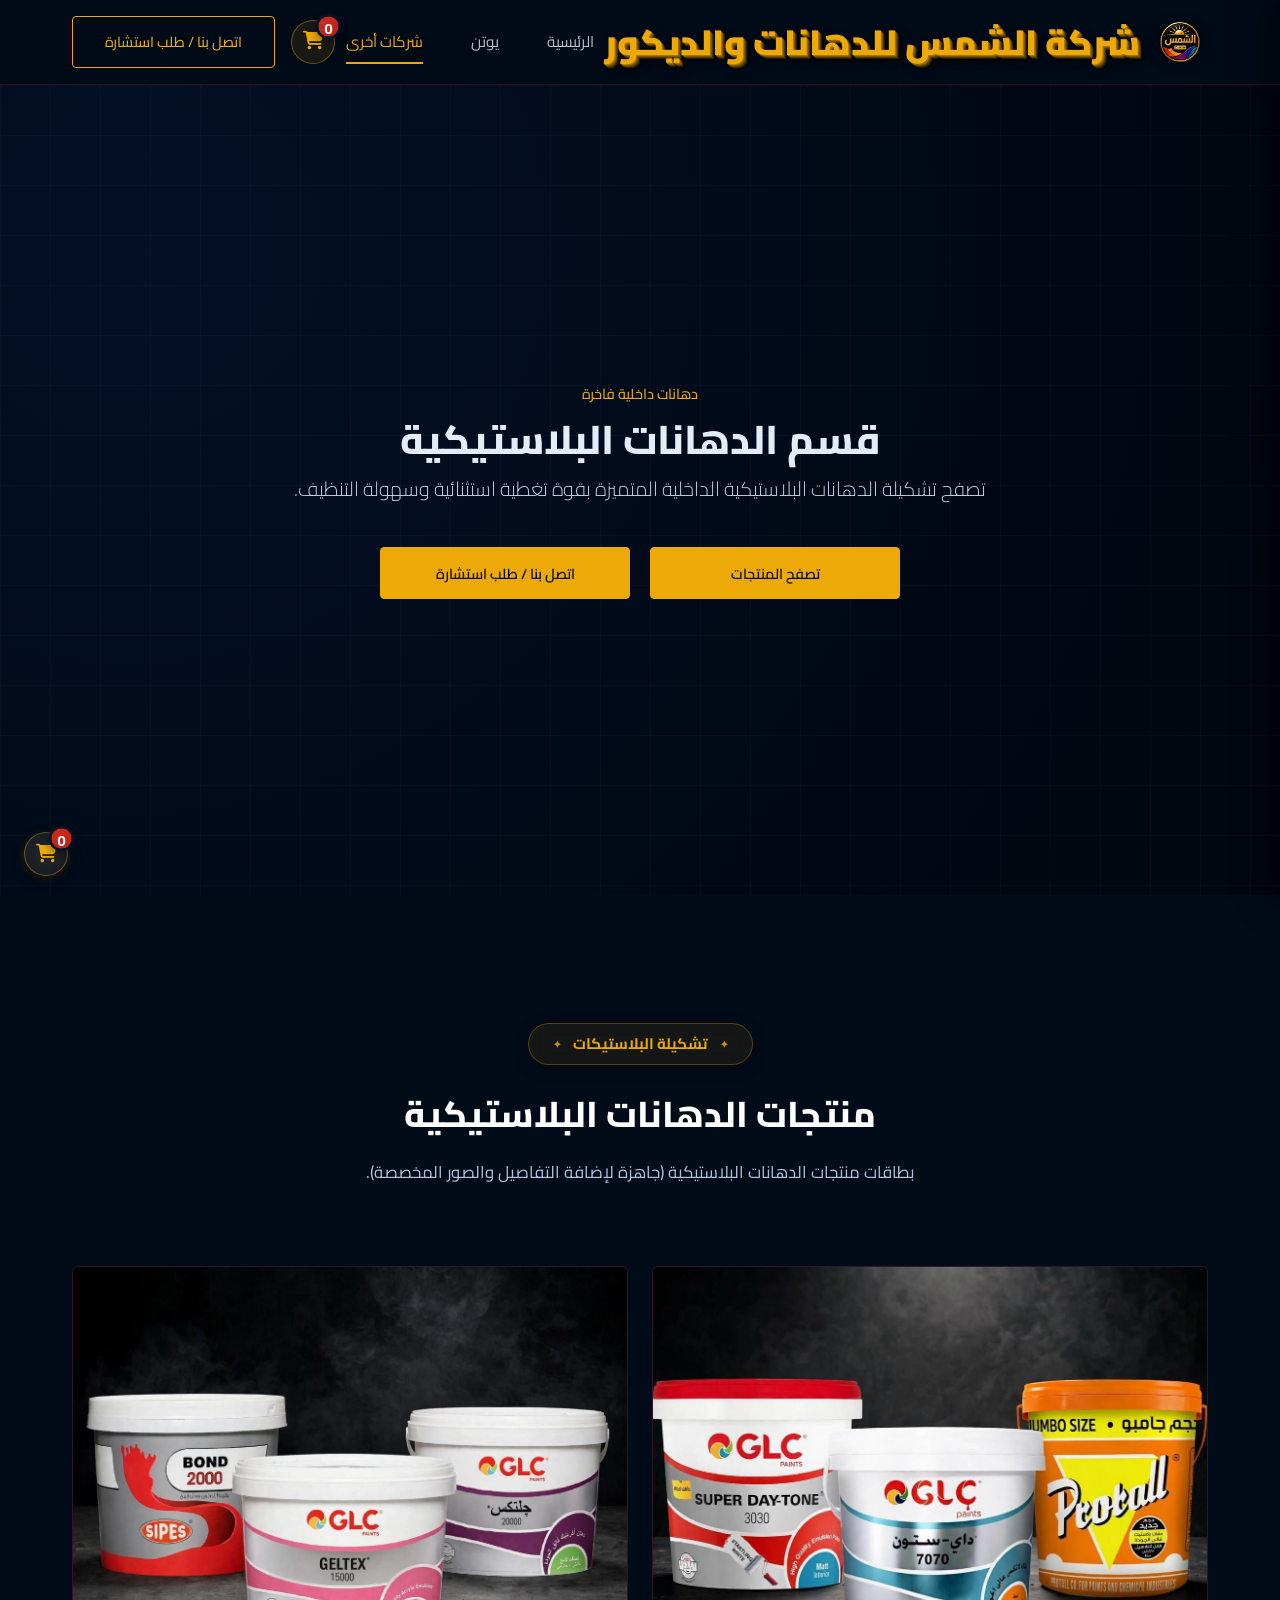
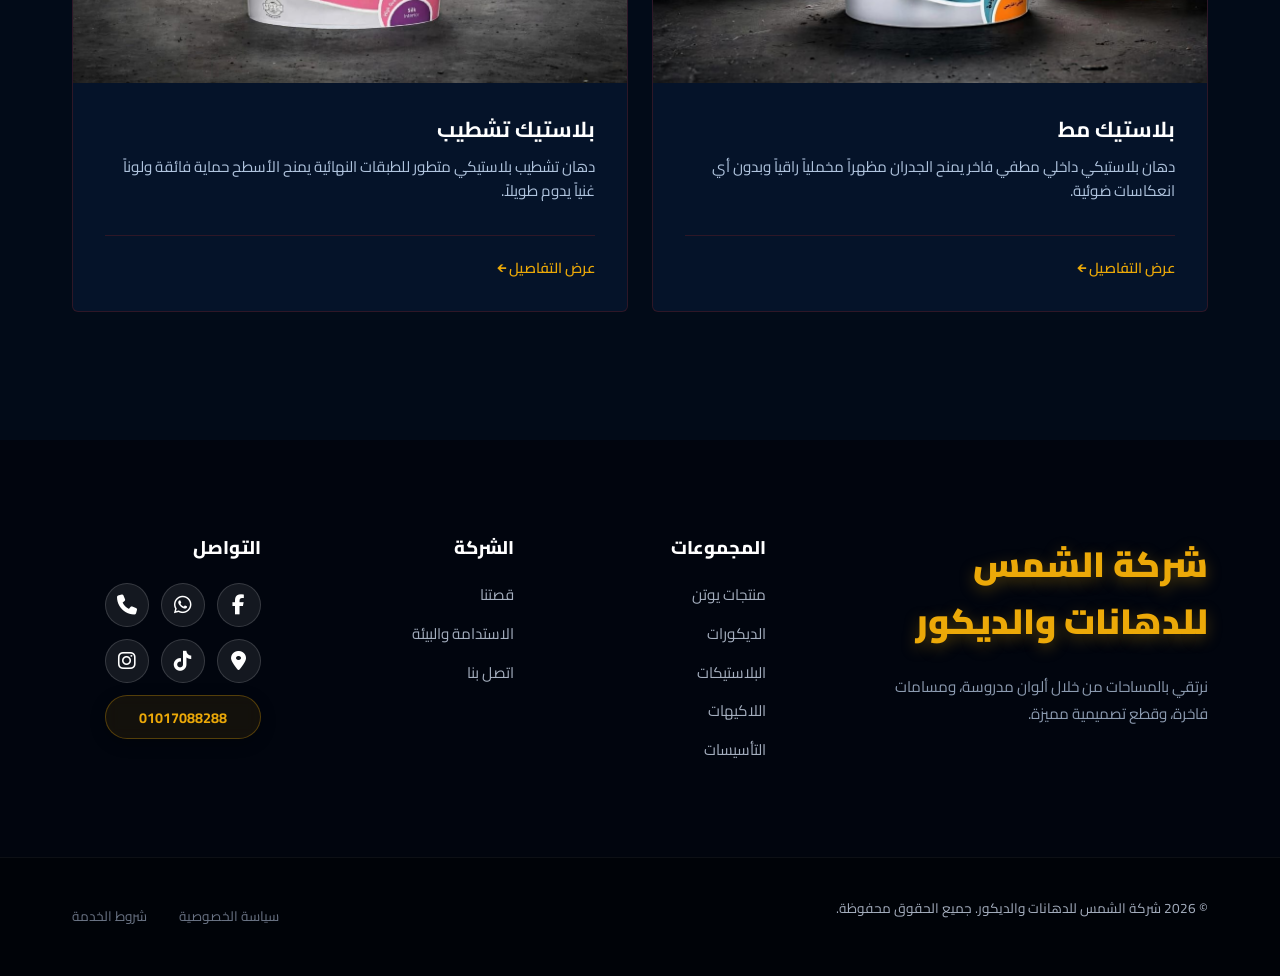
<file: plastics.html>
<!DOCTYPE html>
<html lang="ar" dir="rtl">
<head>
  <meta charset="UTF-8">
  <meta name="viewport" content="width=device-width, initial-scale=1.0">
  <title>الدهانات البلاستيكية | شركة الشمس للدهانات والديكور</title>
  <meta name="description" content="استكشف تشكيلة الدهانات البلاستيكية الداخلية والخارجية لدى شركة الشمس للدهانات والديكور بأعلى درجات التغطية ومقاومة الغسيل.">
  <meta name="keywords" content="دهانات بلاستيك, بويات بلاستيك, بلاستيك نص لمعة, بلاستيك مط, دهانات حوائط, شركة الشمس">
  <meta name="robots" content="index, follow">
  <link rel="canonical" href="https://shamsjotun.github.io/website/plastics.html">

  <!-- Favicon -->
  <link rel="icon" type="image/png" href="assets/shams-header-logo.png">
  <link rel="apple-touch-icon" href="assets/shams-header-logo.png">

  <!-- Open Graph / Facebook -->
  <meta property="og:type" content="article">
  <meta property="og:url" content="https://shamsjotun.github.io/website/plastics.html">
  <meta property="og:title" content="الدهانات البلاستيكية | شركة الشمس للدهانات والديكور">
  <meta property="og:description" content="تشكيلة الدهانات البلاستيكية الفاخرة لدى شركة الشمس للدهانات والديكور.">
  <meta property="og:image" content="https://shamsjotun.github.io/website/assets/shams-hero-logo.png">

  <!-- Font Awesome Icons & Google Fonts for Premium Typography -->
  <link rel="stylesheet" href="https://cdnjs.cloudflare.com/ajax/libs/font-awesome/6.5.1/css/all.min.css">
  <link rel="preconnect" href="https://fonts.googleapis.com">
  <link rel="preconnect" href="https://fonts.gstatic.com" crossorigin>
  <link href="https://fonts.googleapis.com/css2?family=Alexandria:wght@300;400;500&family=Amiri:ital,wght@0,400;0,700;1,400&family=Aref+Ruqaa:wght@400;700&family=Cairo:wght@300;400;500;600;700;800;900&family=Outfit:wght@300;400;500;600;700&family=Tajawal:wght@400;500;700;800;900&family=Playfair+Display:ital,wght@0,400;0,600;0,700;1,400&display=swap" rel="stylesheet">
  <link rel="stylesheet" href="styles.css">
</head>
<body>

  <!-- Header Section -->
  <header class="site-header" data-testid="header">
    <div class="header-container">
      <a href="index.html" class="logo" data-testid="navbar-logo">
        <img src="assets/shams-header-logo.png" id="img-shams-logo-header" alt="شركة الشمس" class="header-company-logo">
        <span>شركة الشمس للدهانات والديكور</span>
      </a>
      <nav class="main-nav" data-testid="navbar-nav">
        <ul class="nav-list">
          <li class="nav-item"><a href="index.html" class="nav-link" data-testid="nav-link-home">الرئيسية</a></li>
          <li class="nav-item"><a href="index.html#jotun-card" class="nav-link" data-testid="nav-link-jotun">يوتن</a></li>
          <li class="nav-item"><a href="index.html#other-companies" class="nav-link active" data-testid="nav-link-other-companies">شركات أخرى</a></li>
        </ul>
      </nav>
      <div class="header-actions">
        <a href="index.html#contact" class="btn btn-outline" data-testid="nav-button-contact">اتصل بنا / طلب استشارة</a>
      </div>
    </div>
  </header>

  <!-- Plastics Page Hero Section -->
  <section class="hero plastics-page-hero" data-testid="plastics-hero-section">
    <div class="hero-overlay"></div>
    <div class="hero-content">
      <span class="hero-tagline" data-testid="plastics-hero-tagline">دهانات داخلية فاخرة</span>
      <h1 class="hero-title" data-testid="plastics-hero-title">قسم الدهانات البلاستيكية</h1>
      <p class="hero-subtitle" data-testid="plastics-hero-subtitle">
        تصفح تشكيلة الدهانات البلاستيكية الداخلية المتميزة بقوة تغطية استثنائية وسهولة التنظيف.
      </p>
      <div class="hero-actions-container">
        <a href="#plastics-products" class="btn btn-primary" data-testid="plastics-hero-cta-button">تصفح المنتجات</a>
        <a href="index.html#contact" class="btn btn-primary" data-testid="plastics-hero-contact-button">اتصل بنا / طلب استشارة</a>
      </div>
    </div>
  </section>

  <!-- Plastics Products Section -->
  <section id="plastics-products" class="showcase-section" data-testid="plastics-section">
    <div class="container">
      <div class="section-header">
        <span class="section-subtitle">تشكيلة البلاستيكات</span>
        <h2 class="section-title">منتجات الدهانات البلاستيكية</h2>
        <p class="section-description">
          بطاقات منتجات الدهانات البلاستيكية (جاهزة لإضافة التفاصيل والصور المخصصة).
        </p>
      </div>

      <!-- CSS Grid 2 Blank Cards for Plastic Paints -->
      <div class="product-grid" data-testid="plastics-grid">
        
        <!-- Plastic Product 1: Matte Plastic Paint -->
        <article class="product-card" onclick="window.location.href='index.html#contact'" data-testid="plastic-product-card-matte">
          <div class="product-image-container" data-testid="plastic-product-image-container-1">
            <a href="index.html#contact">
              <img src="assets/plastic-matte.png" id="img-plastic-matte-card" alt="بلاستيك مط" class="product-card-image" data-testid="plastic-product-image-1">
            </a>
          </div>
          <div class="product-info">
            <h3 class="product-title" data-testid="plastic-product-title-1"><a href="index.html#contact" style="color: inherit; text-decoration: none;">بلاستيك مط</a></h3>
            <p class="product-desc" data-testid="plastic-product-desc-1">
              دهان بلاستيكي داخلي مطفي فاخر يمنح الجدران مظهراً مخملياً راقياً وبدون أي انعكاسات ضوئية.
            </p>
            <div class="product-footer">
              <a href="index.html#contact" class="btn btn-text" data-testid="plastic-product-button-1">عرض التفاصيل ←</a>
            </div>
          </div>
        </article>

        <!-- Plastic Product 2: Finishing Plastic Paint -->
        <article class="product-card" onclick="window.location.href='index.html#contact'" data-testid="plastic-product-card-finishing">
          <div class="product-image-container" data-testid="plastic-product-image-container-2">
            <a href="index.html#contact">
              <img src="assets/plastic-finishing.png" id="img-plastic-finishing-card" alt="بلاستيك تشطيب" class="product-card-image" data-testid="plastic-product-image-2">
            </a>
          </div>
          <div class="product-info">
            <h3 class="product-title" data-testid="plastic-product-title-2"><a href="index.html#contact" style="color: inherit; text-decoration: none;">بلاستيك تشطيب</a></h3>
            <p class="product-desc" data-testid="plastic-product-desc-2">
              دهان تشطيب بلاستيكي متطور للطبقات النهائية يمنح الأسطح حماية فائقة ولوناً غنياً يدوم طويلاً.
            </p>
            <div class="product-footer">
              <a href="index.html#contact" class="btn btn-text" data-testid="plastic-product-button-2">عرض التفاصيل ←</a>
            </div>
          </div>
        </article>

      </div>
    </div>
  </section>

  <!-- Footer Section -->
  <footer class="site-footer" data-testid="footer">
    <div class="footer-container">
      <div class="footer-brand">
        <a href="index.html" class="footer-logo" data-testid="footer-logo">شركة الشمس للدهانات والديكور</a>
        <p class="footer-tagline">نرتقي بالمساحات من خلال ألوان مدروسة، ومسامات فاخرة، وقطع تصميمية مميزة.</p>
      </div>
      
      <div class="footer-links-group">
        <h4 class="footer-heading">المجموعات</h4>
        <ul class="footer-links">
          <li><a href="jotun.html" data-testid="footer-link-jotun">منتجات يوتن</a></li>
          <li><a href="decorations.html" data-testid="footer-link-decorations">الديكورات</a></li>
          <li><a href="plastics.html" data-testid="footer-link-plastics">البلاستيكات</a></li>
          <li><a href="lacquers.html" data-testid="footer-link-lacquers">اللاكيهات</a></li>
          <li><a href="primers.html" data-testid="footer-link-primers">التأسيسات</a></li>
        </ul>
      </div>

      <div class="footer-links-group">
        <h4 class="footer-heading">الشركة</h4>
        <ul class="footer-links">
          <li><a href="index.html" data-testid="footer-link-about">قصتنا</a></li>
          <li><a href="index.html" data-testid="footer-link-sustainability">الاستدامة والبيئة</a></li>
          <li><a href="index.html#contact" data-testid="footer-link-contact">اتصل بنا</a></li>
        </ul>
      </div>

      <div class="footer-links-group">
        <h4 class="footer-heading">التواصل</h4>
        <div class="footer-social-icons-list" data-testid="footer-social-icons-list">
          <div class="footer-icons-row">
            <a href="tel:+201017088288" class="social-icon-btn phone" title="اتصال تلفوني" data-testid="footer-social-phone">
              <i class="fa-solid fa-phone"></i>
            </a>
            <a href="https://wa.me/201017088288" target="_blank" rel="noopener" class="social-icon-btn whatsapp" title="واتساب" data-testid="footer-social-whatsapp">
              <i class="fa-brands fa-whatsapp"></i>
            </a>
            <a href="https://www.facebook.com/shams.jotun" target="_blank" rel="noopener" class="social-icon-btn facebook" title="فيسبوك" data-testid="footer-social-facebook">
              <i class="fa-brands fa-facebook-f"></i>
            </a>
            <a href="https://www.instagram.com/shamsjotun/" target="_blank" rel="noopener" class="social-icon-btn instagram" title="إنستغرام" data-testid="footer-social-instagram">
              <i class="fa-brands fa-instagram"></i>
            </a>
            <a href="https://www.tiktok.com/@shams.jotun?_r=1&_t=ZS-98oRNRjD4mS" target="_blank" rel="noopener" class="social-icon-btn tiktok" title="تيك توك" data-testid="footer-social-tiktok">
              <i class="fa-brands fa-tiktok"></i>
            </a>
            <a href="https://maps.app.goo.gl/JhyrButeCdhpLR7B8?g_st=ac" target="_blank" rel="noopener" class="social-icon-btn maps" title="خرائط جوجل" data-testid="footer-social-maps">
              <i class="fa-solid fa-location-dot"></i>
            </a>
          </div>
          <div class="footer-phone-row" data-testid="footer-phone-row">
            <a href="tel:+201017088288" class="footer-phone-text" data-testid="footer-phone-text-only">01017088288</a>
          </div>
        </div>
      </div>
    </div>
    
    <div class="footer-bottom">
      <div class="footer-bottom-container">
        <p class="copyright" data-testid="footer-copyright">&copy; 2026 شركة الشمس للدهانات والديكور. جميع الحقوق محفوظة.</p>
        <div class="footer-bottom-links">
          <a href="index.html#contact" data-testid="footer-link-privacy">سياسة الخصوصية</a>
          <a href="index.html#contact" data-testid="footer-link-terms">شروط الخدمة</a>
        </div>
      </div>
    </div>
  </footer>

  <script src="script.js" defer></script>
</body>
</html>
</file>
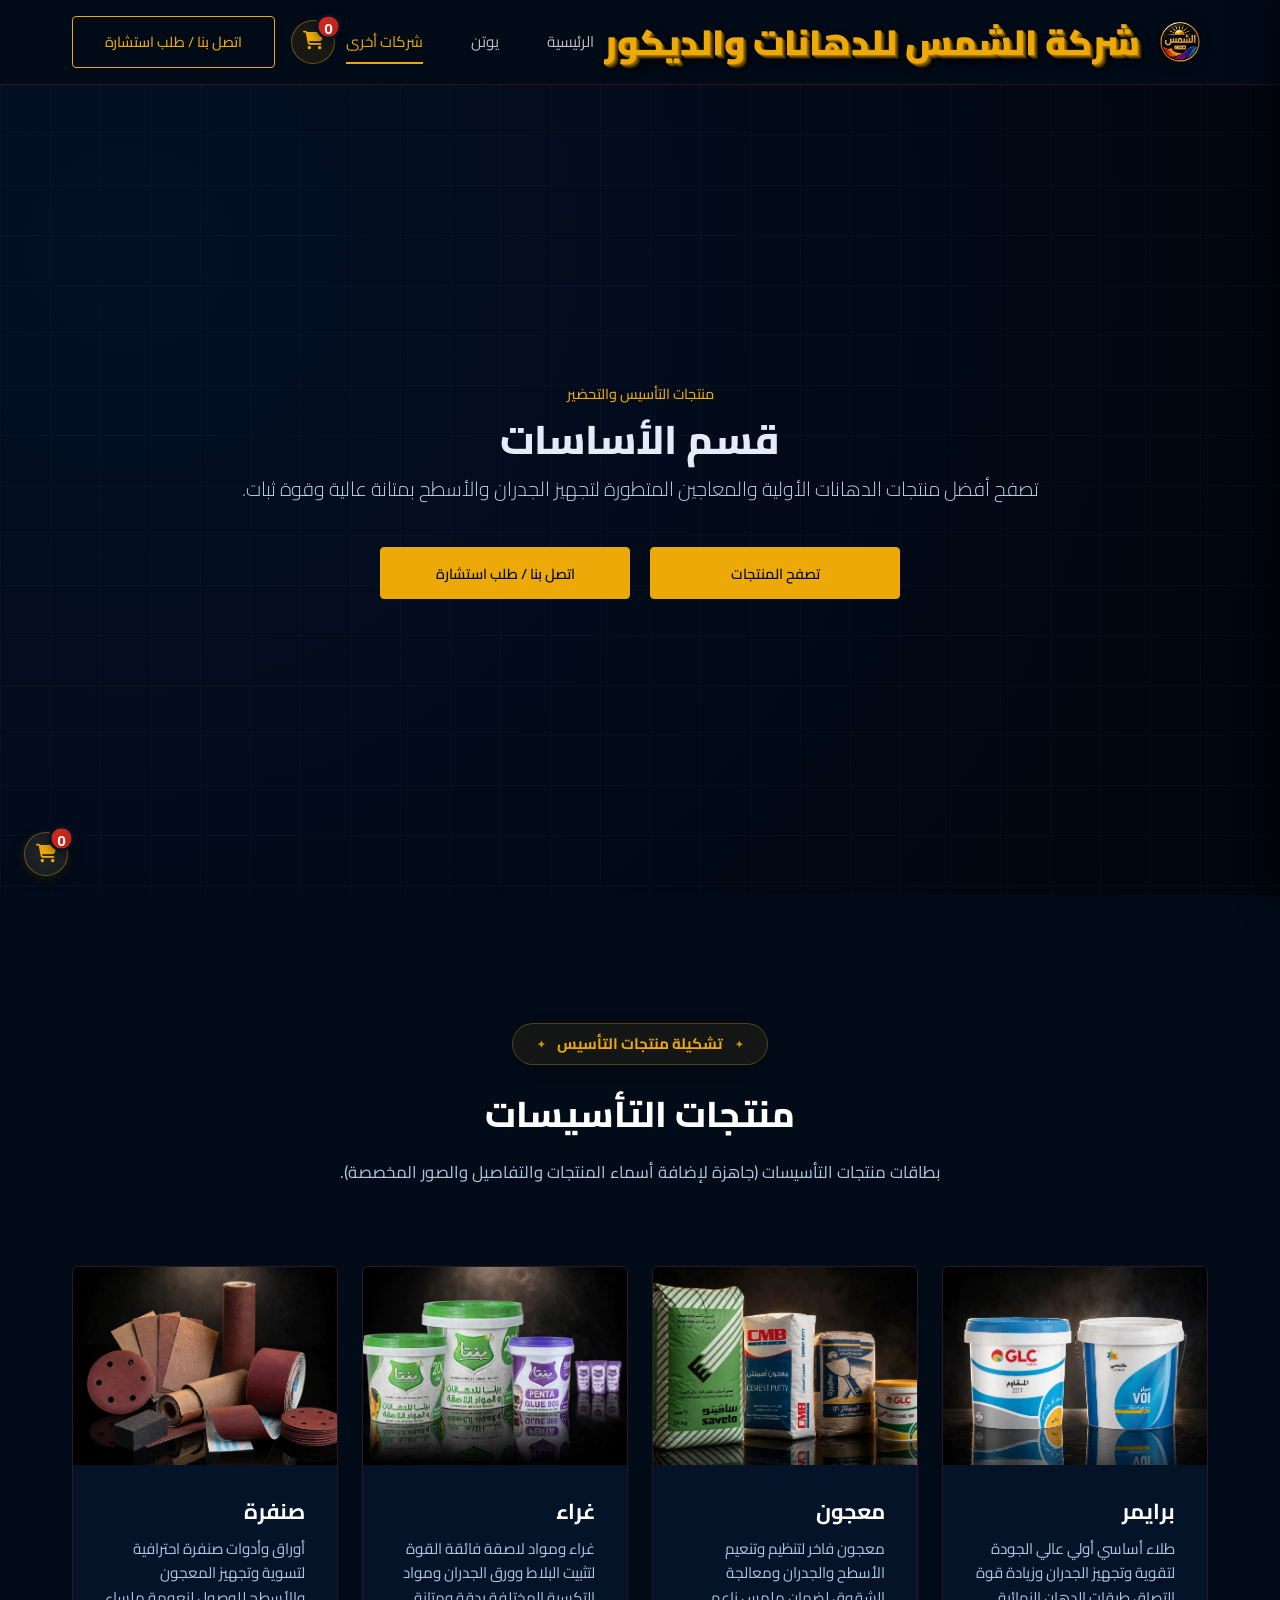
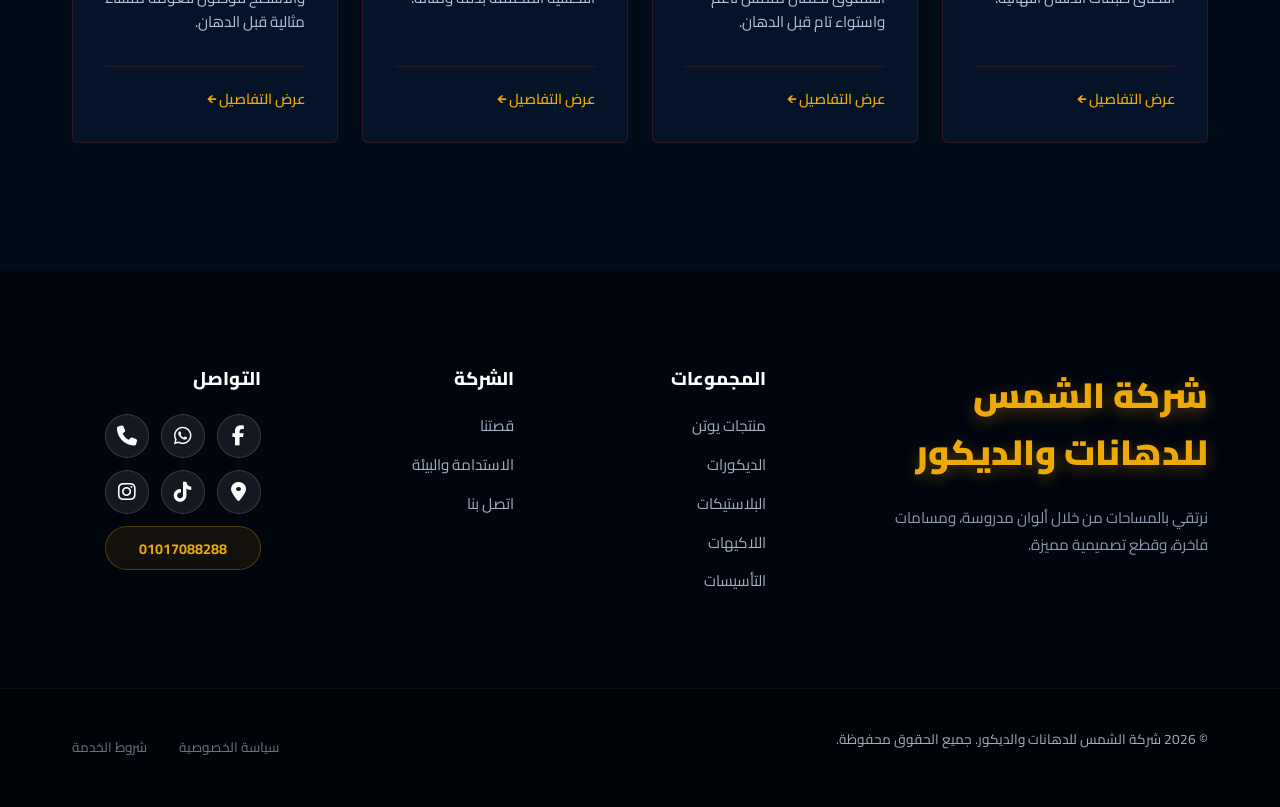
<file: primers.html>
<!DOCTYPE html>
<html lang="ar" dir="rtl">
<head>
  <meta charset="UTF-8">
  <meta name="viewport" content="width=device-width, initial-scale=1.0">
  <title>منتجات التأسيس والمعجون والبرايمر | شركة الشمس للدهانات والديكور</title>
  <meta name="description" content="استكشف منتجات التأسيسات والبرايمر والمعجون العازل لدى شركة الشمس للدهانات والديكور لتجهيز الحوائط والأسطح بأعلى معايير الجودة والمتانة.">
  <meta name="keywords" content="تأسيسات, برايمر حوائط, معجون جاهز, سيلر مائي, معجون دايتون, شركة الشمس للدهانات">
  <meta name="robots" content="index, follow">
  <link rel="canonical" href="https://shamsjotun.github.io/website/primers.html">

  <!-- Favicon -->
  <link rel="icon" type="image/png" href="assets/shams-header-logo.png">
  <link rel="apple-touch-icon" href="assets/shams-header-logo.png">

  <!-- Open Graph / Facebook -->
  <meta property="og:type" content="article">
  <meta property="og:url" content="https://shamsjotun.github.io/website/primers.html">
  <meta property="og:title" content="منتجات التأسيس والمعجون والبرايمر | شركة الشمس للدهانات والديكور">
  <meta property="og:description" content="منتجات التأسيسات والبرايمر لتجهيز الحوائط لدى شركة الشمس للدهانات والديكور.">
  <meta property="og:image" content="https://shamsjotun.github.io/website/assets/shams-hero-logo.png">

  <!-- Font Awesome Icons & Google Fonts for Premium Typography -->
  <link rel="stylesheet" href="https://cdnjs.cloudflare.com/ajax/libs/font-awesome/6.5.1/css/all.min.css">
  <link rel="preconnect" href="https://fonts.googleapis.com">
  <link rel="preconnect" href="https://fonts.gstatic.com" crossorigin>
  <link href="https://fonts.googleapis.com/css2?family=Alexandria:wght@300;400;500&family=Amiri:ital,wght@0,400;0,700;1,400&family=Aref+Ruqaa:wght@400;700&family=Cairo:wght@300;400;500;600;700;800;900&family=Outfit:wght@300;400;500;600;700&family=Tajawal:wght@400;500;700;800;900&family=Playfair+Display:ital,wght@0,400;0,600;0,700;1,400&display=swap" rel="stylesheet">
  <link rel="stylesheet" href="styles.css">
</head>
<body>

  <!-- Header Section -->
  <header class="site-header" data-testid="header">
    <div class="header-container">
      <a href="index.html" class="logo" data-testid="navbar-logo">
        <img src="assets/shams-header-logo.png" id="img-shams-logo-header" alt="شركة الشمس" class="header-company-logo">
        <span>شركة الشمس للدهانات والديكور</span>
      </a>
      <nav class="main-nav" data-testid="navbar-nav">
        <ul class="nav-list">
          <li class="nav-item"><a href="index.html" class="nav-link" data-testid="nav-link-home">الرئيسية</a></li>
          <li class="nav-item"><a href="index.html#jotun-card" class="nav-link" data-testid="nav-link-jotun">يوتن</a></li>
          <li class="nav-item"><a href="index.html#other-companies" class="nav-link active" data-testid="nav-link-other-companies">شركات أخرى</a></li>
        </ul>
      </nav>
      <div class="header-actions">
        <a href="index.html#contact" class="btn btn-outline" data-testid="nav-button-contact">اتصل بنا / طلب استشارة</a>
      </div>
    </div>
  </header>

  <!-- Primers Page Hero Section -->
  <section class="hero primers-page-hero" data-testid="primers-hero-section">
    <div class="hero-overlay"></div>
    <div class="hero-content">
      <span class="hero-tagline" data-testid="primers-hero-tagline">منتجات التأسيس والتحضير</span>
      <h1 class="hero-title" data-testid="primers-hero-title">قسم الأساسات</h1>
      <p class="hero-subtitle" data-testid="primers-hero-subtitle">
        تصفح أفضل منتجات الدهانات الأولية والمعاجين المتطورة لتجهيز الجدران والأسطح بمتانة عالية وقوة ثبات.
      </p>
      <div class="hero-actions-container">
        <a href="#primers-products" class="btn btn-primary" data-testid="primers-hero-cta-button">تصفح المنتجات</a>
        <a href="index.html#contact" class="btn btn-primary" data-testid="primers-hero-contact-button">اتصل بنا / طلب استشارة</a>
      </div>
    </div>
  </section>

  <!-- Primers Products Section -->
  <section id="primers-products" class="showcase-section" data-testid="primers-section">
    <div class="container">
      <div class="section-header">
        <span class="section-subtitle">تشكيلة منتجات التأسيس</span>
        <h2 class="section-title">منتجات التأسيسات</h2>
        <p class="section-description">
          بطاقات منتجات التأسيسات (جاهزة لإضافة أسماء المنتجات والتفاصيل والصور المخصصة).
        </p>
      </div>

      <!-- CSS Grid 4 Blank Cards for Primers Products -->
      <div class="product-grid" data-testid="primers-grid">
        
        <!-- Primer Product 1: Primer -->
        <article class="product-card" onclick="window.location.href='index.html#contact'" data-testid="primer-product-card-primer">
          <div class="product-image-container" data-testid="primer-product-image-container-1">
            <a href="index.html#contact">
              <img src="assets/primer.png" id="img-primer-card" alt="برايمر" class="product-card-image" data-testid="primer-product-image-1">
            </a>
          </div>
          <div class="product-info">
            <h3 class="product-title" data-testid="primer-product-title-1"><a href="index.html#contact" style="color: inherit; text-decoration: none;">برايمر</a></h3>
            <p class="product-desc" data-testid="primer-product-desc-1">
              طلاء أساسي أولي عالي الجودة لتقوية وتجهيز الجدران وزيادة قوة التصاق طبقات الدهان النهائية.
            </p>
            <div class="product-footer">
              <a href="index.html#contact" class="btn btn-text" data-testid="primer-product-button-1">عرض التفاصيل ←</a>
            </div>
          </div>
        </article>

        <!-- Primer Product 2: Putty / Wall Filler -->
        <article class="product-card" onclick="window.location.href='index.html#contact'" data-testid="primer-product-card-putty">
          <div class="product-image-container" data-testid="primer-product-image-container-2">
            <a href="index.html#contact">
              <img src="assets/putty.png" id="img-putty-card" alt="معجون" class="product-card-image" data-testid="primer-product-image-2">
            </a>
          </div>
          <div class="product-info">
            <h3 class="product-title" data-testid="primer-product-title-2"><a href="index.html#contact" style="color: inherit; text-decoration: none;">معجون</a></h3>
            <p class="product-desc" data-testid="primer-product-desc-2">
              معجون فاخر لتنظيم وتنعيم الأسطح والجدران ومعالجة الشقوق لضمان ملمس ناعم واستواء تام قبل الدهان.
            </p>
            <div class="product-footer">
              <a href="index.html#contact" class="btn btn-text" data-testid="primer-product-button-2">عرض التفاصيل ←</a>
            </div>
          </div>
        </article>

        <!-- Primer Product 3: Adhesive / Glue -->
        <article class="product-card" onclick="window.location.href='index.html#contact'" data-testid="primer-product-card-adhesive">
          <div class="product-image-container" data-testid="primer-product-image-container-3">
            <a href="index.html#contact">
              <img src="assets/glue.png" id="img-glue-card" alt="غراء" class="product-card-image" data-testid="primer-product-image-3">
            </a>
          </div>
          <div class="product-info">
            <h3 class="product-title" data-testid="primer-product-title-3"><a href="index.html#contact" style="color: inherit; text-decoration: none;">غراء</a></h3>
            <p class="product-desc" data-testid="primer-product-desc-3">
              غراء ومواد لاصقة فائقة القوة لتثبيت البلاط وورق الجدران ومواد التكسية المختلفة بدقة ومتانة.
            </p>
            <div class="product-footer">
              <a href="index.html#contact" class="btn btn-text" data-testid="primer-product-button-3">عرض التفاصيل ←</a>
            </div>
          </div>
        </article>

        <!-- Primer Product 4: Sandpaper / Sanding -->
        <article class="product-card" onclick="window.location.href='index.html#contact'" data-testid="primer-product-card-sandpaper">
          <div class="product-image-container" data-testid="primer-product-image-container-4">
            <a href="index.html#contact">
              <img src="assets/sandpaper.png" id="img-sandpaper-card" alt="صنفرة" class="product-card-image" data-testid="primer-product-image-4">
            </a>
          </div>
          <div class="product-info">
            <h3 class="product-title" data-testid="primer-product-title-4"><a href="index.html#contact" style="color: inherit; text-decoration: none;">صنفرة</a></h3>
            <p class="product-desc" data-testid="primer-product-desc-4">
              أوراق وأدوات صنفرة احترافية لتسوية وتجهيز المعجون والأسطح للوصول لنعومة ملساء مثالية قبل الدهان.
            </p>
            <div class="product-footer">
              <a href="index.html#contact" class="btn btn-text" data-testid="primer-product-button-4">عرض التفاصيل ←</a>
            </div>
          </div>
        </article>

      </div>
    </div>
  </section>

  <!-- Footer Section -->
  <footer class="site-footer" data-testid="footer">
    <div class="footer-container">
      <div class="footer-brand">
        <a href="index.html" class="footer-logo" data-testid="footer-logo">شركة الشمس للدهانات والديكور</a>
        <p class="footer-tagline">نرتقي بالمساحات من خلال ألوان مدروسة، ومسامات فاخرة، وقطع تصميمية مميزة.</p>
      </div>
      
      <div class="footer-links-group">
        <h4 class="footer-heading">المجموعات</h4>
        <ul class="footer-links">
          <li><a href="jotun.html" data-testid="footer-link-jotun">منتجات يوتن</a></li>
          <li><a href="decorations.html" data-testid="footer-link-decorations">الديكورات</a></li>
          <li><a href="plastics.html" data-testid="footer-link-plastics">البلاستيكات</a></li>
          <li><a href="lacquers.html" data-testid="footer-link-lacquers">اللاكيهات</a></li>
          <li><a href="primers.html" data-testid="footer-link-primers">التأسيسات</a></li>
        </ul>
      </div>

      <div class="footer-links-group">
        <h4 class="footer-heading">الشركة</h4>
        <ul class="footer-links">
          <li><a href="index.html" data-testid="footer-link-about">قصتنا</a></li>
          <li><a href="index.html" data-testid="footer-link-sustainability">الاستدامة والبيئة</a></li>
          <li><a href="index.html#contact" data-testid="footer-link-contact">اتصل بنا</a></li>
        </ul>
      </div>

      <div class="footer-links-group">
        <h4 class="footer-heading">التواصل</h4>
        <div class="footer-social-icons-list" data-testid="footer-social-icons-list">
          <div class="footer-icons-row">
            <a href="tel:+201017088288" class="social-icon-btn phone" title="اتصال تلفوني" data-testid="footer-social-phone">
              <i class="fa-solid fa-phone"></i>
            </a>
            <a href="https://wa.me/201017088288" target="_blank" rel="noopener" class="social-icon-btn whatsapp" title="واتساب" data-testid="footer-social-whatsapp">
              <i class="fa-brands fa-whatsapp"></i>
            </a>
            <a href="https://www.facebook.com/shams.jotun" target="_blank" rel="noopener" class="social-icon-btn facebook" title="فيسبوك" data-testid="footer-social-facebook">
              <i class="fa-brands fa-facebook-f"></i>
            </a>
            <a href="https://www.instagram.com/shamsjotun/" target="_blank" rel="noopener" class="social-icon-btn instagram" title="إنستغرام" data-testid="footer-social-instagram">
              <i class="fa-brands fa-instagram"></i>
            </a>
            <a href="https://www.tiktok.com/@shams.jotun?_r=1&_t=ZS-98oRNRjD4mS" target="_blank" rel="noopener" class="social-icon-btn tiktok" title="تيك توك" data-testid="footer-social-tiktok">
              <i class="fa-brands fa-tiktok"></i>
            </a>
            <a href="https://maps.app.goo.gl/JhyrButeCdhpLR7B8?g_st=ac" target="_blank" rel="noopener" class="social-icon-btn maps" title="خرائط جوجل" data-testid="footer-social-maps">
              <i class="fa-solid fa-location-dot"></i>
            </a>
          </div>
          <div class="footer-phone-row" data-testid="footer-phone-row">
            <a href="tel:+201017088288" class="footer-phone-text" data-testid="footer-phone-text-only">01017088288</a>
          </div>
        </div>
      </div>
    </div>
    
    <div class="footer-bottom">
      <div class="footer-bottom-container">
        <p class="copyright" data-testid="footer-copyright">&copy; 2026 شركة الشمس للدهانات والديكور. جميع الحقوق محفوظة.</p>
        <div class="footer-bottom-links">
          <a href="index.html#contact" data-testid="footer-link-privacy">سياسة الخصوصية</a>
          <a href="index.html#contact" data-testid="footer-link-terms">شروط الخدمة</a>
        </div>
      </div>
    </div>
  </footer>

  <script src="script.js" defer></script>
</body>
</html>
</file>
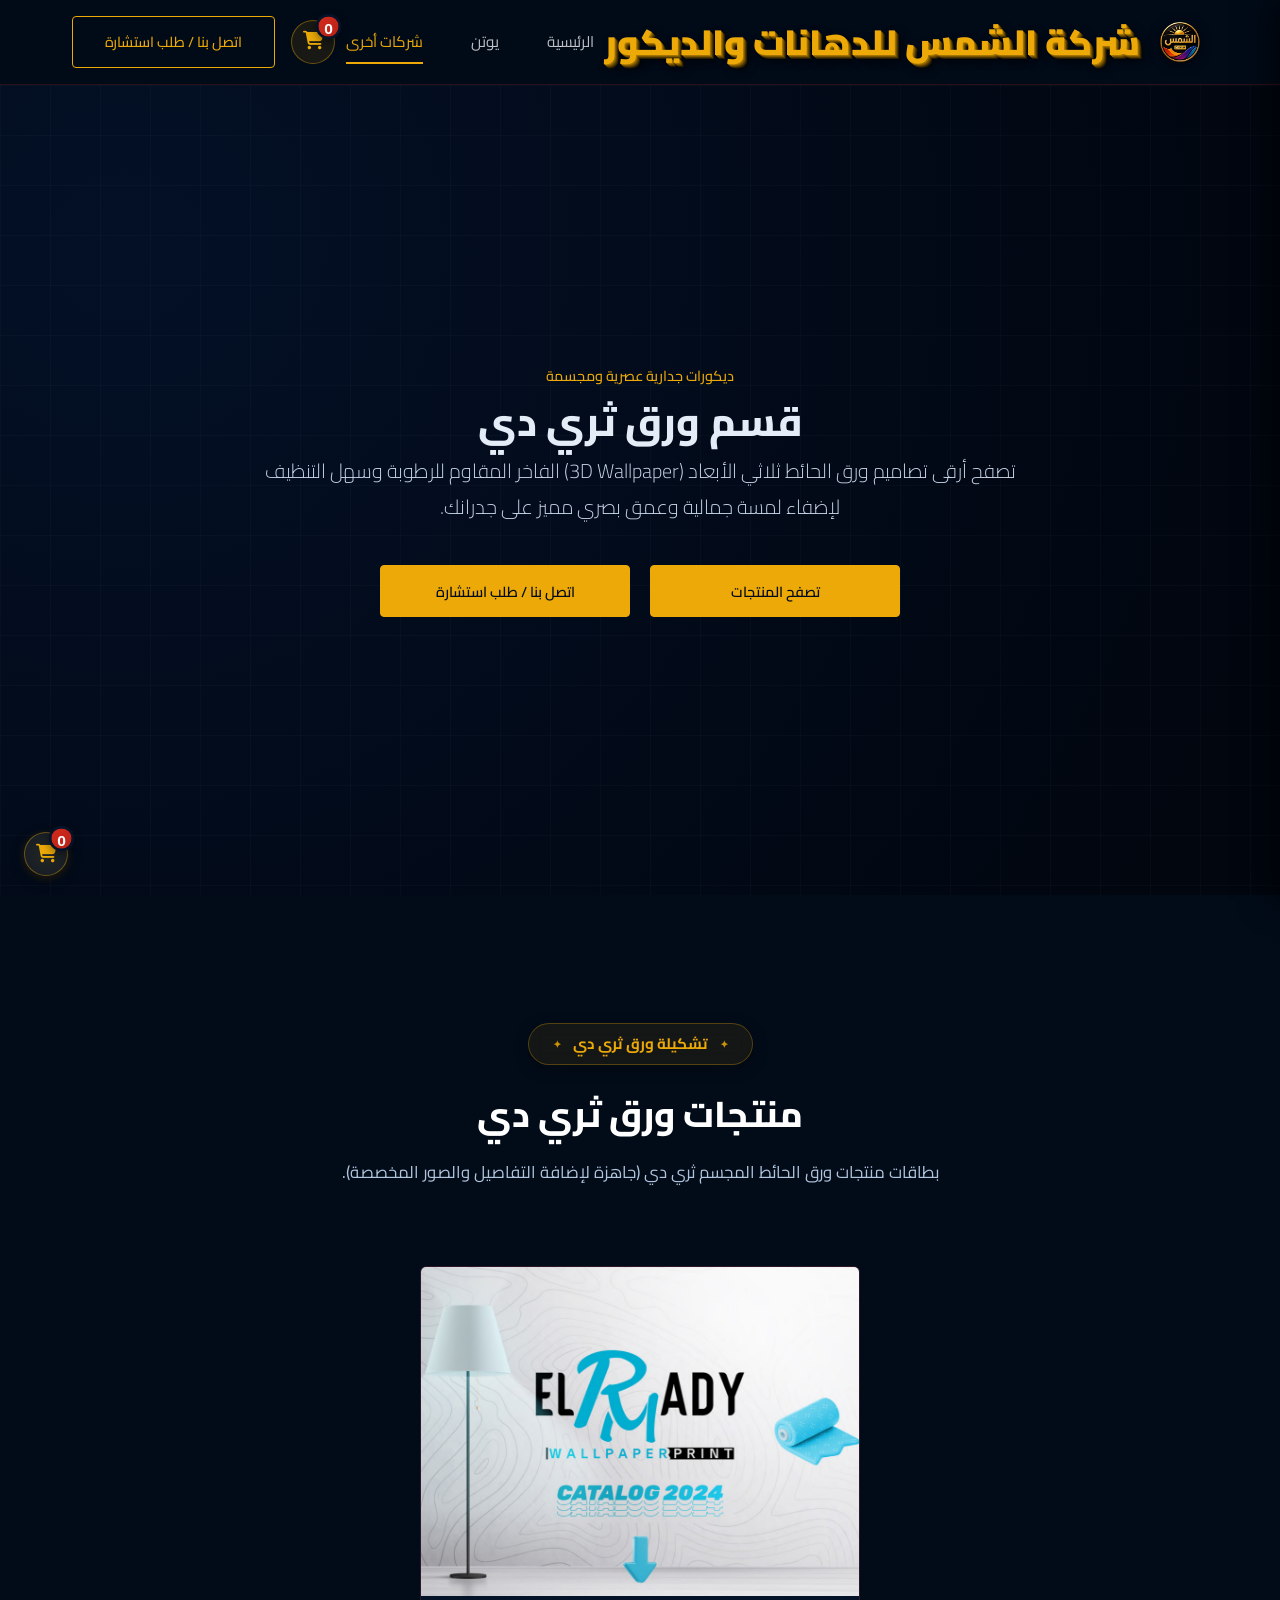
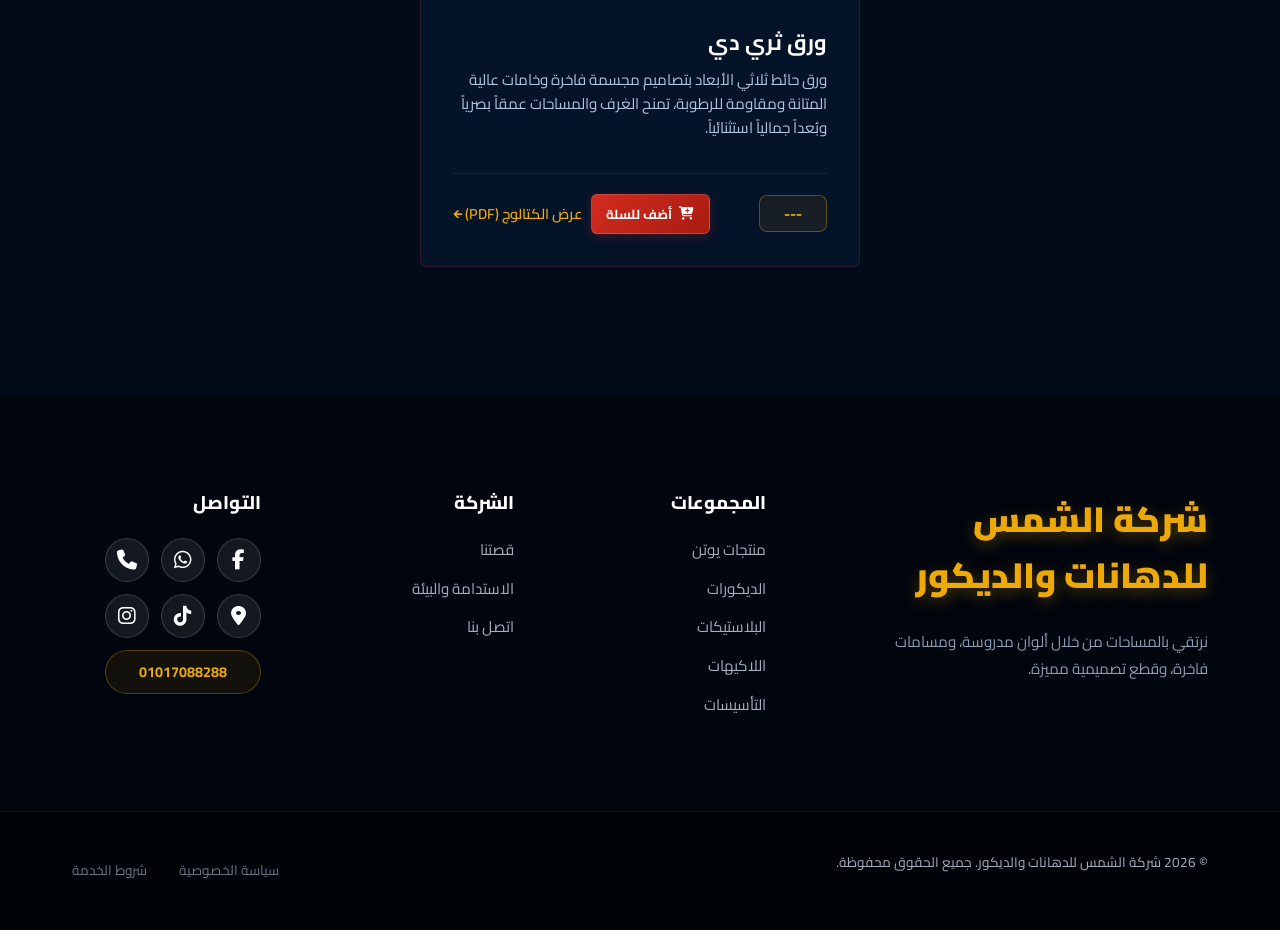
<file: wallpaper-3d.html>
<!DOCTYPE html>
<html lang="ar" dir="rtl">
<head>
  <meta charset="UTF-8">
  <meta name="viewport" content="width=device-width, initial-scale=1.0">
  <title>ورق حائط 3D ثلاثي الأبعاد | شركة الشمس للدهانات والديكور</title>
  <meta name="description" content="استكشف تشكيلة ورق الحائط ثلاثي الأبعاد (3D Wallpaper) الفاخر المقاوم للرطوبة وسهل التنظيف لدى شركة الشمس للدهانات والديكور بتصاميم طبيعية ومودرن.">
  <meta name="keywords" content="ورق حائط 3d, ورق حائط ثلاثي الابعاد, ورق جدران 3d, ديكور ورق حائط, شركة الشمس">
  <meta name="robots" content="index, follow">
  <link rel="canonical" href="https://shamsjotun.github.io/website/wallpaper-3d.html">

  <!-- Favicon -->
  <link rel="icon" type="image/png" href="assets/shams-header-logo.png">
  <link rel="apple-touch-icon" href="assets/shams-header-logo.png">

  <!-- Open Graph / Facebook -->
  <meta property="og:type" content="article">
  <meta property="og:url" content="https://shamsjotun.github.io/website/wallpaper-3d.html">
  <meta property="og:title" content="ورق حائط 3D ثلاثي الأبعاد | شركة الشمس للدهانات والديكور">
  <meta property="og:description" content="تشكيلة ورق الحائط ثلاثي الأبعاد الفاخر المقاوم للرطوبة لدى شركة الشمس للدهانات والديكور.">
  <meta property="og:image" content="https://shamsjotun.github.io/website/assets/shams-hero-logo.png">

  <!-- Font Awesome Icons & Google Fonts for Premium Typography -->
  <link rel="stylesheet" href="https://cdnjs.cloudflare.com/ajax/libs/font-awesome/6.5.1/css/all.min.css">
  <link rel="preconnect" href="https://fonts.googleapis.com">
  <link rel="preconnect" href="https://fonts.gstatic.com" crossorigin>
  <link href="https://fonts.googleapis.com/css2?family=Alexandria:wght@300;400;500&family=Amiri:ital,wght@0,400;0,700;1,400&family=Aref+Ruqaa:wght@400;700&family=Cairo:wght@300;400;500;600;700;800;900&family=Outfit:wght@300;400;500;600;700&family=Tajawal:wght@400;500;700;800;900&family=Playfair+Display:ital,wght@0,400;0,600;0,700;1,400&display=swap" rel="stylesheet">
  <link rel="stylesheet" href="styles.css">
</head>
<body>

  <!-- Header Section -->
  <header class="site-header" data-testid="header">
    <div class="header-container">
      <a href="index.html" class="logo" data-testid="navbar-logo">
        <img src="assets/shams-header-logo.png" id="img-shams-logo-header" alt="شركة الشمس" class="header-company-logo">
        <span>شركة الشمس للدهانات والديكور</span>
      </a>
      <nav class="main-nav" data-testid="navbar-nav">
        <ul class="nav-list">
          <li class="nav-item"><a href="index.html" class="nav-link" data-testid="nav-link-home">الرئيسية</a></li>
          <li class="nav-item"><a href="index.html#jotun-card" class="nav-link" data-testid="nav-link-jotun">يوتن</a></li>
          <li class="nav-item"><a href="index.html#other-companies" class="nav-link active" data-testid="nav-link-other-companies">شركات أخرى</a></li>
        </ul>
      </nav>
      <div class="header-actions">
        <a href="index.html#contact" class="btn btn-outline" data-testid="nav-button-contact">اتصل بنا / طلب استشارة</a>
      </div>
    </div>
  </header>

  <!-- 3D Wallpaper Page Hero Section -->
  <section class="hero wallpaper-page-hero" data-testid="wallpaper-hero-section">
    <div class="hero-overlay"></div>
    <div class="hero-content">
      <span class="hero-tagline" data-testid="wallpaper-hero-tagline">ديكورات جدارية عصرية ومجسمة</span>
      <h1 class="hero-title" data-testid="wallpaper-hero-title">قسم ورق ثري دي</h1>
      <p class="hero-subtitle" data-testid="wallpaper-hero-subtitle">
        تصفح أرقى تصاميم ورق الحائط ثلاثي الأبعاد (3D Wallpaper) الفاخر المقاوم للرطوبة وسهل التنظيف لإضفاء لمسة جمالية وعمق بصري مميز على جدرانك.
      </p>
      <div class="hero-actions-container">
        <a href="#wallpaper-products" class="btn btn-primary" data-testid="wallpaper-hero-cta-button">تصفح المنتجات</a>
        <a href="index.html#contact" class="btn btn-primary" data-testid="wallpaper-hero-contact-button">اتصل بنا / طلب استشارة</a>
      </div>
    </div>
  </section>

  <!-- 3D Wallpaper Products Section -->
  <section id="wallpaper-products" class="showcase-section" data-testid="wallpaper-products-section">
    <div class="container">
      <div class="section-header">
        <span class="section-subtitle">تشكيلة ورق ثري دي</span>
        <h2 class="section-title">منتجات ورق ثري دي</h2>
        <p class="section-description">
          بطاقات منتجات ورق الحائط المجسم ثري دي (جاهزة لإضافة التفاصيل والصور المخصصة).
        </p>
      </div>

      <!-- Centered Single Card Grid for 3D Wallpaper -->
      <div class="product-grid" style="max-width: 440px; margin: 0 auto;" data-testid="wallpaper-products-grid">
        
        <!-- Product 1: 3D Wallpaper -->
        <article class="product-card" onclick="window.location.href='https://drive.google.com/file/d/13UxWbGVMN7yZkNtTS794HVJslWAHRlb7/view?usp=drive_link'" data-testid="wallpaper-product-card-1">
          <div class="product-image-container" data-testid="wallpaper-product-image-container-1">
            <a href="https://drive.google.com/file/d/13UxWbGVMN7yZkNtTS794HVJslWAHRlb7/view?usp=drive_link">
              <img src="assets/wallpaper-3d.png" id="img-wallpaper-product-1" alt="ورق ثري دي" class="product-card-image" data-testid="wallpaper-product-image-1">
            </a>
          </div>
          <div class="product-info">
            <h3 class="product-title" data-testid="wallpaper-product-title-1"><a href="https://drive.google.com/file/d/13UxWbGVMN7yZkNtTS794HVJslWAHRlb7/view?usp=drive_link" style="color: inherit; text-decoration: none;">ورق ثري دي</a></h3>
            <p class="product-desc" data-testid="wallpaper-product-desc-1">
              ورق حائط ثلاثي الأبعاد بتصاميم مجسمة فاخرة وخامات عالية المتانة ومقاومة للرطوبة، تمنح الغرف والمساحات عمقاً بصرياً وبُعداً جمالياً استثنائياً.
            </p>
            <div class="product-footer">
              <span class="product-price-box" data-testid="wallpaper-price-1" onclick="event.stopPropagation(); addToCart('ورق ثري دي', 'assets/wallpaper-3d.png', 'wallpaper-3d-item', '---')" style="cursor: pointer;" title="أضف للسلة">---</span>
              <div class="product-footer-actions">
                <button type="button" class="btn btn-add-to-cart" onclick="event.stopPropagation(); addToCart('ورق ثري دي', 'assets/wallpaper-3d.png', 'wallpaper-3d-item', '---')" data-testid="wallpaper-add-cart-1">
                  <i class="fa-solid fa-cart-plus"></i> أضف للسلة
                </button>
                <a href="https://drive.google.com/file/d/13UxWbGVMN7yZkNtTS794HVJslWAHRlb7/view?usp=drive_link" class="btn btn-text" data-testid="wallpaper-product-button-1">عرض الكتالوج (PDF) ←</a>
              </div>
            </div>
          </div>
        </article>

      </div>
    </div>
  </section>

  <!-- Footer Section -->
  <footer class="site-footer" data-testid="footer">
    <div class="footer-container">
      <div class="footer-brand">
        <a href="index.html" class="footer-logo" data-testid="footer-logo">شركة الشمس للدهانات والديكور</a>
        <p class="footer-tagline">نرتقي بالمساحات من خلال ألوان مدروسة، ومسامات فاخرة، وقطع تصميمية مميزة.</p>
      </div>
      
      <div class="footer-links-group">
        <h4 class="footer-heading">المجموعات</h4>
        <ul class="footer-links">
          <li><a href="jotun.html" data-testid="footer-link-jotun">منتجات يوتن</a></li>
          <li><a href="decorations.html" data-testid="footer-link-decorations">الديكورات</a></li>
          <li><a href="plastics.html" data-testid="footer-link-plastics">البلاستيكات</a></li>
          <li><a href="lacquers.html" data-testid="footer-link-lacquers">اللاكيهات</a></li>
          <li><a href="primers.html" data-testid="footer-link-primers">التأسيسات</a></li>
        </ul>
      </div>

      <div class="footer-links-group">
        <h4 class="footer-heading">الشركة</h4>
        <ul class="footer-links">
          <li><a href="index.html" data-testid="footer-link-about">قصتنا</a></li>
          <li><a href="index.html" data-testid="footer-link-sustainability">الاستدامة والبيئة</a></li>
          <li><a href="index.html#contact" data-testid="footer-link-contact">اتصل بنا</a></li>
        </ul>
      </div>

      <div class="footer-links-group">
        <h4 class="footer-heading">التواصل</h4>
        <div class="footer-social-icons-list" data-testid="footer-social-icons-list">
          <div class="footer-icons-row">
            <a href="tel:+201017088288" class="social-icon-btn phone" title="اتصال تلفوني" data-testid="footer-social-phone">
              <i class="fa-solid fa-phone"></i>
            </a>
            <a href="https://wa.me/201017088288" target="_blank" rel="noopener" class="social-icon-btn whatsapp" title="واتساب" data-testid="footer-social-whatsapp">
              <i class="fa-brands fa-whatsapp"></i>
            </a>
            <a href="https://www.facebook.com/shams.jotun" target="_blank" rel="noopener" class="social-icon-btn facebook" title="فيسبوك" data-testid="footer-social-facebook">
              <i class="fa-brands fa-facebook-f"></i>
            </a>
            <a href="https://www.instagram.com/shamsjotun/" target="_blank" rel="noopener" class="social-icon-btn instagram" title="إنستغرام" data-testid="footer-social-instagram">
              <i class="fa-brands fa-instagram"></i>
            </a>
            <a href="https://www.tiktok.com/@shams.jotun?_r=1&_t=ZS-98oRNRjD4mS" target="_blank" rel="noopener" class="social-icon-btn tiktok" title="تيك توك" data-testid="footer-social-tiktok">
              <i class="fa-brands fa-tiktok"></i>
            </a>
            <a href="https://maps.app.goo.gl/JhyrButeCdhpLR7B8?g_st=ac" target="_blank" rel="noopener" class="social-icon-btn maps" title="خرائط جوجل" data-testid="footer-social-maps">
              <i class="fa-solid fa-location-dot"></i>
            </a>
          </div>
          <a href="tel:+201017088288" class="footer-phone-text" data-testid="footer-phone-text-only">01017088288</a>
        </div>
      </div>
    </div>

    <div class="footer-bottom">
      <div class="footer-bottom-container">
        <p class="copyright" data-testid="footer-copyright">&copy; 2026 شركة الشمس للدهانات والديكور. جميع الحقوق محفوظة.</p>
        <div class="footer-bottom-links">
          <a href="index.html#contact" data-testid="footer-link-privacy">سياسة الخصوصية</a>
          <a href="index.html#contact" data-testid="footer-link-terms">شروط الخدمة</a>
        </div>
      </div>
    </div>
  </footer>

  <script src="script.js"></script>
</body>
</html>
</file>
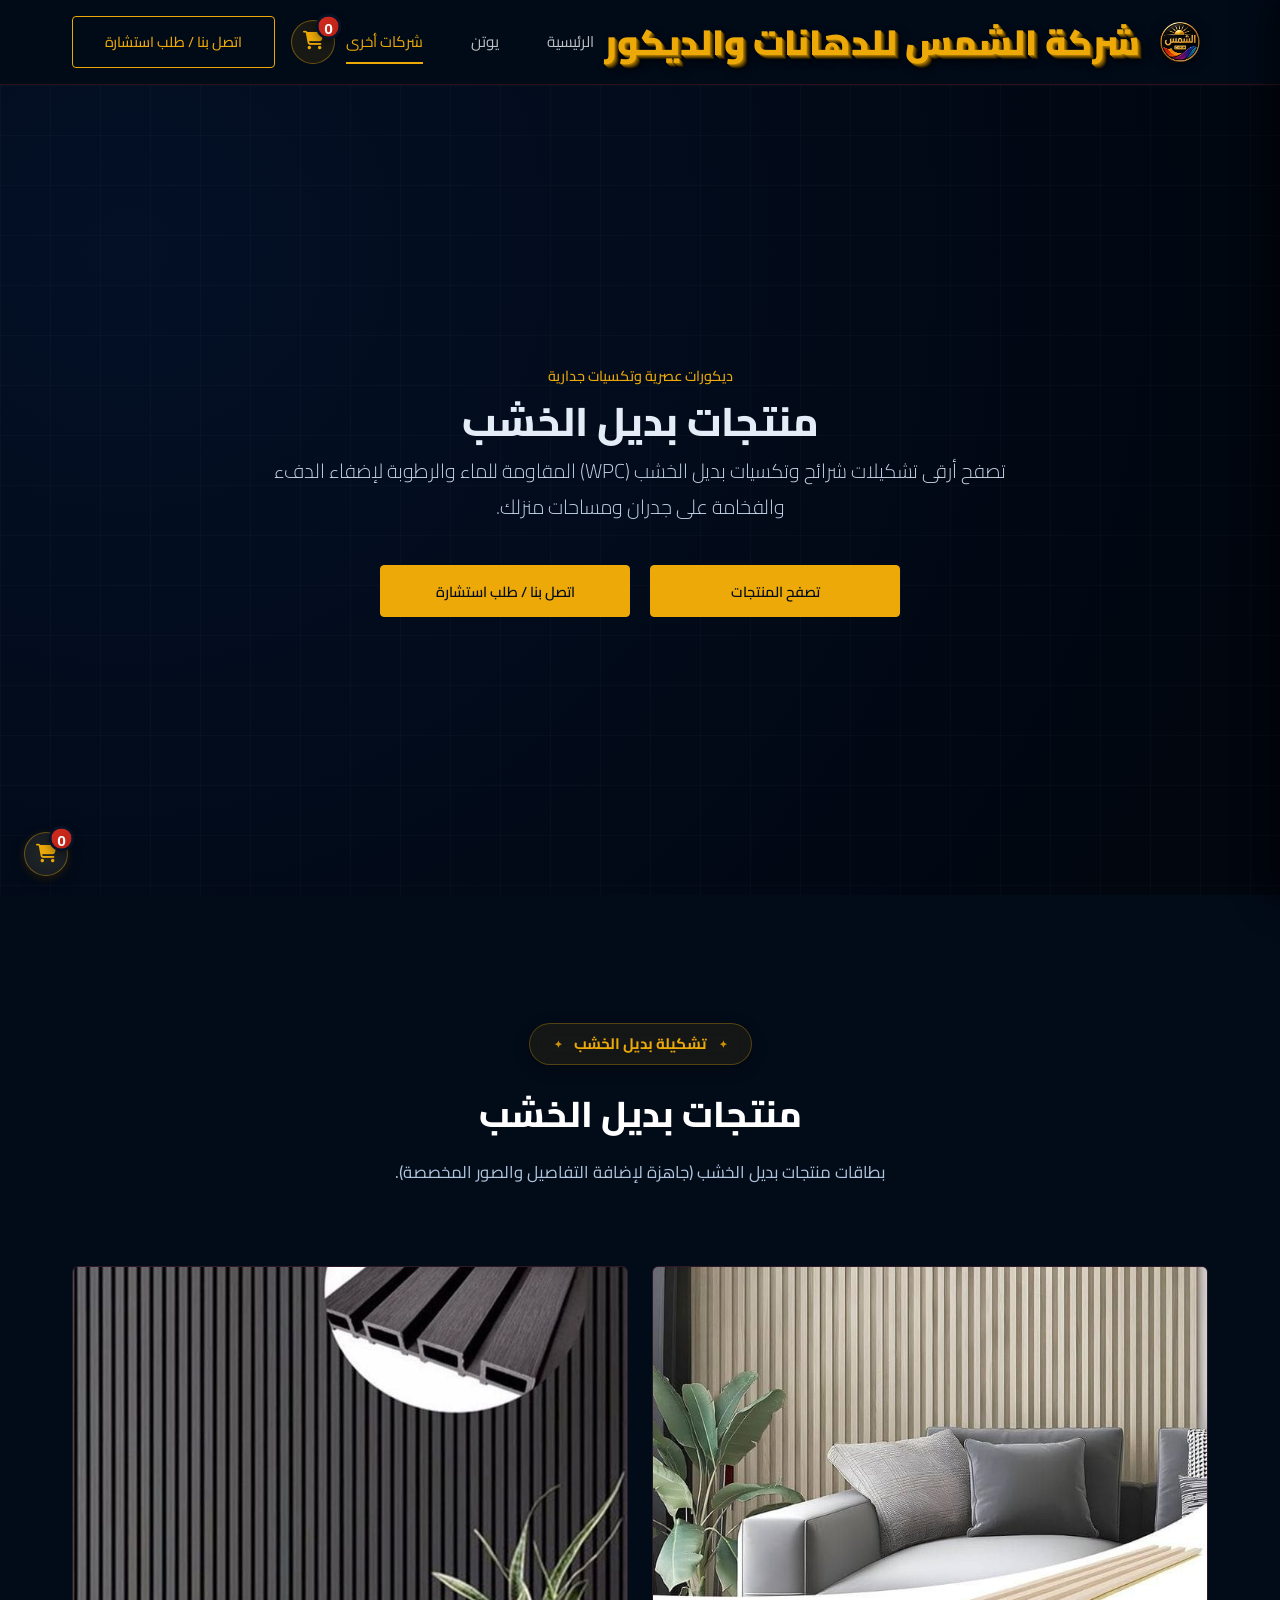
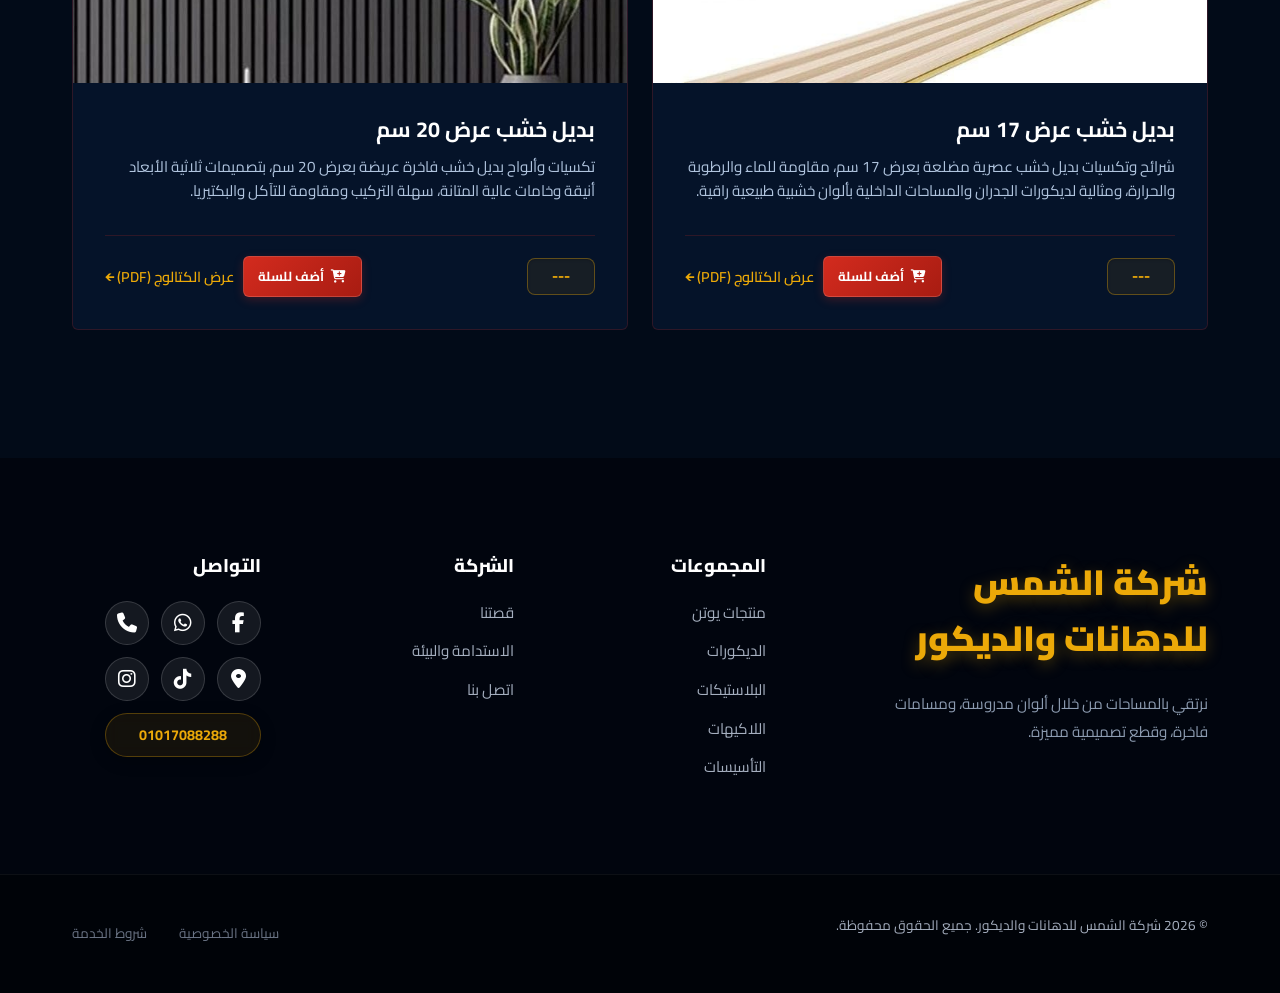
<file: wood-alternatives.html>
<!DOCTYPE html>
<html lang="ar" dir="rtl">
<head>
  <meta charset="UTF-8">
  <meta name="viewport" content="width=device-width, initial-scale=1.0">
  <title>بديل الخشب العصري | شركة الشمس للدهانات والديكور</title>
  <meta name="description" content="استكشف تشكيلة منتجات وتكسيات بديل الخشب الفاخرة المقاومة للماء والرطوبة لدى شركة الشمس للدهانات والديكور بأفضل جودة وأسعار تنافسية.">
  <meta name="keywords" content="بديل خشب, شرائح بديل خشب, تجاليد خشبية, تكسيات حوائط خشب, ديكورات شمس, بديل خشب مصر">
  <meta name="robots" content="index, follow">
  <link rel="canonical" href="https://shamsjotun.github.io/website/wood-alternatives.html">

  <!-- Favicon -->
  <link rel="icon" type="image/png" href="assets/shams-header-logo.png">
  <link rel="apple-touch-icon" href="assets/shams-header-logo.png">

  <!-- Open Graph / Facebook -->
  <meta property="og:type" content="article">
  <meta property="og:url" content="https://shamsjotun.github.io/website/wood-alternatives.html">
  <meta property="og:title" content="بديل الخشب العصري | شركة الشمس للدهانات والديكور">
  <meta property="og:description" content="تشكيلة منتجات وتكسيات بديل الخشب الفاخرة لدى شركة الشمس للدهانات والديكور.">
  <meta property="og:image" content="https://shamsjotun.github.io/website/assets/shams-hero-logo.png">

  <!-- Font Awesome Icons & Google Fonts for Premium Typography -->
  <link rel="stylesheet" href="https://cdnjs.cloudflare.com/ajax/libs/font-awesome/6.5.1/css/all.min.css">
  <link rel="preconnect" href="https://fonts.googleapis.com">
  <link rel="preconnect" href="https://fonts.gstatic.com" crossorigin>
  <link href="https://fonts.googleapis.com/css2?family=Alexandria:wght@300;400;500&family=Amiri:ital,wght@0,400;0,700;1,400&family=Aref+Ruqaa:wght@400;700&family=Cairo:wght@300;400;500;600;700;800;900&family=Outfit:wght@300;400;500;600;700&family=Tajawal:wght@400;500;700;800;900&family=Playfair+Display:ital,wght@0,400;0,600;0,700;1,400&display=swap" rel="stylesheet">
  <link rel="stylesheet" href="styles.css">
</head>
<body>

  <!-- Header Section -->
  <header class="site-header" data-testid="header">
    <div class="header-container">
      <a href="index.html" class="logo" data-testid="navbar-logo">
        <img src="assets/shams-header-logo.png" id="img-shams-logo-header" alt="شركة الشمس" class="header-company-logo">
        <span>شركة الشمس للدهانات والديكور</span>
      </a>
      <nav class="main-nav" data-testid="navbar-nav">
        <ul class="nav-list">
          <li class="nav-item"><a href="index.html" class="nav-link" data-testid="nav-link-home">الرئيسية</a></li>
          <li class="nav-item"><a href="index.html#jotun-card" class="nav-link" data-testid="nav-link-jotun">يوتن</a></li>
          <li class="nav-item"><a href="index.html#other-companies" class="nav-link active" data-testid="nav-link-other-companies">شركات أخرى</a></li>
        </ul>
      </nav>
      <div class="header-actions">
        <a href="index.html#contact" class="btn btn-outline" data-testid="nav-button-contact">اتصل بنا / طلب استشارة</a>
      </div>
    </div>
  </header>

  <!-- Wood Alternatives Page Hero Section -->
  <section class="hero wood-page-hero" data-testid="wood-hero-section">
    <div class="hero-overlay"></div>
    <div class="hero-content">
      <span class="hero-tagline" data-testid="wood-hero-tagline">ديكورات عصرية وتكسيات جدارية</span>
      <h1 class="hero-title" data-testid="wood-hero-title">منتجات بديل الخشب</h1>
      <p class="hero-subtitle" data-testid="wood-hero-subtitle">
        تصفح أرقى تشكيلات شرائح وتكسيات بديل الخشب (WPC) المقاومة للماء والرطوبة لإضفاء الدفء والفخامة على جدران ومساحات منزلك.
      </p>
      <div class="hero-actions-container">
        <a href="#wood-products" class="btn btn-primary" data-testid="wood-hero-cta-button">تصفح المنتجات</a>
        <a href="index.html#contact" class="btn btn-primary" data-testid="wood-hero-contact-button">اتصل بنا / طلب استشارة</a>
      </div>
    </div>
  </section>

  <!-- Wood Alternatives Products Section -->
  <section id="wood-products" class="showcase-section" data-testid="wood-products-section">
    <div class="container">
      <div class="section-header">
        <span class="section-subtitle">تشكيلة بديل الخشب</span>
        <h2 class="section-title">منتجات بديل الخشب</h2>
        <p class="section-description">
          بطاقات منتجات بديل الخشب (جاهزة لإضافة التفاصيل والصور المخصصة).
        </p>
      </div>

      <!-- CSS Grid 2 Cards for Wood Alternative Products -->
      <div class="product-grid" data-testid="wood-products-grid">
        
        <!-- Product 1: Wood Alternative 17 cm -->
        <article class="product-card" onclick="window.location.href='https://drive.google.com/file/d/1eHqcPHr5iRfkGZ-MdXXKY7A2UDsyf5kW/view?usp=drive_link'" data-testid="wood-product-card-1">
          <div class="product-image-container" data-testid="wood-product-image-container-1">
            <a href="https://drive.google.com/file/d/1eHqcPHr5iRfkGZ-MdXXKY7A2UDsyf5kW/view?usp=drive_link">
              <img src="assets/wood-17cm.png" id="img-wood-product-1" alt="بديل خشب عرض 17 سم" class="product-card-image" data-testid="wood-product-image-1">
            </a>
          </div>
          <div class="product-info">
            <h3 class="product-title" data-testid="wood-product-title-1"><a href="https://drive.google.com/file/d/1eHqcPHr5iRfkGZ-MdXXKY7A2UDsyf5kW/view?usp=drive_link" style="color: inherit; text-decoration: none;">بديل خشب عرض 17 سم</a></h3>
            <p class="product-desc" data-testid="wood-product-desc-1">
              شرائح وتكسيات بديل خشب عصرية مضلعة بعرض 17 سم، مقاومة للماء والرطوبة والحرارة، ومثالية لديكورات الجدران والمساحات الداخلية بألوان خشبية طبيعية راقية.
            </p>
            <div class="product-footer">
              <span class="product-price-box" data-testid="wood-price-1" onclick="event.stopPropagation(); addToCart('بديل خشب عرض 17 سم', 'assets/wood-17cm.png', 'wood-17cm', '---')" style="cursor: pointer;" title="أضف للسلة">---</span>
              <div class="product-footer-actions">
                <button type="button" class="btn btn-add-to-cart" onclick="event.stopPropagation(); addToCart('بديل خشب عرض 17 سم', 'assets/wood-17cm.png', 'wood-17cm', '---')" data-testid="wood-add-cart-1">
                  <i class="fa-solid fa-cart-plus"></i> أضف للسلة
                </button>
                <a href="https://drive.google.com/file/d/1eHqcPHr5iRfkGZ-MdXXKY7A2UDsyf5kW/view?usp=drive_link" class="btn btn-text" data-testid="wood-product-button-1">عرض الكتالوج (PDF) ←</a>
              </div>
            </div>
          </div>
        </article>

        <!-- Product 2: Wood Alternative 20 cm -->
        <article class="product-card" onclick="window.location.href='https://drive.google.com/file/d/1J7l89A3WjMzYboGnFMRhpgSEBLV_RAWp/view?usp=drive_link'" data-testid="wood-product-card-2">
          <div class="product-image-container" data-testid="wood-product-image-container-2">
            <a href="https://drive.google.com/file/d/1J7l89A3WjMzYboGnFMRhpgSEBLV_RAWp/view?usp=drive_link">
              <img src="assets/wood-20cm.png" id="img-wood-product-2" alt="بديل خشب عرض 20 سم" class="product-card-image" data-testid="wood-product-image-2">
            </a>
          </div>
          <div class="product-info">
            <h3 class="product-title" data-testid="wood-product-title-2"><a href="https://drive.google.com/file/d/1J7l89A3WjMzYboGnFMRhpgSEBLV_RAWp/view?usp=drive_link" style="color: inherit; text-decoration: none;">بديل خشب عرض 20 سم</a></h3>
            <p class="product-desc" data-testid="wood-product-desc-2">
              تكسيات وألواح بديل خشب فاخرة عريضة بعرض 20 سم، بتصميمات ثلاثية الأبعاد أنيقة وخامات عالية المتانة، سهلة التركيب ومقاومة للتآكل والبكتيريا.
            </p>
            <div class="product-footer">
              <span class="product-price-box" data-testid="wood-price-2" onclick="event.stopPropagation(); addToCart('بديل خشب عرض 20 سم', 'assets/wood-20cm.png', 'wood-20cm', '---')" style="cursor: pointer;" title="أضف للسلة">---</span>
              <div class="product-footer-actions">
                <button type="button" class="btn btn-add-to-cart" onclick="event.stopPropagation(); addToCart('بديل خشب عرض 20 سم', 'assets/wood-20cm.png', 'wood-20cm', '---')" data-testid="wood-add-cart-2">
                  <i class="fa-solid fa-cart-plus"></i> أضف للسلة
                </button>
                <a href="https://drive.google.com/file/d/1J7l89A3WjMzYboGnFMRhpgSEBLV_RAWp/view?usp=drive_link" class="btn btn-text" data-testid="wood-product-button-2">عرض الكتالوج (PDF) ←</a>
              </div>
            </div>
          </div>
        </article>

      </div>
    </div>
  </section>

  <!-- Footer Section -->
  <footer class="site-footer" data-testid="footer">
    <div class="footer-container">
      <div class="footer-brand">
        <a href="index.html" class="footer-logo" data-testid="footer-logo">شركة الشمس للدهانات والديكور</a>
        <p class="footer-tagline">نرتقي بالمساحات من خلال ألوان مدروسة، ومسامات فاخرة، وقطع تصميمية مميزة.</p>
      </div>
      
      <div class="footer-links-group">
        <h4 class="footer-heading">المجموعات</h4>
        <ul class="footer-links">
          <li><a href="jotun.html" data-testid="footer-link-jotun">منتجات يوتن</a></li>
          <li><a href="decorations.html" data-testid="footer-link-decorations">الديكورات</a></li>
          <li><a href="plastics.html" data-testid="footer-link-plastics">البلاستيكات</a></li>
          <li><a href="lacquers.html" data-testid="footer-link-lacquers">اللاكيهات</a></li>
          <li><a href="primers.html" data-testid="footer-link-primers">التأسيسات</a></li>
        </ul>
      </div>

      <div class="footer-links-group">
        <h4 class="footer-heading">الشركة</h4>
        <ul class="footer-links">
          <li><a href="index.html" data-testid="footer-link-about">قصتنا</a></li>
          <li><a href="index.html" data-testid="footer-link-sustainability">الاستدامة والبيئة</a></li>
          <li><a href="index.html#contact" data-testid="footer-link-contact">اتصل بنا</a></li>
        </ul>
      </div>

      <div class="footer-links-group">
        <h4 class="footer-heading">التواصل</h4>
        <div class="footer-social-icons-list" data-testid="footer-social-icons-list">
          <div class="footer-icons-row">
            <a href="tel:+201017088288" class="social-icon-btn phone" title="اتصال تلفوني" data-testid="footer-social-phone">
              <i class="fa-solid fa-phone"></i>
            </a>
            <a href="https://wa.me/201017088288" target="_blank" rel="noopener" class="social-icon-btn whatsapp" title="واتساب" data-testid="footer-social-whatsapp">
              <i class="fa-brands fa-whatsapp"></i>
            </a>
            <a href="https://www.facebook.com/shams.jotun" target="_blank" rel="noopener" class="social-icon-btn facebook" title="فيسبوك" data-testid="footer-social-facebook">
              <i class="fa-brands fa-facebook-f"></i>
            </a>
            <a href="https://www.instagram.com/shamsjotun/" target="_blank" rel="noopener" class="social-icon-btn instagram" title="إنستغرام" data-testid="footer-social-instagram">
              <i class="fa-brands fa-instagram"></i>
            </a>
            <a href="https://www.tiktok.com/@shams.jotun?_r=1&_t=ZS-98oRNRjD4mS" target="_blank" rel="noopener" class="social-icon-btn tiktok" title="تيك توك" data-testid="footer-social-tiktok">
              <i class="fa-brands fa-tiktok"></i>
            </a>
            <a href="https://maps.app.goo.gl/JhyrButeCdhpLR7B8?g_st=ac" target="_blank" rel="noopener" class="social-icon-btn maps" title="خرائط جوجل" data-testid="footer-social-maps">
              <i class="fa-solid fa-location-dot"></i>
            </a>
          </div>
          <div class="footer-phone-row" data-testid="footer-phone-row">
            <a href="tel:+201017088288" class="footer-phone-text" data-testid="footer-phone-text-only">01017088288</a>
          </div>
        </div>
      </div>
    </div>
    
    <div class="footer-bottom">
      <div class="footer-bottom-container">
        <p class="copyright" data-testid="footer-copyright">&copy; 2026 شركة الشمس للدهانات والديكور. جميع الحقوق محفوظة.</p>
        <div class="footer-bottom-links">
          <a href="index.html#contact" data-testid="footer-link-privacy">سياسة الخصوصية</a>
          <a href="index.html#contact" data-testid="footer-link-terms">شروط الخدمة</a>
        </div>
      </div>
    </div>
  </footer>

  <script src="script.js" defer></script>
</body>
</html>
</file>
<file: styles.css>
/* ==========================================================================
   Shams Premium Paint & Decoration Showcase - Styles
   ========================================================================== */

/* --- Custom Properties (Design System) --- */
:root {
  /* Specific Color Scheme Variables */
  --bg-color: #020b18;
  --primary-accent: #eca908;
  --secondary-accent: #d32b1e;
  --text-main: #ffffff;

  /* Placeholder Background Variable */
  --placeholder-bg: #04142a;

  /* Fonts */
  --font-family-body: 'Cairo', 'Outfit', sans-serif;
  --font-family-title: 'Cairo', 'Tajawal', 'Alexandria', sans-serif;

  /* Layout and Spacing */
  --container-width: 1200px;
  --container-narrow: 650px;
  --header-height: 85px;
  --transition-smooth: all 0.4s cubic-bezier(0.16, 1, 0.3, 1);
  --shadow-subtle: 0 4px 20px rgba(0, 0, 0, 0.15);
  --shadow-hover: 0 20px 40px rgba(0, 0, 0, 0.3);
}

/* --- Base & Reset Rules --- */
*, *::before, *::after {
  box-sizing: border-box;
  margin: 0;
  padding: 0;
}

html {
  font-size: 16px;
  scroll-behavior: smooth;
  scroll-padding-top: 100px;
  -webkit-font-smoothing: antialiased;
  -moz-osx-font-smoothing: grayscale;
}

body {
  font-family: var(--font-family-body);
  background-color: var(--bg-color);
  color: var(--text-main);
  line-height: 1.6;
  overflow-x: hidden;
}

/* --- Layout Components --- */
.container {
  width: 100%;
  max-width: var(--container-width);
  margin: 0 auto;
  padding: 0 2rem;
}

.container-narrow {
  width: 100%;
  max-width: var(--container-narrow);
  margin: 0 auto;
  padding: 0 1.5rem;
}

/* --- Typography --- */
h1, h2, h3, h4 {
  font-family: var(--font-family-title);
  font-weight: 700;
  line-height: 1.25;
  color: var(--text-main);
}

p {
  margin-bottom: 1rem;
}

/* --- Button System --- */
.btn {
  display: inline-flex;
  align-items: center;
  justify-content: center;
  font-family: var(--font-family-body);
  font-weight: 500;
  font-size: 0.9rem;
  letter-spacing: 0.05em;
  text-transform: uppercase;
  text-decoration: none;
  padding: 0.85rem 2rem;
  border-radius: 4px;
  cursor: pointer;
  transition: var(--transition-smooth);
}

.btn-primary {
  background-color: var(--primary-accent);
  color: var(--bg-color); /* Dark deep blue for contrast against gold */
  border: 1px solid var(--primary-accent);
  font-weight: 600;
}

.btn-primary:hover {
  background-color: #ffffff;
  border-color: #ffffff;
  color: var(--bg-color);
  transform: translateY(-2px);
  box-shadow: 0 10px 20px rgba(236, 169, 8, 0.25);
}

.btn-outline {
  background-color: transparent;
  color: var(--primary-accent);
  border: 1px solid var(--primary-accent);
}

.btn-outline:hover {
  background-color: var(--primary-accent);
  color: var(--bg-color);
  transform: translateY(-2px);
}

.btn-text {
  background: transparent;
  border: none;
  color: var(--primary-accent); /* Yellow/Gold for action buttons */
  font-weight: 600;
  font-size: 0.9rem;
  padding: 0;
  text-transform: none;
  letter-spacing: 0;
  position: relative;
  text-decoration: none;
}

.btn-text::after {
  content: '';
  position: absolute;
  bottom: -2px;
  left: 0;
  width: 100%;
  height: 1.5px;
  background-color: var(--primary-accent);
  transform: scaleX(0);
  transform-origin: right;
  transition: transform 0.3s ease;
}

.btn-text:hover {
  color: #ffffff; /* White on hover */
}

.btn-text:hover::after {
  background-color: #ffffff;
  transform: scaleX(1);
  transform-origin: left;
}

.btn-block {
  display: flex;
  width: 100%;
}

/* --- Header & Navigation --- */
.site-header {
  position: fixed;
  top: 0;
  left: 0;
  width: 100%;
  height: var(--header-height);
  background-color: rgba(2, 11, 24, 0.94); /* Deep midnight obsidian translucency */
  backdrop-filter: blur(12px);
  -webkit-backdrop-filter: blur(12px);
  border-bottom: 1px solid rgba(211, 43, 30, 0.2); /* Red accent border line */
  z-index: 1000;
  transition: var(--transition-smooth);
}

.header-container {
  max-width: var(--container-width);
  height: 100%;
  margin: 0 auto;
  display: flex;
  align-items: center;
  justify-content: space-between;
  padding: 0 2rem;
}

.logo {
  display: inline-flex;
  align-items: center;
  gap: 0.75rem;
  font-family: var(--font-family-body);
  font-size: 2.2rem;
  font-weight: 900;
  text-decoration: none;
  color: var(--primary-accent); /* Vibrant gold */
  letter-spacing: normal;
  white-space: nowrap;
  text-shadow: 
    1px 1px 0px #a47402,
    2px 2px 0px #7a5601,
    3px 3px 0px #523901,
    4px 4px 0px #2a1d00,
    5px 5px 10px rgba(0, 0, 0, 0.85);
  transition: var(--transition-smooth);
}

.header-company-logo {
  height: 56px;
  width: auto;
  object-fit: contain;
  filter: drop-shadow(0 2px 6px rgba(0, 0, 0, 0.6));
  transition: var(--transition-smooth);
}

.logo:hover .header-company-logo {
  transform: scale(1.08);
  filter: drop-shadow(0 4px 10px rgba(236, 169, 8, 0.5));
}

.logo:hover {
  color: #ffffff;
  text-shadow: 
    1px 1px 0px #c48e06,
    2px 2px 0px #946903,
    3px 3px 0px #694a02,
    4px 4px 0px #3e2b01,
    5px 5px 12px rgba(0, 0, 0, 0.95);
}

.logo-dot {
  color: var(--secondary-accent); /* Red dot */
}

.main-nav {
  display: flex;
}

.nav-list {
  display: flex;
  list-style: none;
  gap: 3rem;
}

.nav-link {
  text-decoration: none;
  color: rgba(255, 255, 255, 0.75); /* White with slight opacity */
  font-weight: 400;
  font-size: 0.95rem;
  letter-spacing: 0.05em;
  text-transform: uppercase;
  transition: var(--transition-smooth);
  padding: 0.5rem 0;
  position: relative;
}

.nav-link:hover, .nav-link.active {
  color: var(--primary-accent); /* Gold on active/hover */
}

.nav-link::after {
  content: '';
  position: absolute;
  bottom: 0;
  left: 0;
  width: 100%;
  height: 2px;
  background-color: var(--primary-accent); /* Gold underline */
  transform: scaleX(0);
  transition: transform 0.3s ease;
}

.nav-link.active::after, .nav-link:hover::after {
  transform: scaleX(1);
}

/* --- Hero Section --- */
.hero {
  position: relative;
  min-height: 90vh;
  margin-top: var(--header-height);
  display: flex;
  align-items: center;
  justify-content: center;
  padding: 4rem 2rem;
  /* Dark artistic mesh gradient using deep blue, red, and gold */
  background: 
    radial-gradient(circle at 10% 20%, rgba(3, 16, 38, 0.98) 0%, rgba(1, 6, 15, 1) 90%),
    radial-gradient(circle at 85% 20%, rgba(211, 43, 30, 0.12) 0%, transparent 45%),
    radial-gradient(circle at 90% 80%, rgba(236, 169, 8, 0.1) 0%, transparent 40%);
  color: var(--text-main);
  text-align: center;
  overflow: hidden;
}

.hero-overlay {
  position: absolute;
  top: 0;
  left: 0;
  width: 100%;
  height: 100%;
  /* Canvas textured grid overlay */
  background-image: 
    linear-gradient(rgba(255, 255, 255, 0.02) 1px, transparent 1px),
    linear-gradient(90deg, rgba(255, 255, 255, 0.02) 1px, transparent 1px);
  background-size: 50px 50px;
  pointer-events: none;
}

.hero-content {
  position: relative;
  max-width: 800px;
  z-index: 10;
  animation: fadeInUp 1s cubic-bezier(0.16, 1, 0.3, 1);
}

.hero-brand-header-flex {
  display: flex;
  align-items: center;
  gap: 2.5rem;
  margin-bottom: 0.75rem;
}

.hero-brand-text-group {
  flex: 1;
  display: flex;
  flex-direction: column;
  align-items: center;
  text-align: center;
}

.hero-company-logo {
  max-height: 320px;
  width: auto;
  flex-shrink: 0;
  object-fit: contain;
  filter: drop-shadow(0 12px 35px rgba(0, 0, 0, 0.7));
  transition: var(--transition-smooth);
}

.hero-company-logo:hover {
  transform: scale(1.05);
  filter: drop-shadow(0 18px 40px rgba(236, 169, 8, 0.55));
}

.hero-tagline {
  display: inline-block;
  font-size: 0.9rem;
  text-transform: uppercase;
  letter-spacing: 0.25em;
  color: var(--primary-accent); /* Gold tagline */
  margin-bottom: 0.5rem;
  font-weight: 500;
}

.hero-title {
  font-family: var(--font-family-title);
  font-size: clamp(1.75rem, 3.2vw, 2.5rem);
  font-weight: 800;
  line-height: 1.35;
  color: #e4ecf7;
  margin-bottom: 0.25rem;
}

.hero-subtitle {
  font-size: clamp(1rem, 2vw, 1.25rem);
  color: #c4d3e6; /* Lighter slate blue */
  margin-bottom: 2.5rem;
  line-height: 1.8;
  font-weight: 300;
}

.hero-actions-container {
  display: flex !important;
  flex-direction: row !important;
  flex-wrap: nowrap !important;
  justify-content: center !important;
  align-items: center !important;
  gap: clamp(0.5rem, 2vw, 1.25rem) !important;
  width: 100% !important;
  max-width: 520px !important;
  margin: 0 auto !important;
}

.hero-actions-container .btn {
  flex: 1 1 0 !important;
  min-width: 0 !important;
  width: auto !important;
  white-space: nowrap !important;
  text-align: center !important;
  justify-content: center !important;
  box-sizing: border-box !important;
}

/* --- Section Formatting --- */
.showcase-section, .contact-section {
  padding: 8rem 0;
}

.section-header {
  margin-bottom: 5rem;
  text-align: center;
}

.section-subtitle {
  display: inline-flex;
  align-items: center;
  justify-content: center;
  gap: 0.75rem;
  font-family: var(--font-family-body);
  font-size: 0.95rem;
  letter-spacing: 0.08em;
  color: var(--primary-accent); /* Warm Gold accent */
  background-color: rgba(236, 169, 8, 0.08); /* Gold glassmorphism tint */
  border: 1px solid rgba(236, 169, 8, 0.3);
  padding: 0.45rem 1.5rem;
  height: 42px;
  box-sizing: border-box;
  border-radius: 30px;
  margin-bottom: 1.5rem;
  font-weight: 700;
  box-shadow: 0 4px 15px rgba(0, 0, 0, 0.25);
  backdrop-filter: blur(8px);
  -webkit-backdrop-filter: blur(8px);
}

.section-subtitle::before,
.section-subtitle::after {
  content: '✦';
  font-size: 0.65rem;
  color: var(--primary-accent);
  opacity: 0.85;
}

.section-title {
  font-family: 'Cairo', 'Tajawal', sans-serif !important;
  font-size: clamp(1.65rem, 2.8vw, 2.25rem);
  font-weight: 800;
  line-height: 1.4;
  color: var(--text-main);
  margin-bottom: 1.25rem;
}

.section-description {
  max-width: 600px;
  margin: 0 auto;
  color: #b0c4de;
  font-size: 1.05rem;
}

.text-center {
  text-align: center;
}

/* --- Product Showcase Grid & Cards --- */
.product-grid {
  display: grid;
  grid-template-columns: repeat(auto-fit, minmax(250px, 1fr));
  gap: 2.5rem 1.5rem;
}

.grid-3-cols {
  grid-template-columns: repeat(3, 1fr);
  margin-bottom: 2.5rem;
}

.grid-4-cols {
  grid-template-columns: repeat(4, 1fr);
}

/* --- Homepage Product Showcase Grid (Row 1: Jotun & Decorations, Row 2: Plastics, Lacquers, Primers) --- */
@media (min-width: 769px) {
  .home-showcase-grid {
    grid-template-columns: repeat(6, 1fr);
    gap: 2.5rem 1.5rem;
  }

  .home-showcase-grid > .product-card:nth-child(1),
  .home-showcase-grid > .product-card:nth-child(2) {
    grid-column: span 3;
  }

  .home-showcase-grid > .product-card:nth-child(3),
  .home-showcase-grid > .product-card:nth-child(4),
  .home-showcase-grid > .product-card:nth-child(5) {
    grid-column: span 2;
  }
}

@media (min-width: 769px) and (max-width: 991px) {
  .home-showcase-grid {
    gap: 1.5rem 1rem;
  }
  .home-showcase-grid .product-info {
    padding: 1.25rem;
  }
}

.product-card {
  background-color: #051329; /* Deep sleek dark card background */
  border: 1px solid rgba(211, 43, 30, 0.2); /* Subtle red accent border */
  border-radius: 6px;
  overflow: hidden;
  display: flex;
  flex-direction: column;
  cursor: pointer;
  transition: var(--transition-smooth);
}

.product-card-featured {
  grid-column: 1 / -1;
}

.product-card:hover {
  transform: translateY(-8px);
  box-shadow: var(--shadow-hover);
  border-color: rgba(211, 43, 30, 0.7); /* Stronger red accent border on hover */
}

.product-image-container {
  position: relative;
  width: 100%;
  aspect-ratio: 4 / 3; /* Fixed aspect ratio to reserve space precisely */
  overflow: hidden;
  background-color: var(--placeholder-bg);
}

.product-image-container-featured {
  aspect-ratio: 21 / 9;
}

.product-card-image {
  width: 100%;
  height: 100%;
  object-fit: cover;
  display: block;
  transition: var(--transition-smooth);
}

.product-card:hover .product-card-image {
  transform: scale(1.05);
}

/* Empty divs as visual placeholders styled with solid premium gradients */
.product-image-placeholder {
  width: 100%;
  height: 100%;
  display: flex;
  align-items: flex-end;
  justify-content: flex-start;
  padding: 1.25rem;
  transition: var(--transition-smooth);
}

.product-card:hover .product-image-placeholder {
  transform: scale(1.04);
}

/* Muted, dark background variations that blend well with deep blue background */
.color-featured {
  background: 
    radial-gradient(circle at 20% 50%, rgba(4, 20, 48, 0.9) 0%, transparent 60%),
    radial-gradient(circle at 50% 50%, rgba(10, 15, 28, 0.9) 0%, transparent 70%),
    radial-gradient(circle at 80% 50%, rgba(5, 18, 42, 0.9) 0%, transparent 60%),
    #020a17;
}

/* --- Jotun Featured Card Styling --- */
.jotun-featured-placeholder {
  display: flex;
  align-items: center;
  justify-content: center;
  position: relative;
  overflow: hidden;
  padding: 0.75rem;
  width: 100%;
  height: 100%;
  background: 
    radial-gradient(circle at 50% 50%, rgba(236, 169, 8, 0.2) 0%, transparent 70%),
    radial-gradient(circle at 10% 20%, rgba(3, 16, 38, 0.98) 0%, rgba(1, 6, 15, 1) 90%);
}

.jotun-logo-wrapper {
  display: flex;
  align-items: center;
  justify-content: center;
  width: 100%;
  height: 100%;
  z-index: 2;
  transition: var(--transition-smooth);
}

.jotun-image-logo {
  width: 95%;
  height: 90%;
  max-width: 95%;
  max-height: 90%;
  object-fit: contain;
  filter: drop-shadow(0 8px 24px rgba(0, 0, 0, 0.6));
  transition: var(--transition-smooth);
}

.jotun-logo-desktop {
  display: block;
}

.jotun-logo-mobile {
  display: none;
}

#jotun-card:hover .jotun-image-logo,
.product-card-featured:hover .jotun-image-logo {
  transform: scale(1.04);
}

.jotun-hero-logo {
  max-height: 280px;
  width: auto;
  flex-shrink: 0;
  object-fit: contain;
  filter: drop-shadow(0 12px 35px rgba(0, 0, 0, 0.7));
  transition: var(--transition-smooth);
}

.jotun-hero-logo:hover {
  transform: scale(1.05);
  filter: drop-shadow(0 18px 40px rgba(236, 169, 8, 0.55));
}

.jotun-brand-text {
  display: flex;
  flex-direction: column;
  align-items: center;
  text-align: center;
  gap: 0.2rem;
}

.jotun-name-ar {
  font-family: var(--font-family-title);
  font-size: 1.7rem;
  font-weight: 700;
  color: #ffffff;
  text-shadow: 0 4px 15px rgba(0, 0, 0, 0.6);
}

.jotun-name-en {
  font-family: 'Outfit', sans-serif;
  font-size: 0.95rem;
  font-weight: 700;
  letter-spacing: 0.35em !important;
  color: var(--primary-accent);
  text-shadow: 0 2px 10px rgba(0, 0, 0, 0.5);
}

.jotun-product-info {
  display: flex;
  flex-direction: column;
  flex-grow: 1;
  justify-content: space-between;
}

.jotun-card-details {
  display: flex;
  flex-direction: column;
  flex-grow: 1;
}

.jotun-title {
  font-family: var(--font-family-title);
  font-size: 1.35rem;
  font-weight: 700;
  color: var(--text-main);
  margin-bottom: 0.75rem;
  line-height: 1.3;
}

.jotun-desc {
  color: #b0c4de;
  font-size: 0.95rem;
  line-height: 1.6;
  margin-bottom: 2rem;
  flex-grow: 1;
}

.color-teal {
  background: linear-gradient(135deg, #0a337a 0%, #051d47 100%);
}

.color-nordic {
  background: linear-gradient(135deg, #062254 0%, #03122e 100%);
}

.color-terracotta {
  background: linear-gradient(135deg, #121929 0%, #090e18 100%); /* Dark charcoal-blue */
}

.color-gold {
  background: linear-gradient(135deg, #071f4d 0%, #030e24 100%);
}

.color-brass {
  background: linear-gradient(135deg, #1f2530 0%, #10141c 100%); /* Dark gray */
}

.color-badge {
  background-color: rgba(255, 255, 255, 0.95);
  color: var(--bg-color);
  font-size: 0.75rem;
  text-transform: uppercase;
  letter-spacing: 0.1em;
  font-weight: 600;
  padding: 0.35rem 0.85rem;
  border-radius: 3px;
  box-shadow: 0 2px 10px rgba(0,0,0,0.05);
}

.product-info {
  padding: 2rem;
  display: flex;
  flex-direction: column;
  flex-grow: 1;
}

.product-title {
  font-family: var(--font-family-title);
  font-size: 1.35rem;
  margin-bottom: 0.75rem;
  color: var(--text-main);
  font-weight: 700;
  line-height: 1.3;
}

.product-desc {
  color: #b0c4de;
  font-size: 0.95rem;
  margin-bottom: 2rem;
  flex-grow: 1;
}

.product-footer {
  display: flex;
  align-items: center;
  justify-content: space-between;
  gap: 0.75rem;
  padding-top: 1.25rem;
  border-top: 1px solid rgba(211, 43, 30, 0.2);
  flex-wrap: wrap;
}

.btn-card-contact {
  padding: 0.45rem 1rem !important;
  font-size: 0.8rem !important;
  font-weight: 700 !important;
  border-radius: 20px !important;
  letter-spacing: 0 !important;
  text-transform: none !important;
  white-space: nowrap;
  box-shadow: 0 4px 12px rgba(236, 169, 8, 0.15);
}

.product-price {
  font-weight: 600;
  color: var(--primary-accent); /* Gold price */
  font-size: 1rem;
}

.product-price-box {
  display: inline-flex;
  align-items: center;
  justify-content: center;
  padding: 0.35rem 0.9rem;
  background: rgba(236, 169, 8, 0.08);
  border: 1px solid rgba(236, 169, 8, 0.35);
  border-radius: 8px;
  color: var(--primary-accent, #eca908);
  font-family: 'Cairo', 'Alexandria', sans-serif;
  font-size: 0.95rem;
  font-weight: 700;
  letter-spacing: 2px;
  min-width: 68px;
  text-align: center;
  box-shadow: inset 0 1px 3px rgba(0, 0, 0, 0.2);
  transition: all 0.3s ease;
}

.product-price-box:hover {
  background: rgba(236, 169, 8, 0.16);
  border-color: rgba(236, 169, 8, 0.6);
  box-shadow: 0 0 10px rgba(236, 169, 8, 0.2);
}

/* --- Contact & Consultation Form --- */
.contact-section {
  background-color: #010610; /* Ultra-deep dark background */
  border-top: 1px solid rgba(211, 43, 30, 0.2);
  border-bottom: 1px solid rgba(211, 43, 30, 0.2);
}

.contact-form {
  background-color: #051329;
  padding: 3.5rem;
  border-radius: 6px;
  box-shadow: var(--shadow-subtle);
  border: 1px solid rgba(211, 43, 30, 0.2);
}

.form-row {
  display: flex;
  gap: 1.5rem;
}

.form-row .form-group {
  flex: 1;
}

.form-group {
  margin-bottom: 1.75rem;
}

.form-group label {
  display: block;
  font-size: 0.85rem;
  font-weight: 500;
  text-transform: uppercase;
  letter-spacing: 0.05em;
  color: var(--text-main);
  margin-bottom: 0.6rem;
}

.form-group input,
.form-group select,
.form-group textarea {
  width: 100%;
  padding: 0.9rem 1.25rem;
  font-family: var(--font-family-body);
  font-size: 0.95rem;
  border: 1px solid rgba(211, 43, 30, 0.3);
  background-color: var(--bg-color);
  border-radius: 4px;
  color: var(--text-main);
  transition: var(--transition-smooth);
}

.form-group input:focus,
.form-group select:focus,
.form-group textarea:focus {
  outline: none;
  border-color: var(--primary-accent);
  background-color: #00153a;
  box-shadow: 0 0 0 3px rgba(236, 169, 8, 0.15);
}

.form-group select {
  appearance: none;
  background-image: url("data:image/svg+xml;charset=UTF-8,%3Csvg xmlns='http://www.w3.org/2000/svg' viewBox='0 0 24 24' fill='none' stroke='%23a5afbf' stroke-width='2' stroke-linecap='round' stroke-linejoin='round'%3E%3Cpolyline points='6 9 12 15 18 9'%3E%3C/polyline%3E%3C/svg%3E");
  background-repeat: no-repeat;
  background-position: right 1.25rem center;
  background-size: 1rem;
  padding-right: 3rem;
}

.form-submit {
  margin-top: 2rem;
}

/* --- Footer Section --- */
.site-footer {
  background-color: #01050e; /* Obsidian dark footer */
  color: #a5afbf;
  padding: 6rem 0 0 0;
  font-size: 0.95rem;
}

.footer-container {
  max-width: var(--container-width);
  margin: 0 auto;
  padding: 0 2rem 5rem 2rem;
  display: grid;
  grid-template-columns: 2fr 1fr 1fr 1fr;
  gap: 4rem;
}

.footer-brand {
  display: flex;
  flex-direction: column;
}

.footer-logo {
  display: inline-block;
  font-family: var(--font-family-body);
  font-size: 2.2rem;
  font-weight: 900;
  text-decoration: none;
  color: var(--primary-accent);
  letter-spacing: normal;
  margin-bottom: 1.5rem;
  text-shadow: 0 4px 15px rgba(236, 169, 8, 0.35);
  transition: var(--transition-smooth);
}

.footer-logo:hover {
  color: #ffffff;
}

.footer-tagline {
  line-height: 1.8;
  max-width: 320px;
  color: #8c9bb0;
}

.footer-heading {
  font-family: 'Cairo', 'Tajawal', sans-serif !important;
  font-size: 1.15rem;
  letter-spacing: normal !important;
  color: #ffffff;
  margin-bottom: 1.5rem;
  font-weight: 800;
}

.footer-links {
  list-style: none;
}

.footer-links li {
  margin-bottom: 0.9rem;
}

.footer-links a {
  text-decoration: none;
  color: #a5afbf;
  transition: var(--transition-smooth);
}

.footer-links a:hover {
  color: var(--primary-accent); /* Gold on hover */
  padding-left: 5px;
}

/* --- Beautiful Contact Social Bar & Icons System --- */
.contact-header-top-row {
  display: inline-flex;
  align-items: center;
  justify-content: center;
  gap: 1rem;
  flex-wrap: wrap;
  margin-bottom: 0.5rem;
}

.contact-header-top-row .section-subtitle,
.contact-header-top-row .contact-phone-text {
  display: inline-flex;
  align-items: center;
  justify-content: center;
  width: 175px;
  min-width: 175px;
  height: 46px;
  margin: 0;
  padding: 0;
  font-family: var(--font-family-body);
  font-size: 1rem;
  font-weight: 700;
  color: var(--primary-accent);
  background-color: rgba(236, 169, 8, 0.08);
  border: 1px solid rgba(236, 169, 8, 0.32);
  border-radius: 35px;
  box-shadow: 0 4px 15px rgba(0, 0, 0, 0.25);
  backdrop-filter: blur(8px);
  -webkit-backdrop-filter: blur(8px);
  box-sizing: border-box;
  text-align: center;
  line-height: 1;
}

.contact-header-top-row .section-subtitle::before,
.contact-header-top-row .section-subtitle::after {
  display: none;
}

.contact-header-top-row .contact-phone-text {
  letter-spacing: 1px;
  direction: ltr;
}

.contact-social-bar {
  display: flex !important;
  flex-direction: row !important;
  flex-wrap: nowrap !important;
  align-items: center !important;
  justify-content: center !important;
  direction: ltr;
  gap: clamp(1rem, 2.5vw, 2.2rem) !important;
  margin: 1.5rem auto 1.5rem auto !important;
  padding: 1.25rem 2rem !important;
  background: linear-gradient(145deg, rgba(1, 15, 43, 0.85) 0%, rgba(3, 26, 70, 0.6) 100%);
  border: 1px solid rgba(236, 169, 8, 0.32);
  border-radius: 28px;
  box-shadow: 0 10px 30px rgba(0, 0, 0, 0.38), inset 0 1px 0 rgba(255, 255, 255, 0.05);
  backdrop-filter: blur(12px);
  -webkit-backdrop-filter: blur(12px);
  width: 100%;
  max-width: 720px;
  box-sizing: border-box;
}

.contact-social-bar .social-icon-btn {
  width: 64px;
  height: 64px;
  border-radius: 50%;
  background: rgba(255, 255, 255, 0.06);
  border: 1px solid rgba(236, 169, 8, 0.28);
  box-shadow: 0 4px 15px rgba(0, 0, 0, 0.3);
  flex-shrink: 0;
  display: inline-flex;
  align-items: center;
  justify-content: center;
}

.contact-social-bar .social-icon-btn i {
  font-size: 1.65rem;
  line-height: 1;
}

.contact-social-bar .social-icon-btn.whatsapp i {
  font-size: 1.85rem;
}

.contact-social-bar .social-icon-btn.phone i {
  font-size: 1.5rem;
}

.contact-social-bar .social-icon-btn.facebook i {
  font-size: 1.7rem;
}

.contact-social-bar .social-icon-btn.instagram i {
  font-size: 1.7rem;
}

.contact-social-bar .social-icon-btn.tiktok i {
  font-size: 1.55rem;
}

.contact-social-bar .social-icon-btn.maps i {
  font-size: 1.65rem;
}

.social-icon-btn {
  display: inline-flex;
  align-items: center;
  justify-content: center;
  width: 44px;
  height: 44px;
  border-radius: 50%;
  background: rgba(255, 255, 255, 0.08);
  color: #ffffff;
  font-size: 1.25rem;
  text-decoration: none;
  border: 1px solid rgba(255, 255, 255, 0.15);
  transition: var(--transition-smooth);
}

.social-icon-btn:hover {
  transform: translateY(-4px) scale(1.1);
}

.social-icon-btn.whatsapp:hover {
  background: #25D366;
  color: #ffffff;
  border-color: #25D366;
  box-shadow: 0 6px 20px rgba(37, 211, 102, 0.5);
}

.social-icon-btn.facebook:hover {
  background: #1877F2;
  color: #ffffff;
  border-color: #1877F2;
  box-shadow: 0 6px 20px rgba(24, 119, 242, 0.5);
}

.social-icon-btn.instagram:hover {
  background: linear-gradient(45deg, #f09433, #e6683c, #dc2743, #cc2366, #bc1888);
  color: #ffffff;
  border-color: transparent;
  box-shadow: 0 6px 20px rgba(220, 39, 67, 0.5);
}

.social-icon-btn.tiktok:hover {
  background: #000000;
  color: #00f2fe;
  border-color: #00f2fe;
  box-shadow: 0 6px 20px rgba(0, 242, 254, 0.5);
}

.social-icon-btn.maps:hover {
  background: #EA4335;
  color: #ffffff;
  border-color: #EA4335;
  box-shadow: 0 6px 20px rgba(234, 67, 53, 0.5);
}

.social-icon-btn.phone:hover {
  background: var(--primary-accent);
  color: #012663;
  border-color: var(--primary-accent);
  box-shadow: 0 6px 20px rgba(236, 169, 8, 0.6);
}

.contact-phone-text {
  font-family: var(--font-family-body);
  font-size: 1rem;
  font-weight: 700;
  color: var(--primary-accent);
  letter-spacing: 1px;
  direction: ltr;
  display: inline-flex;
  align-items: center;
  justify-content: center;
  padding: 0 1.5rem;
  height: 46px;
  box-sizing: border-box;
  background: rgba(236, 169, 8, 0.08);
  border: 1px solid rgba(236, 169, 8, 0.32);
  border-radius: 35px;
  box-shadow: 0 4px 15px rgba(0, 0, 0, 0.25);
  backdrop-filter: blur(8px);
  -webkit-backdrop-filter: blur(8px);
}

/* --- Consultation Header Box & Typography Styling --- */
.consultation-title-box {
  margin-top: 0;
  margin-bottom: 2rem;
  margin-left: auto;
  margin-right: auto;
  width: 100%;
  max-width: 720px;
  padding: 2rem 2.5rem;
  background: linear-gradient(145deg, rgba(1, 15, 43, 0.85) 0%, rgba(3, 26, 70, 0.6) 100%);
  border: 1px solid rgba(236, 169, 8, 0.32);
  border-radius: 28px;
  box-shadow: 0 10px 30px rgba(0, 0, 0, 0.38), inset 0 1px 0 rgba(255, 255, 255, 0.05);
  backdrop-filter: blur(12px);
  -webkit-backdrop-filter: blur(12px);
  box-sizing: border-box;
}

.consultation-title {
  font-family: 'Cairo', 'Tajawal', sans-serif !important;
  font-size: 2.35rem !important;
  font-weight: 800 !important;
  background: linear-gradient(135deg, #ffffff 30%, #ECA908 100%);
  background-clip: text;
  -webkit-background-clip: text;
  -webkit-text-fill-color: transparent;
  margin-bottom: 1.1rem !important;
  text-shadow: 0 4px 25px rgba(236, 169, 8, 0.25);
}

.consultation-description {
  font-size: 1.15rem !important;
  line-height: 1.95 !important;
  color: #d2dceb !important;
  max-width: 680px;
  margin: 0 auto !important;
  font-weight: 400;
}

.consultation-link-container {
  display: block;
  margin-top: 1rem;
  text-align: center;
  width: 100%;
}

.consultation-whatsapp-link {
  color: var(--primary-accent);
  font-weight: 800;
  font-size: 1.05rem;
  text-decoration: underline;
  text-underline-offset: 5px;
  padding: 0.4rem 1.4rem;
  background: rgba(236, 169, 8, 0.12);
  border-radius: 20px;
  border: 1px solid rgba(236, 169, 8, 0.35);
  transition: var(--transition-smooth);
  display: inline-flex;
  align-items: center;
  justify-content: center;
}

.consultation-whatsapp-link:hover {
  background: #25D366;
  color: #ffffff;
  border-color: #25D366;
  text-decoration: none;
  box-shadow: 0 4px 18px rgba(37, 211, 102, 0.55);
  transform: translateY(-2px);
}

.footer-social-icons-list {
  display: flex;
  flex-direction: column;
  gap: 0.75rem;
  width: fit-content;
  direction: ltr;
}

.footer-icons-row {
  display: grid;
  grid-template-columns: repeat(3, 44px);
  gap: 0.75rem;
  width: fit-content;
  direction: ltr;
}

.footer-phone-row {
  display: flex;
  width: 100%;
  direction: ltr;
}

.footer-phone-text {
  width: 100%;
  font-family: var(--font-family-body);
  font-size: 0.9rem;
  font-weight: 700;
  color: var(--primary-accent);
  letter-spacing: 1px;
  direction: ltr;
  display: inline-flex;
  align-items: center;
  justify-content: center;
  height: 44px;
  padding: 0 0.75rem;
  box-sizing: border-box;
  background: rgba(236, 169, 8, 0.08);
  border: 1px solid rgba(236, 169, 8, 0.3);
  border-radius: 22px;
  box-shadow: 0 4px 15px rgba(0, 0, 0, 0.25);
  backdrop-filter: blur(8px);
  -webkit-backdrop-filter: blur(8px);
  text-decoration: none;
  transition: var(--transition-smooth);
  white-space: nowrap;
}

.footer-phone-text:hover {
  background: var(--primary-accent);
  color: #012663;
  border-color: var(--primary-accent);
  box-shadow: 0 6px 20px rgba(236, 169, 8, 0.6);
  transform: translateY(-2px);
}

.footer-bottom {
  border-top: 1px solid rgba(255, 255, 255, 0.05);
  padding: 2.5rem 0;
  background-color: #000308;
}

.footer-bottom-container {
  max-width: var(--container-width);
  margin: 0 auto;
  padding: 0 2rem;
  display: flex;
  align-items: center;
  justify-content: space-between;
}

.copyright {
  font-size: 0.85rem;
}

.footer-bottom-links {
  display: flex;
  gap: 2rem;
}

.footer-bottom-links a {
  text-decoration: none;
  color: #6a7485;
  font-size: 0.85rem;
  transition: var(--transition-smooth);
}

.footer-bottom-links a:hover {
  color: #a5afbf;
}

/* --- Keyframe Animations --- */
@keyframes fadeInUp {
  from {
    opacity: 0;
    transform: translateY(30px);
  }
  to {
    opacity: 1;
    transform: translateY(0);
  }
}

/* --- Responsive Media Queries (Mobile & Tablet) --- */
@media (max-width: 1024px) {
  .footer-container {
    grid-template-columns: 1fr 1fr;
    gap: 3rem;
  }
}

@media (max-width: 768px) {
  /* Header adjustments */
  .site-header {
    position: sticky;
    top: 0;
    left: 0;
    width: 100%;
    z-index: 1000;
    height: auto;
    padding: 0.65rem 0.75rem;
    margin-top: 0;
    background-color: rgba(0, 16, 42, 0.96);
    backdrop-filter: blur(16px);
    -webkit-backdrop-filter: blur(16px);
    border-bottom: 1px solid var(--glass-border);
  }
  
  .header-container {
    flex-direction: column;
    gap: 0.65rem;
    padding: 0 0.5rem;
    text-align: center;
    align-items: center;
    justify-content: center;
    max-width: 100%;
  }

  .logo {
    display: inline-flex;
    align-items: center;
    justify-content: center;
    gap: 0.5rem;
    max-width: 100%;
    font-size: clamp(1.05rem, 4vw, 1.35rem);
    font-weight: 800;
    line-height: 1.25;
    text-align: center;
    white-space: nowrap;
    color: var(--primary-accent);
    text-shadow: 
      0 2px 8px rgba(0, 0, 0, 0.85),
      0 0 10px rgba(236, 169, 8, 0.35);
  }

  .logo span {
    font-size: inherit;
    font-weight: inherit;
    line-height: inherit;
  }

  .header-company-logo {
    height: clamp(34px, 7vw, 42px);
    width: auto;
    object-fit: contain;
    flex-shrink: 0;
  }

  .hero-brand-header-flex {
    flex-direction: column;
    align-items: center;
    text-align: center;
    gap: 1.25rem;
  }

  .hero-brand-text-group {
    align-items: center;
    text-align: center;
  }

  .hero-company-logo {
    max-height: 180px;
  }

  .jotun-hero-logo {
    max-height: 160px;
  }

  .main-nav {
    width: 100%;
    justify-content: center;
  }

  .nav-list {
    gap: 1.25rem;
    flex-wrap: wrap;
    justify-content: center;
  }

  .nav-link {
    font-size: 0.9rem;
    padding: 0.4rem 0.25rem;
  }

  .header-actions {
    display: none; /* Hide top CTA on small screen to save space */
  }

  /* Hero adjustments */
  .hero {
    margin-top: 0;
    min-height: auto;
    padding: 4.5rem 1.25rem;
  }

  .hero-title {
    font-size: 1.6rem;
    line-height: 1.3;
  }

  .hero-subtitle {
    font-size: 1rem;
    line-height: 1.7;
    margin-bottom: 2rem;
  }

  .hero-actions-container {
    width: 100% !important;
    max-width: 480px !important;
    margin: 0 auto !important;
    display: flex !important;
    flex-direction: row !important;
    flex-wrap: nowrap !important;
    justify-content: center !important;
    align-items: center !important;
    gap: clamp(0.4rem, 1.8vw, 0.75rem) !important;
  }

  .hero-actions-container .btn {
    flex: 1 1 0 !important;
    min-width: 0 !important;
    width: auto !important;
    padding: clamp(0.7rem, 2.2vw, 0.9rem) clamp(0.4rem, 1.8vw, 0.8rem) !important;
    font-size: clamp(0.72rem, 3vw, 0.95rem) !important;
    white-space: nowrap !important;
    letter-spacing: 0 !important;
    text-align: center !important;
    justify-content: center !important;
  }

  /* Section adjustments */
  .showcase-section, .contact-section {
    padding: 3.5rem 0;
  }

  .section-header {
    margin-bottom: 3rem;
  }

  .section-title {
    font-size: 1.5rem;
  }

  .section-description {
    font-size: 0.95rem;
  }

  /* Grid adjustments */
  .product-grid {
    grid-template-columns: 1fr;
    gap: 1.75rem;
  }

  .home-showcase-grid {
    grid-template-columns: 1fr;
    gap: 1.75rem;
  }

  .home-showcase-grid > .product-card {
    grid-column: auto;
  }

  .product-title {
    font-size: 1.25rem;
  }

  .product-info {
    padding: 1.5rem;
  }

  .product-footer .btn-text {
    font-size: 0.95rem;
    padding: 0.5rem 0; /* Expanded touch target */
  }

  /* Contact Form Adjustments */
  .contact-form {
    padding: 1.75rem 1.25rem;
  }

  .form-row {
    flex-direction: column;
    gap: 0;
  }

  .form-group {
    margin-bottom: 1.25rem;
  }

  .form-group input,
  .form-group select,
  .form-group textarea {
    font-size: 1rem; /* 16px font prevents iOS Safari auto-zoom on focus! */
    padding: 0.85rem 1rem;
  }

  .form-submit .btn {
    padding: 1rem;
    font-size: 1rem;
  }

  /* Footer adjustments */
  .footer-container {
    grid-template-columns: 1fr;
    gap: 2.25rem;
    padding: 0 1.25rem 3rem 1.25rem;
  }

  .footer-brand {
    text-align: center;
    align-items: center;
  }

  .footer-logo {
    font-size: 1.5rem;
    text-align: center;
  }

  .footer-tagline {
    text-align: center;
    max-width: 100%;
  }

  .footer-links-group {
    text-align: center;
    display: flex;
    flex-direction: column;
    align-items: center;
    justify-content: center;
  }

  .footer-social-icons-list {
    margin: 0 auto;
    align-items: center;
    justify-content: center;
  }

  .footer-heading {
    text-align: center;
    width: 100%;
  }

  .footer-links {
    padding: 0;
    text-align: center;
    width: 100%;
  }

  .footer-bottom-container {
    flex-direction: column;
    gap: 1rem;
    text-align: center;
  }

  .footer-bottom-links {
    justify-content: center;
    flex-wrap: wrap;
    gap: 1rem;
  }
}

@media (max-width: 768px) {
  .jotun-name-ar {
    font-size: 1.25rem;
  }
  .jotun-name-en {
    font-size: 0.8rem;
    letter-spacing: 0.2em !important;
  }
  .jotun-image-logo {
    max-width: 160px;
    max-height: 75px;
  }

  .jotun-logo-desktop {
    display: none !important;
  }

  .jotun-logo-mobile {
    display: block !important;
    width: 95%;
    max-width: 320px;
    height: auto;
    max-height: 120px;
    object-fit: contain;
  }

  .hero-title {
    font-size: 1.5rem;
  }

  .hero-tagline {
    font-size: 0.8rem;
  }

  .container, .container-narrow {
    padding: 0 1rem;
  }

  /* Contact Us Box Single Row on Mobile */
  .contact-header-top-row {
    flex-wrap: nowrap;
    gap: 0.5rem;
    width: 100%;
    justify-content: center;
  }

  .contact-header-top-row .section-subtitle,
  .contact-header-top-row .contact-phone-text {
    width: auto;
    min-width: 0;
    flex: 1;
    max-width: 155px;
    height: 42px;
    font-size: 0.9rem;
  }

  .contact-social-bar,
  .consultation-title-box {
    max-width: 600px;
    border-radius: 24px;
  }

  .contact-social-bar {
    padding: 1rem 1.25rem !important;
    gap: clamp(0.75rem, 2.5vw, 1.35rem) !important;
    justify-content: space-evenly !important;
  }

  .contact-social-bar .social-icon-btn {
    width: 52px !important;
    height: 52px !important;
  }

  .contact-social-bar .social-icon-btn i {
    font-size: 1.35rem !important;
  }

  .contact-social-bar .social-icon-btn.whatsapp i {
    font-size: 1.55rem !important;
  }

  .header-company-logo {
    height: 48px;
  }
}

@media (max-width: 480px) {
  .hero-title {
    font-size: 1.35rem;
  }

  .section-title {
    font-size: 1.3rem;
  }
  .site-header {
    padding: 0.55rem 0.4rem;
  }

  .header-container {
    gap: 0.5rem;
    padding: 0 0.35rem;
  }

  .logo {
    font-size: clamp(0.92rem, 3.8vw, 1.15rem);
    gap: 0.4rem;
    text-shadow: 
      0 1px 4px rgba(0, 0, 0, 0.95),
      0 0 8px rgba(236, 169, 8, 0.3);
  }

  .header-company-logo {
    height: 44px;
  }

  .main-nav {
    width: 100%;
  }

  .nav-list {
    gap: 0.75rem;
  }

  .nav-link {
    font-size: 0.85rem;
    padding: 0.25rem 0.5rem;
  }

  .contact-social-bar,
  .consultation-title-box {
    max-width: 100%;
    border-radius: 20px;
  }

  .contact-social-bar {
    width: 100% !important;
    max-width: 100% !important;
    padding: 0.85rem 0.5rem !important;
    gap: 0 !important;
    justify-content: space-between !important;
    align-items: center !important;
    flex-wrap: nowrap !important;
    box-sizing: border-box !important;
  }

  .contact-social-bar .social-icon-btn {
    width: clamp(42px, 12.8vw, 50px) !important;
    height: clamp(42px, 12.8vw, 50px) !important;
    flex-shrink: 0 !important;
  }

  .contact-social-bar .social-icon-btn i {
    font-size: clamp(1.2rem, 3.8vw, 1.45rem) !important;
  }

  .contact-social-bar .social-icon-btn.whatsapp i {
    font-size: clamp(1.35rem, 4.2vw, 1.65rem) !important;
  }

  .contact-header-top-row .section-subtitle,
  .contact-header-top-row .contact-phone-text {
    font-size: 0.85rem;
    height: 38px;
    max-width: 140px;
  }
}

@media (max-width: 360px) {
  .logo {
    font-size: 0.86rem;
    gap: 0.3rem;
  }

  .header-company-logo {
    height: 38px;
  }

  .nav-link {
    font-size: 0.78rem;
    padding: 0.2rem 0.35rem;
  }

  .contact-social-bar {
    padding: 0.75rem 0.35rem !important;
    gap: 0 !important;
    justify-content: space-between !important;
    border-radius: 25px;
  }

  .contact-social-bar .social-icon-btn {
    width: clamp(38px, 12.2vw, 42px) !important;
    height: clamp(38px, 12.2vw, 42px) !important;
    flex-shrink: 0 !important;
  }

  .contact-social-bar .social-icon-btn i {
    font-size: 1.12rem !important;
  }

  .contact-social-bar .social-icon-btn.whatsapp i {
    font-size: 1.28rem !important;
  }

  .contact-header-top-row .section-subtitle,
  .contact-header-top-row .contact-phone-text {
    font-size: 0.78rem;
    height: 35px;
    max-width: 120px;
  }
}

/* --- RTL (Right-to-Left) Arabic Support Overrides --- */
html[dir="rtl"] *,
html[dir="rtl"] *::before,
html[dir="rtl"] *::after {
  letter-spacing: normal !important;
}

html[dir="rtl"] .form-group select {
  background-position: left 1.25rem center;
  padding-left: 3rem;
  padding-right: 1.25rem;
}

html[dir="rtl"] .footer-links a:hover {
  padding-right: 5px;
  padding-left: 0;
}

/* ==========================================================================
   Smooth Card Entrance & Reveal Animations
   ========================================================================== */
.showcase-section {
  overflow: hidden;
}

.animate-on-scroll {
  opacity: 0;
  transition: opacity 0.8s cubic-bezier(0.16, 1, 0.3, 1), transform 0.8s cubic-bezier(0.16, 1, 0.3, 1);
  will-change: opacity, transform;
}

/* Appear from Left to Right (starts on the left at -45px) */
.animate-from-left,
.animate-slide-left {
  transform: translate3d(-45px, 10px, 0);
}

/* Appear from Right to Left (starts on the right at +45px) */
.animate-from-right,
.animate-slide-right {
  transform: translate3d(45px, 10px, 0);
}

/* Appear from Bottom to Top */
.animate-slide-up {
  transform: translate3d(0, 30px, 0);
}

/* Target State: Restored perfectly to original position */
.animate-on-scroll.is-visible {
  opacity: 1;
  transform: translate3d(0, 0, 0);
}

/* Ensure hover transitions are ultra-smooth after appearing */
.product-card.animate-on-scroll.is-visible:hover {
  transform: translate3d(0, -8px, 0);
}

@media (prefers-reduced-motion: reduce) {
  .animate-on-scroll {
    opacity: 1 !important;
    transform: none !important;
    transition: none !important;
  }
}

/* Mobile Animation: controlled slide distances for smooth performance without clipping */
@media (max-width: 768px) {
  .animate-from-left,
  .animate-slide-left {
    transform: translate3d(-24px, 8px, 0);
  }

  .animate-from-right,
  .animate-slide-right {
    transform: translate3d(24px, 8px, 0);
  }

  .animate-slide-up {
    transform: translate3d(0, 16px, 0);
  }

  .animate-on-scroll {
    transition: opacity 0.65s cubic-bezier(0.16, 1, 0.3, 1), transform 0.65s cubic-bezier(0.16, 1, 0.3, 1);
  }
}

/* ==========================================================================
   Shopping Cart UI Styles (سلة الطلبات)
   ========================================================================== */

/* Cart Trigger Button in Header */
.cart-trigger-btn {
  position: relative;
  display: inline-flex;
  align-items: center;
  justify-content: center;
  width: 44px;
  height: 44px;
  background: rgba(236, 169, 8, 0.1);
  border: 1px solid rgba(236, 169, 8, 0.4);
  border-radius: 50%;
  color: #eca908;
  font-size: 1.15rem;
  cursor: pointer;
  transition: all 0.3s ease;
  margin-left: 0.75rem;
}

.cart-trigger-btn:hover {
  background: rgba(236, 169, 8, 0.2);
  border-color: #eca908;
  transform: translateY(-2px);
  box-shadow: 0 4px 12px rgba(236, 169, 8, 0.25);
}

.cart-badge {
  position: absolute;
  top: -4px;
  right: -4px;
  background: linear-gradient(135deg, #d32b1e 0%, #b82116 100%);
  color: #ffffff;
  font-size: 0.72rem;
  font-weight: 800;
  min-width: 19px;
  height: 19px;
  line-height: 19px;
  border-radius: 10px;
  text-align: center;
  padding: 0 4px;
  border: 2px solid #051329;
  box-shadow: 0 2px 6px rgba(0, 0, 0, 0.4);
  transition: transform 0.25s cubic-bezier(0.175, 0.885, 0.32, 1.275);
}

.cart-badge.bump {
  transform: scale(1.35);
}

/* Floating Cart Button (positioned at bottom-left, styled exactly like the top header cart button) */
.floating-cart-btn {
  position: fixed;
  bottom: 24px;
  left: 24px;
  display: inline-flex;
  align-items: center;
  justify-content: center;
  width: 44px;
  height: 44px;
  background: rgba(0, 16, 42, 0.94);
  background-image: radial-gradient(circle at center, rgba(236, 169, 8, 0.15) 0%, rgba(236, 169, 8, 0.08) 100%);
  border: 1px solid rgba(236, 169, 8, 0.4);
  border-radius: 50%;
  color: #eca908;
  font-size: 1.15rem;
  cursor: pointer;
  z-index: 1050;
  backdrop-filter: blur(12px);
  -webkit-backdrop-filter: blur(12px);
  box-shadow: 0 4px 12px rgba(0, 0, 0, 0.5), 0 2px 8px rgba(236, 169, 8, 0.2);
  transition: all 0.3s ease;
}

.floating-cart-btn:hover {
  background: rgba(0, 20, 52, 0.98);
  background-image: radial-gradient(circle at center, rgba(236, 169, 8, 0.25) 0%, rgba(236, 169, 8, 0.15) 100%);
  border-color: #eca908;
  transform: translateY(-2px);
  box-shadow: 0 6px 18px rgba(0, 0, 0, 0.65), 0 4px 14px rgba(236, 169, 8, 0.35);
}

/* Overlay */
.shams-cart-overlay {
  position: fixed;
  top: 0;
  left: 0;
  right: 0;
  bottom: 0;
  background: rgba(0, 4, 12, 0.75);
  backdrop-filter: blur(5px);
  -webkit-backdrop-filter: blur(5px);
  z-index: 1090;
  opacity: 0;
  visibility: hidden;
  transition: opacity 0.35s ease, visibility 0.35s ease;
}

.shams-cart-overlay.is-visible {
  opacity: 1;
  visibility: visible;
}

/* Drawer */
.shams-cart-drawer {
  position: fixed;
  top: 0;
  bottom: 0;
  right: 0;
  width: min(440px, 92vw);
  background: #051329;
  border-left: 1px solid rgba(211, 43, 30, 0.25);
  box-shadow: -8px 0 30px rgba(0, 0, 0, 0.6);
  z-index: 1100;
  display: flex;
  flex-direction: column;
  transform: translateX(100%);
  transition: transform 0.4s cubic-bezier(0.16, 1, 0.3, 1);
  direction: rtl;
  font-family: 'Cairo', 'Alexandria', sans-serif;
}

.shams-cart-drawer.is-open {
  transform: translateX(0);
}

/* Drawer Header */
.cart-drawer-header {
  display: flex;
  align-items: center;
  justify-content: space-between;
  padding: 1.4rem 1.6rem;
  background: #020b18;
  border-bottom: 1px solid rgba(211, 43, 30, 0.2);
}

.cart-drawer-title {
  display: flex;
  align-items: center;
  gap: 0.65rem;
  font-size: 1.2rem;
  font-weight: 700;
  color: #ffffff;
}

.cart-drawer-title i {
  color: #eca908;
}

.cart-items-count-tag {
  font-size: 0.85rem;
  background: rgba(236, 169, 8, 0.15);
  color: #eca908;
  padding: 0.15rem 0.55rem;
  border-radius: 12px;
  font-weight: 600;
}

.cart-drawer-close {
  background: transparent;
  border: none;
  color: #b0c4de;
  font-size: 1.35rem;
  cursor: pointer;
  padding: 0.25rem 0.5rem;
  border-radius: 6px;
  transition: all 0.25s ease;
}

.cart-drawer-close:hover {
  color: #d32b1e;
  transform: rotate(90deg);
}

/* Drawer Body */
.cart-drawer-body {
  flex: 1;
  overflow-y: auto;
  padding: 1.25rem 1.5rem;
  scrollbar-width: thin;
  scrollbar-color: rgba(236, 169, 8, 0.3) transparent;
}

/* Empty State */
.cart-empty-state {
  display: flex;
  flex-direction: column;
  align-items: center;
  justify-content: center;
  padding: 3.5rem 1.5rem;
  text-align: center;
}

.cart-empty-icon {
  font-size: 3.5rem;
  color: rgba(176, 196, 222, 0.25);
  margin-bottom: 1.2rem;
}

.cart-empty-title {
  font-size: 1.15rem;
  font-weight: 700;
  color: #ffffff;
  margin-bottom: 0.4rem;
}

.cart-empty-desc {
  font-size: 0.9rem;
  color: #b0c4de;
  line-height: 1.6;
}

/* Cart Item Card */
.cart-item-card {
  display: flex;
  align-items: center;
  gap: 1rem;
  padding: 1rem;
  background: rgba(2, 11, 24, 0.6);
  border: 1px solid rgba(255, 255, 255, 0.08);
  border-radius: 10px;
  margin-bottom: 0.9rem;
  transition: all 0.25s ease;
}

.cart-item-card:hover {
  border-color: rgba(236, 169, 8, 0.3);
  background: rgba(2, 11, 24, 0.9);
}

.cart-item-img {
  width: 64px;
  height: 64px;
  border-radius: 8px;
  object-fit: cover;
  border: 1px solid rgba(255, 255, 255, 0.1);
  background: #000000;
  flex-shrink: 0;
}

.cart-item-info {
  flex: 1;
  min-width: 0;
}

.cart-item-title {
  font-size: 0.95rem;
  font-weight: 700;
  color: #ffffff;
  margin-bottom: 0.35rem;
  white-space: nowrap;
  overflow: hidden;
  text-overflow: ellipsis;
}

.cart-item-price-row {
  display: flex;
  align-items: center;
  gap: 0.5rem;
  font-size: 0.85rem;
  color: #eca908;
  font-weight: 600;
  margin-bottom: 0.4rem;
}

.cart-item-qty-row {
  display: flex;
  align-items: center;
  gap: 0.5rem;
}

.qty-btn {
  width: 26px;
  height: 26px;
  display: inline-flex;
  align-items: center;
  justify-content: center;
  background: rgba(255, 255, 255, 0.08);
  border: 1px solid rgba(255, 255, 255, 0.15);
  border-radius: 4px;
  color: #ffffff;
  cursor: pointer;
  font-size: 0.8rem;
  transition: all 0.2s ease;
}

.qty-btn:hover {
  background: rgba(236, 169, 8, 0.2);
  border-color: #eca908;
  color: #eca908;
}

.qty-val {
  font-size: 0.9rem;
  font-weight: 700;
  color: #ffffff;
  min-width: 20px;
  text-align: center;
}

.cart-item-remove-btn {
  background: transparent;
  border: none;
  color: #ff5e57;
  font-size: 1rem;
  cursor: pointer;
  padding: 0.5rem;
  border-radius: 6px;
  transition: all 0.2s ease;
  flex-shrink: 0;
}

.cart-item-remove-btn:hover {
  background: rgba(211, 43, 30, 0.15);
  color: #ff3838;
}

/* Drawer Footer */
.cart-drawer-footer {
  padding: 1.25rem 1.6rem;
  background: #020b18;
  border-top: 1px solid rgba(211, 43, 30, 0.2);
}

.cart-summary-note {
  font-size: 0.82rem;
  color: #b0c4de;
  text-align: center;
  margin-bottom: 1rem;
  line-height: 1.5;
  background: rgba(236, 169, 8, 0.06);
  padding: 0.6rem 0.8rem;
  border-radius: 6px;
  border: 1px dashed rgba(236, 169, 8, 0.3);
}

.cart-footer-actions {
  display: flex;
  flex-direction: column;
  gap: 0.65rem;
}

.btn-whatsapp-order {
  display: flex;
  align-items: center;
  justify-content: center;
  gap: 0.6rem;
  width: 100%;
  padding: 0.75rem 1.2rem;
  background: #25D366;
  color: #ffffff;
  border: none;
  border-radius: 8px;
  font-size: 1rem;
  font-weight: 700;
  cursor: pointer;
  transition: all 0.3s ease;
  box-shadow: 0 4px 14px rgba(37, 211, 102, 0.3);
  font-family: inherit;
}

.btn-whatsapp-order:hover {
  background: #20ba59;
  transform: translateY(-2px);
  box-shadow: 0 6px 18px rgba(37, 211, 102, 0.45);
}

.btn-clear-cart {
  width: 100%;
  padding: 0.5rem;
  background: transparent;
  color: #b0c4de;
  border: 1px solid rgba(255, 255, 255, 0.12);
  border-radius: 6px;
  font-size: 0.85rem;
  cursor: pointer;
  transition: all 0.25s ease;
  font-family: inherit;
}

.btn-clear-cart:hover {
  background: rgba(255, 255, 255, 0.05);
  color: #ffffff;
  border-color: rgba(255, 255, 255, 0.25);
}

/* Toast Notification */
.shams-cart-toast {
  position: fixed;
  bottom: 90px;
  left: 50%;
  transform: translateX(-50%) translateY(30px);
  background: #020b18;
  color: #ffffff;
  border: 1px solid #eca908;
  padding: 0.75rem 1.4rem;
  border-radius: 30px;
  font-family: 'Cairo', sans-serif;
  font-size: 0.95rem;
  font-weight: 700;
  display: flex;
  align-items: center;
  gap: 0.6rem;
  box-shadow: 0 8px 24px rgba(0, 0, 0, 0.5), 0 0 12px rgba(236, 169, 8, 0.25);
  z-index: 1200;
  opacity: 0;
  visibility: hidden;
  transition: all 0.35s cubic-bezier(0.175, 0.885, 0.32, 1.275);
  pointer-events: none;
  direction: rtl;
}

.shams-cart-toast i {
  color: #25D366;
  font-size: 1.1rem;
}

.shams-cart-toast.is-shown {
  opacity: 1;
  visibility: visible;
  transform: translateX(-50%) translateY(0);
}

/* Add to Cart Button on Cards */
.product-footer-actions {
  display: flex;
  align-items: center;
  gap: 0.55rem;
  flex-wrap: wrap;
}

.btn-add-to-cart {
  display: inline-flex;
  align-items: center;
  gap: 0.45rem;
  padding: 0.45rem 0.9rem;
  background: linear-gradient(135deg, #d32b1e 0%, #a81c12 100%);
  color: #ffffff;
  border: 1px solid rgba(255, 255, 255, 0.15);
  border-radius: 6px;
  font-family: 'Cairo', sans-serif;
  font-size: 0.82rem;
  font-weight: 700;
  cursor: pointer;
  transition: all 0.25s ease;
  box-shadow: 0 3px 10px rgba(211, 43, 30, 0.25);
  text-decoration: none;
}

.btn-add-to-cart:hover {
  background: linear-gradient(135deg, #e83325 0%, #b82116 100%);
  transform: translateY(-2px);
  box-shadow: 0 5px 14px rgba(211, 43, 30, 0.4);
  color: #ffffff;
}

.btn-add-to-cart:active {
  transform: translateY(0);
}
</file>
